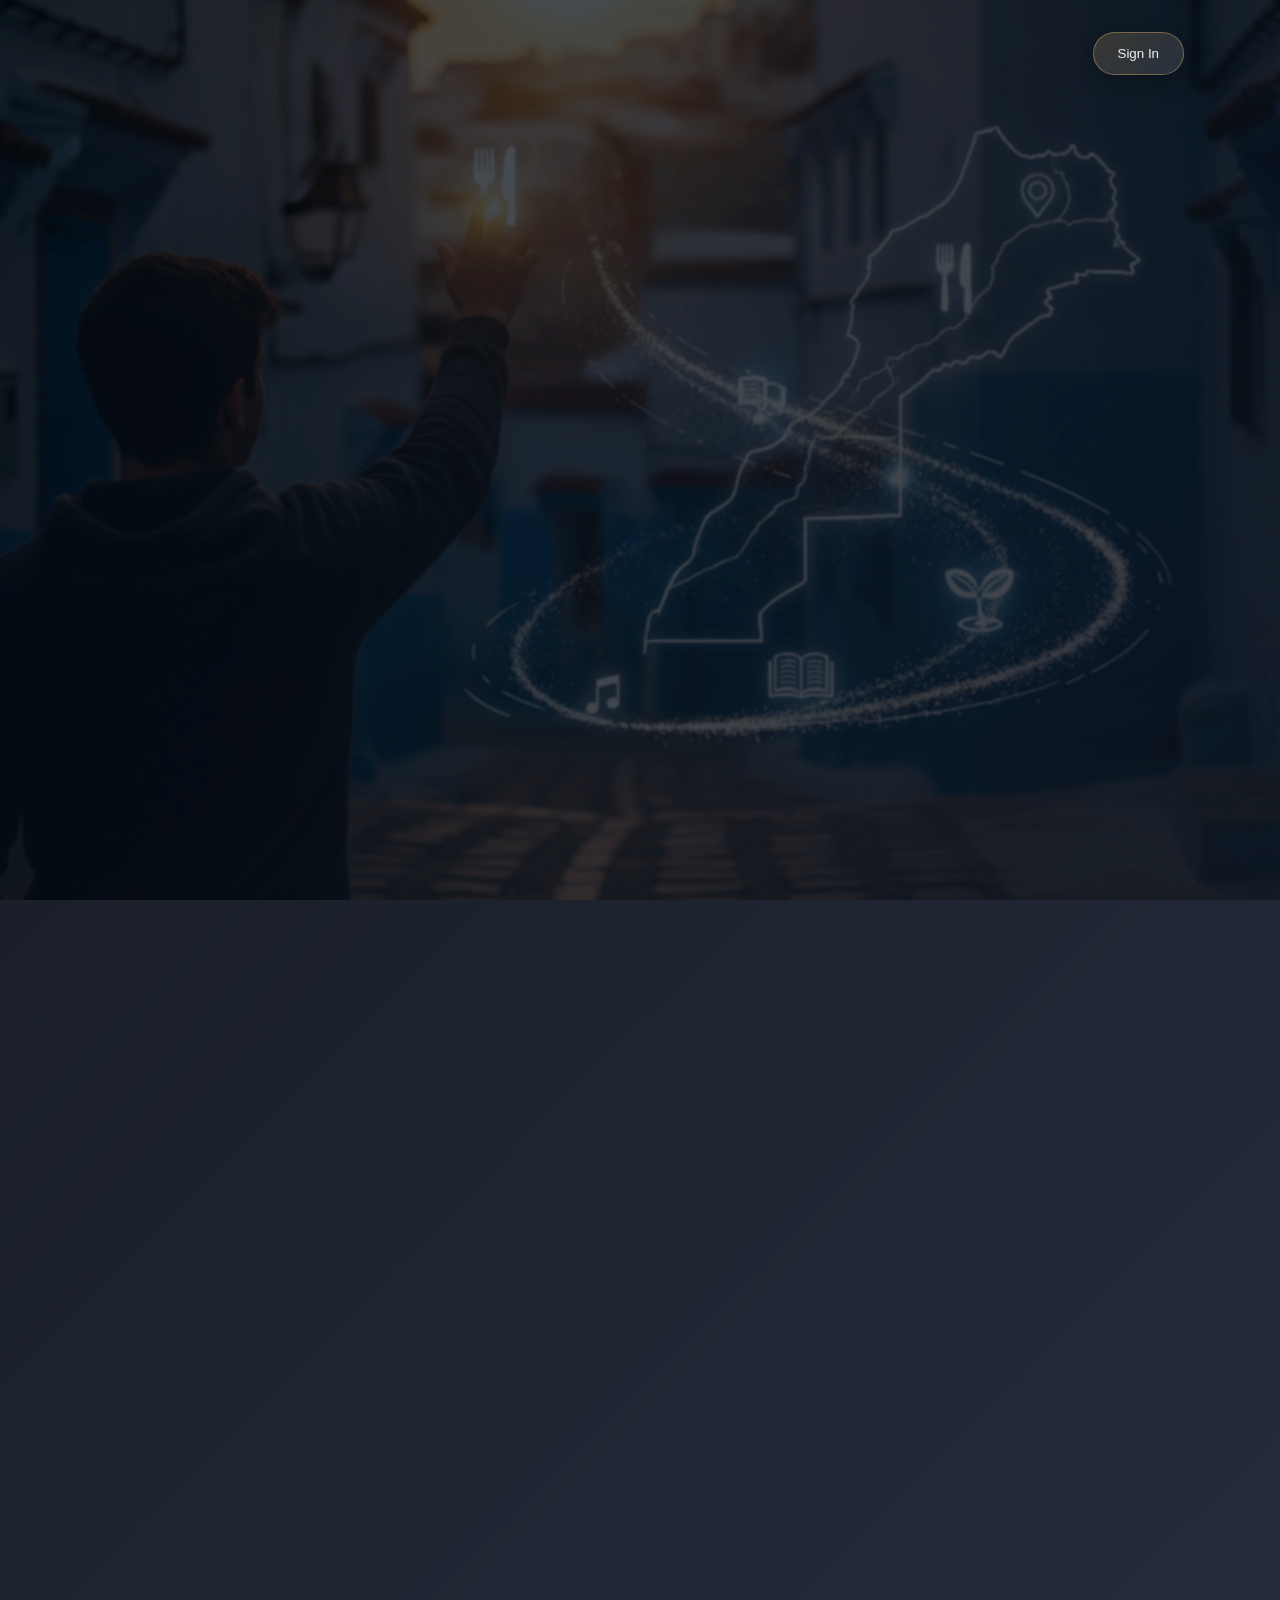
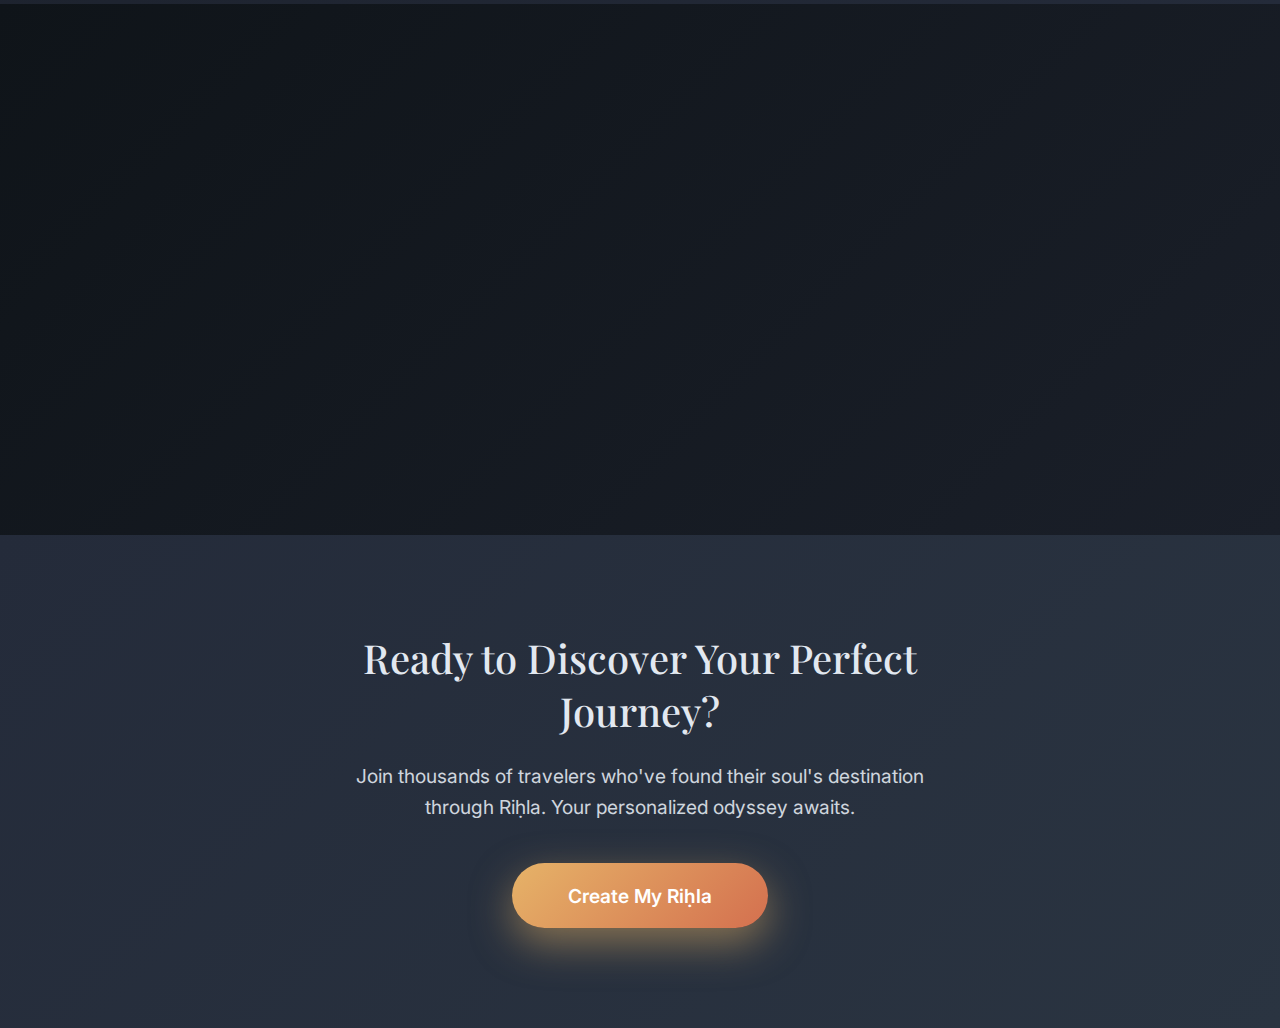
<file: backend/templates/index.html>
<!DOCTYPE html>
<html lang="en">
<head>
  <meta charset="UTF-8">
  <title>Riḥla - Journey of the Soul</title>
  <meta name="viewport" content="width=device-width, initial-scale=1.0">
  <link href="https://fonts.googleapis.com/css2?family=Playfair+Display:ital,wght@0,400;0,500;0,600;1,400&family=Inter:wght@300;400;500;600&display=swap" rel="stylesheet">
  <style>
    :root {
      --moroccan-terracotta: #D4704F;
      --deep-desert: #1A2F47;
      --sahara-gold: #E6B368;
      --atlas-blue: #2C5282;
      --moonlit-cream: #FBF9F6;
      --warm-sand: #F4F1EA;
      --soft-shadow: rgba(26, 47, 71, 0.12);
      --deep-shadow: rgba(26, 47, 71, 0.25);
      --thread-gold: #FFD700;
      --thread-copper: #CD7F32;
      --cosmic-purple: #6B46C1;
      --mystic-teal: #0D9488;
      
      /* Dark theme variables */
      --dark-primary: #0F1419;
      --dark-secondary: #1A1F29;
      --dark-tertiary: #242B3A;
      --dark-surface: #2A3441;
      --dark-surface-elevated: #334155;
      --dark-text-primary: #E2E8F0;
      --dark-text-secondary: #94A3B8;
      --dark-text-muted: #64748B;
      --dark-border: #334155;
      --dark-accent: #E6B368;
      --dark-accent-hover: #F4D03F;
    }

    * {
      margin: 0;
      padding: 0;
      box-sizing: border-box;
    }

    body {
      font-family: 'Inter', sans-serif;
      background: linear-gradient(135deg, var(--dark-primary) 0%, var(--dark-secondary) 50%, var(--dark-tertiary) 100%);
      color: var(--dark-text-primary);
      overflow-x: hidden;
      min-height: 100vh;
      position: relative;
      scroll-behavior: smooth;
    }

    /* Landing Page Sections */
    .landing-container {
      min-height: 100vh;
      position: relative;
      z-index: 1;
    }

    /* Hero Section */
    .hero-section {
      min-height: 100vh;
      display: flex;
      flex-direction: column;
      align-items: center;
      justify-content: center;
      padding: 2rem;
      text-align: center;
      position: relative;
      background-size: cover;
      background-position: center;
      background-repeat: no-repeat;
      overflow: hidden;
    }

    .hero-section.has-bg-image {
      background: 
        linear-gradient(135deg, rgba(15, 20, 25, 0.7) 0%, rgba(26, 31, 41, 0.8) 100%),
        url('/static/Rihla_background.png');
      background-size: cover;
      background-position: center;
      background-repeat: no-repeat;
    }

    .hero-section::before {
      content: '';
      position: absolute;
      top: 0;
      left: 0;
      width: 100%;
      height: 100%;
      background: rgba(15, 20, 25, 0.2);
      backdrop-filter: blur(1px);
      z-index: 1;
    }

    .hero-content {
      max-width: 800px;
      z-index: 2;
      opacity: 0;
      transform: translateY(50px);
      animation: heroAppear 1.2s ease-out forwards;
      animation-delay: 0.3s;
      position: relative;
    }

    @keyframes heroAppear {
      to {
        opacity: 1;
        transform: translateY(0);
      }
    }

    .hero-title {
      font-family: 'Playfair Display', serif;
      font-size: clamp(3.5rem, 8vw, 6.5rem);
      font-weight: 600;
      color: var(--dark-text-primary);
      margin-bottom: 1.5rem;
      letter-spacing: -2px;
      background: linear-gradient(135deg, var(--dark-text-primary) 0%, var(--dark-accent) 100%);
      -webkit-background-clip: text;
      -webkit-text-fill-color: transparent;
      background-clip: text;
    }

    .hero-subtitle {
      font-size: 1.5rem;
      color: var(--dark-accent);
      margin-bottom: 2rem;
      font-weight: 400;
      line-height: 1.6;
      opacity: 0.9;
    }

    .hero-description {
      font-size: 1.2rem;
      color: var(--dark-text-secondary);
      margin-bottom: 3rem;
      line-height: 1.7;
      opacity: 0.8;
    }

    .cta-button {
      background: linear-gradient(135deg, var(--moroccan-terracotta) 0%, var(--sahara-gold) 100%);
      border: none;
      padding: 1.2rem 3rem;
      border-radius: 50px;
      color: white;
      font-size: 1.1rem;
      font-weight: 600;
      cursor: pointer;
      transition: all 0.4s cubic-bezier(0.4, 0, 0.2, 1);
      text-decoration: none;
      display: inline-block;
      box-shadow: 0 10px 30px rgba(212, 112, 79, 0.4);
      position: relative;
      overflow: hidden;
    }

    .cta-button::before {
      content: '';
      position: absolute;
      top: 0;
      left: -100%;
      width: 100%;
      height: 100%;
      background: linear-gradient(90deg, transparent, rgba(255,255,255,0.3), transparent);
      transition: left 0.6s;
    }

    .cta-button:hover {
      transform: translateY(-5px) scale(1.05);
      box-shadow: 0 20px 50px rgba(212, 112, 79, 0.6);
    }

    .cta-button:hover::before {
      left: 100%;
    }

    /* Features Section */
    .features-section {
      padding: 6rem 2rem;
      background: linear-gradient(135deg, var(--dark-secondary) 0%, var(--dark-tertiary) 100%);
    }

    .features-container {
      max-width: 1200px;
      margin: 0 auto;
    }

    .section-title {
      font-family: 'Playfair Display', serif;
      font-size: 3rem;
      color: var(--dark-text-primary);
      text-align: center;
      margin-bottom: 3rem;
      font-weight: 500;
      position: relative;
      opacity: 0;
      transform: translateY(30px);
      animation: fadeInUp 0.8s ease-out forwards;
    }

    .section-title::after {
      content: '';
      position: absolute;
      bottom: -10px;
      left: 50%;
      transform: translateX(-50%);
      width: 80px;
      height: 3px;
      background: linear-gradient(90deg, var(--moroccan-terracotta), var(--sahara-gold));
      border-radius: 2px;
    }

    @keyframes fadeInUp {
      to {
        opacity: 1;
        transform: translateY(0);
      }
    }

    .features-grid {
      display: grid;
      grid-template-columns: repeat(auto-fit, minmax(300px, 1fr));
      gap: 3rem;
      margin-bottom: 4rem;
    }

    .feature-card {
      background: linear-gradient(135deg, rgba(230, 179, 104, 0.15) 0%, rgba(42, 52, 65, 0.8) 100%);
      backdrop-filter: blur(20px);
      border-radius: 20px;
      padding: 2.5rem;
      text-align: center;
      border: 1px solid rgba(230, 179, 104, 0.3);
      transition: all 0.4s cubic-bezier(0.4, 0, 0.2, 1);
      box-shadow: 0 10px 30px rgba(0, 0, 0, 0.3);
      position: relative;
      overflow: hidden;
      opacity: 0;
      transform: translateY(50px);
      animation: cardSlideIn 0.8s ease-out forwards;
    }

    .feature-card:nth-child(1) { animation-delay: 0.2s; }
    .feature-card:nth-child(2) { animation-delay: 0.4s; }
    .feature-card:nth-child(3) { animation-delay: 0.6s; }

    @keyframes cardSlideIn {
      to {
        opacity: 1;
        transform: translateY(0);
      }
    }

    .feature-card {
      background: linear-gradient(135deg, rgba(230, 179, 104, 0.15) 0%, rgba(42, 52, 65, 0.8) 100%);
      backdrop-filter: blur(20px);
      border-radius: 20px;
      padding: 2.5rem;
      text-align: center;
      border: 1px solid rgba(230, 179, 104, 0.3);
      transition: all 0.4s cubic-bezier(0.4, 0, 0.2, 1);
      box-shadow: 0 10px 30px rgba(0, 0, 0, 0.3);
      position: relative;
      overflow: hidden;
    }

    .feature-card::before {
      content: '';
      position: absolute;
      top: 0;
      left: -100%;
      width: 100%;
      height: 100%;
      background: linear-gradient(90deg, transparent, rgba(230, 179, 104, 0.1), transparent);
      transition: left 0.6s;
    }

    .feature-card:hover {
      transform: translateY(-15px) scale(1.02);
      box-shadow: 0 25px 60px rgba(0, 0, 0, 0.4);
      background: linear-gradient(135deg, rgba(230, 179, 104, 0.25) 0%, rgba(42, 52, 65, 0.9) 100%);
      border-color: var(--dark-accent);
    }

    .feature-card:hover::before {
      left: 100%;
    }

    .feature-icon {
      font-size: 3rem;
      margin-bottom: 1.5rem;
      display: block;
      filter: drop-shadow(0 5px 15px rgba(230, 179, 104, 0.3));
      transition: all 0.3s ease;
    }

    .feature-card:hover .feature-icon {
      transform: scale(1.1) rotateY(10deg);
      filter: drop-shadow(0 8px 25px rgba(230, 179, 104, 0.5));
    }

    .feature-title {
      font-size: 1.4rem;
      color: var(--dark-text-primary);
      margin-bottom: 1rem;
      font-weight: 600;
    }

    .feature-description {
      color: var(--dark-text-secondary);
      line-height: 1.6;
      opacity: 0.9;
    }

    /* How It Works Section */
    .how-it-works {
      padding: 6rem 2rem;
      background: linear-gradient(135deg, var(--dark-primary) 0%, var(--dark-secondary) 100%);
    }

    .steps-container {
      max-width: 1000px;
      margin: 0 auto;
    }

    .steps-grid {
      display: grid;
      grid-template-columns: repeat(auto-fit, minmax(250px, 1fr));
      gap: 3rem;
    }

    .step-card {
      text-align: center;
      position: relative;
      opacity: 0;
      transform: translateY(30px);
      animation: stepAppear 0.8s ease-out forwards;
    }

    .step-card:nth-child(1) { animation-delay: 0.3s; }
    .step-card:nth-child(2) { animation-delay: 0.5s; }
    .step-card:nth-child(3) { animation-delay: 0.7s; }

    @keyframes stepAppear {
      to {
        opacity: 1;
        transform: translateY(0);
      }
    }

    .step-number {
      width: 60px;
      height: 60px;
      background: linear-gradient(135deg, var(--moroccan-terracotta) 0%, var(--sahara-gold) 100%);
      border-radius: 50%;
      display: flex;
      align-items: center;
      justify-content: center;
      margin: 0 auto 1.5rem;
      color: white;
      font-size: 1.5rem;
      font-weight: 600;
      box-shadow: 0 10px 25px rgba(212, 112, 79, 0.4);
      transition: all 0.4s cubic-bezier(0.4, 0, 0.2, 1);
    }

    .step-card:hover .step-number {
      transform: scale(1.1) rotateY(15deg);
      box-shadow: 0 15px 35px rgba(212, 112, 79, 0.6);
    }

    .step-title {
      font-size: 1.3rem;
      color: var(--dark-text-primary);
      margin-bottom: 1rem;
      font-weight: 600;
    }

    .step-description {
      color: var(--dark-text-secondary);
      line-height: 1.6;
      opacity: 0.9;
    }

    /* Call to Action Section */
    .final-cta {
      padding: 6rem 2rem;
      background: linear-gradient(135deg, var(--dark-tertiary) 0%, var(--dark-surface) 100%);
      text-align: center;
      color: var(--dark-text-primary);
    }

    .final-cta-content {
      max-width: 600px;
      margin: 0 auto;
    }

    .final-cta-title {
      font-family: 'Playfair Display', serif;
      font-size: 2.5rem;
      margin-bottom: 1.5rem;
      font-weight: 500;
    }

    .final-cta-description {
      font-size: 1.2rem;
      margin-bottom: 2.5rem;
      opacity: 0.9;
      line-height: 1.6;
    }

    .final-cta-button {
      background: linear-gradient(135deg, var(--sahara-gold) 0%, var(--moroccan-terracotta) 100%);
      border: none;
      padding: 1.3rem 3.5rem;
      border-radius: 50px;
      color: white;
      font-size: 1.2rem;
      font-weight: 600;
      cursor: pointer;
      transition: all 0.4s cubic-bezier(0.4, 0, 0.2, 1);
      text-decoration: none;
      display: inline-block;
      box-shadow: 0 15px 40px rgba(230, 179, 104, 0.5);
      position: relative;
      overflow: hidden;
    }

    .final-cta-button::before {
      content: '';
      position: absolute;
      top: 0;
      left: -100%;
      width: 100%;
      height: 100%;
      background: linear-gradient(90deg, transparent, rgba(255,255,255,0.3), transparent);
      transition: left 0.6s;
    }

    .final-cta-button:hover {
      transform: translateY(-5px) scale(1.05);
      box-shadow: 0 25px 60px rgba(230, 179, 104, 0.7);
    }

    .final-cta-button:hover::before {
      left: 100%;
    }

    .floating-particles {
      position: fixed;
      top: 0;
      left: 0;
      width: 100%;
      height: 100%;
      z-index: -1;
      pointer-events: none;
    }

    .particle {
      position: absolute;
      width: 3px;
      height: 3px;
      background: var(--sahara-gold);
      border-radius: 50%;
      animation: particleFloat 20s linear infinite;
      opacity: 0;
      box-shadow: 0 0 6px var(--sahara-gold);
    }

    @keyframes particleFloat {
      0% { 
        opacity: 0;
        transform: translateY(100vh) rotate(0deg) scale(0.5);
      }
      10% { 
        opacity: 0.8;
      }
      90% { 
        opacity: 0.8;
      }
      100% { 
        opacity: 0;
        transform: translateY(-100px) rotate(360deg) scale(1);
      }
    }

    /* Floating ambient orbs */
    .ambient-effects {
      position: fixed;
      top: 0;
      left: 0;
      width: 100%;
      height: 100%;
      z-index: -2;
      pointer-events: none;
    }

    .floating-orb {
      position: absolute;
      border-radius: 50%;
      filter: blur(60px);
      animation: orbFloat 25s ease-in-out infinite;
      opacity: 0.4;
    }

    .orb-gold {
      width: 300px;
      height: 300px;
      background: radial-gradient(circle, var(--sahara-gold) 0%, transparent 70%);
      top: 10%;
      left: 10%;
      animation-delay: 0s;
    }

    .orb-terracotta {
      width: 250px;
      height: 250px;
      background: radial-gradient(circle, var(--moroccan-terracotta) 0%, transparent 70%);
      top: 60%;
      right: 15%;
      animation-delay: -10s;
    }

    .orb-teal {
      width: 200px;
      height: 200px;
      background: radial-gradient(circle, var(--mystic-teal) 0%, transparent 70%);
      bottom: 20%;
      left: 30%;
      animation-delay: -5s;
    }

    @keyframes orbFloat {
      0%, 100% { 
        transform: translate(0, 0) scale(1);
        opacity: 0.4;
      }
      25% { 
        transform: translate(50px, -30px) scale(1.1);
        opacity: 0.6;
      }
      50% { 
        transform: translate(-30px, 40px) scale(0.9);
        opacity: 0.3;
      }
      75% { 
        transform: translate(40px, 20px) scale(1.05);
        opacity: 0.5;
      }
    }

    /* Floating Stars Background */
    .stars-field {
      position: fixed;
      top: 0;
      left: 0;
      width: 100%;
      height: 100%;
      z-index: -3;
      pointer-events: none;
    }

    .floating-star {
      position: absolute;
      color: var(--sahara-gold);
      font-size: 12px;
      opacity: 0;
      animation: starFloat 8s ease-in-out infinite;
      text-shadow: 0 0 6px var(--sahara-gold);
    }

    .floating-star:nth-child(2n) {
      animation-duration: 10s;
      color: #FFD700;
    }

    .floating-star:nth-child(3n) {
      animation-duration: 12s;
      color: var(--moroccan-terracotta);
      font-size: 8px;
    }

    .floating-star:nth-child(4n) {
      animation-duration: 15s;
      color: var(--mystic-teal);
      font-size: 10px;
    }

    @keyframes starFloat {
      0% {
        opacity: 0;
        transform: translateY(0) rotate(0deg) scale(0.5);
      }
      20% {
        opacity: 1;
        transform: translateY(-20px) rotate(90deg) scale(1);
      }
      80% {
        opacity: 1;
        transform: translateY(-40px) rotate(270deg) scale(1);
      }
      100% {
        opacity: 0;
        transform: translateY(-60px) rotate(360deg) scale(0.5);
      }
    }

    /* Main sanctuary - Hidden by default */
    .digital-sanctuary {
      min-height: 100vh;
      display: flex;
      flex-direction: column;
      align-items: center;
      justify-content: center;
      padding: 3rem 2rem;
      position: relative;
      z-index: 1;
      display: none;
      background: linear-gradient(135deg, var(--dark-primary) 0%, var(--dark-secondary) 100%);
    }

    .digital-sanctuary.active {
      display: flex;
    }

    .loom-container {
      max-width: 700px;
      width: 100%;
      text-align: center;
      position: relative;
    }

    .sanctuary-title {
      font-family: 'Playfair Display', serif;
      font-size: clamp(3.5rem, 10vw, 6rem);
      font-weight: 600;
      color: var(--dark-text-primary);
      margin-bottom: 1.5rem;
      letter-spacing: -3px;
      position: relative;
      background: linear-gradient(135deg, var(--dark-text-primary) 0%, var(--dark-accent) 100%);
      -webkit-background-clip: text;
      -webkit-text-fill-color: transparent;
      background-clip: text;
    }

    .sanctuary-title::before {
      content: '';
      position: absolute;
      top: 50%;
      left: 50%;
      transform: translate(-50%, -50%);
      width: 120%;
      height: 120%;
      background: radial-gradient(ellipse, var(--sahara-gold) 0%, transparent 70%);
      opacity: 0.15;
      z-index: -1;
      border-radius: 50%;
    }

    .soul-invitation {
      font-size: 1.4rem;
      color: var(--dark-text-secondary);
      margin-bottom: 4rem;
      font-weight: 400;
      line-height: 1.7;
      max-width: 550px;
      margin-left: auto;
      margin-right: auto;
      opacity: 0.9;
    }

    .thread-input-space {
      position: relative;
      margin-bottom: 4rem;
    }

    .soul-thread-input {
      width: 100%;
      min-height: 180px;
      border: 2px solid var(--dark-border);
      background: rgba(42, 52, 65, 0.6);
      border-radius: 25px;
      padding: 2.5rem;
      font-size: 1.2rem;
      font-family: 'Inter', sans-serif;
      color: var(--dark-text-primary);
      box-shadow: 0 10px 30px rgba(0, 0, 0, 0.3);
      resize: none;
      outline: none;
      transition: all 0.6s cubic-bezier(0.4, 0, 0.2, 1);
      line-height: 1.8;
      backdrop-filter: blur(20px);
    }

    .soul-thread-input:focus {
      box-shadow: 0 20px 40px rgba(0, 0, 0, 0.4);
      border-color: var(--dark-accent);
      transform: translateY(-5px);
      background: rgba(42, 52, 65, 0.8);
    }

    .soul-thread-input::placeholder {
      color: var(--dark-text-muted);
      opacity: 0.8;
      font-style: italic;
      font-weight: 300;
    }

    .weave-button {
      background: linear-gradient(135deg, var(--moroccan-terracotta) 0%, var(--sahara-gold) 100%);
      border: none;
      padding: 1.2rem 4rem;
      border-radius: 60px;
      color: white;
      font-size: 1.2rem;
      font-weight: 600;
      cursor: pointer;
      transition: all 0.5s cubic-bezier(0.4, 0, 0.2, 1);
      box-shadow: 0 10px 25px rgba(212, 112, 79, 0.2);
      margin-top: 2rem;
      position: relative;
      overflow: hidden;
      text-transform: uppercase;
      letter-spacing: 1px;
    }

    .weave-button:hover {
      transform: translateY(-3px);
      box-shadow: 0 15px 35px rgba(212, 112, 79, 0.3);
    }

    .weave-button:active {
      transform: translateY(-2px) scale(1.02);
    }

    .weave-button::before {
      content: '';
      position: absolute;
      top: 0;
      left: -100%;
      width: 100%;
      height: 100%;
      background: linear-gradient(90deg, transparent, rgba(255,255,255,0.3), transparent);
      transition: left 0.7s;
    }

    .weave-button:hover::before {
      left: 100%;
    }

    /* Weaving Animation System */
    .loom-stage {
      position: fixed;
      top: 0;
      left: 0;
      width: 100%;
      height: 100%;
      pointer-events: none;
      z-index: 1000;
      opacity: 0;
      transition: opacity 0.8s ease;
      background: radial-gradient(ellipse at center, rgba(0,0,0,0.1) 0%, rgba(0,0,0,0.3) 100%);
    }

    .loom-stage.weaving {
      opacity: 1;
    }

    .soul-essence, .journey-manifestation {
      position: fixed;
      font-size: 4rem;
      opacity: 0;
      transition: all 2s cubic-bezier(0.4, 0, 0.2, 1);
      filter: drop-shadow(0 10px 20px rgba(0,0,0,0.2));
    }

    .soul-essence {
      left: 5%;
      top: 50%;
      transform: translateY(-50%) scale(0.8);
    }

    .journey-manifestation {
      right: 5%;
      top: 50%;
      transform: translateY(-50%) scale(0.8);
    }

    .loom-stage.weaving .soul-essence,
    .loom-stage.weaving .journey-manifestation {
      opacity: 1;
      transform: translateY(-50%) scale(1);
    }

    .magic-thread {
      position: absolute;
      height: 3px;
      background: linear-gradient(90deg, 
        var(--thread-gold) 0%, 
        var(--thread-copper) 30%, 
        var(--sahara-gold) 60%, 
        var(--thread-gold) 100%);
      transform-origin: left center;
      opacity: 0;
      border-radius: 2px;
      box-shadow: 0 0 10px var(--thread-gold);
    }

    .magic-thread.active {
      animation: threadWeave 3s ease-out forwards;
    }

    @keyframes threadWeave {
      0% {
        opacity: 0;
        transform: scaleX(0) rotateZ(0deg);
        filter: brightness(0.5);
      }
      30% {
        opacity: 1;
        filter: brightness(1.5);
      }
      70% {
        opacity: 0.9;
        filter: brightness(1.2);
      }
      100% {
        opacity: 0.7;
        transform: scaleX(1) rotateZ(2deg);
        filter: brightness(1);
      }
    }

    /* Meditation State */
    .weaving-meditation {
      position: fixed;
      top: 50%;
      left: 50%;
      transform: translate(-50%, -50%);
      text-align: center;
      z-index: 1500;
      opacity: 0;
      transition: opacity 0.8s ease;
      backdrop-filter: blur(10px);
      background: rgba(255, 255, 255, 0.1);
      padding: 3rem;
      border-radius: 30px;
      border: 1px solid rgba(255, 255, 255, 0.2);
    }

    .weaving-meditation.active {
      opacity: 1;
    }

    .meditation-verse {
      font-family: 'Playfair Display', serif;
      font-size: 1.8rem;
      color: var(--deep-desert);
      margin-bottom: 2.5rem;
      font-style: italic;
      line-height: 1.5;
    }

    .soul-mandala {
      width: 80px;
      height: 80px;
      margin: 0 auto;
      position: relative;
    }

    .mandala-ring {
      position: absolute;
      border: 3px solid;
      border-radius: 50%;
      border-color: var(--sahara-gold) transparent var(--moroccan-terracotta) transparent;
      animation: mandalaRotate 2s linear infinite;
    }

    .mandala-ring:nth-child(1) {
      width: 80px;
      height: 80px;
      animation-duration: 2s;
    }

    .mandala-ring:nth-child(2) {
      width: 60px;
      height: 60px;
      top: 10px;
      left: 10px;
      animation-duration: 1.5s;
      animation-direction: reverse;
    }

    .mandala-ring:nth-child(3) {
      width: 40px;
      height: 40px;
      top: 20px;
      left: 20px;
      animation-duration: 1s;
    }

    @keyframes mandalaRotate {
      0% { transform: rotate(0deg); }
      100% { transform: rotate(360deg); }
    }

    /* Journey Tapestry Result */
    .journey-tapestry {
      position: fixed;
      top: 0;
      left: 0;
      width: 100%;
      height: 100%;
      background: linear-gradient(135deg, var(--warm-sand) 0%, var(--moonlit-white) 100%);
      z-index: 2000;
      display: flex;
      flex-direction: column;
      opacity: 0;
      pointer-events: none;
      transition: all 1s cubic-bezier(0.4, 0, 0.2, 1);
      overflow-y: auto;
    }

    .journey-tapestry.unveiled {
      opacity: 1;
      pointer-events: auto;
    }

    .tapestry-header {
      text-align: center;
      padding: 3rem 2rem 2rem;
      background: linear-gradient(180deg, rgba(255,255,255,0.9) 0%, transparent 100%);
      backdrop-filter: blur(20px);
      position: sticky;
      top: 0;
      z-index: 10;
    }

    .journey-title {
      font-family: 'Playfair Display', serif;
      font-size: 3.5rem;
      color: var(--deep-desert);
      margin-bottom: 1rem;
      background: linear-gradient(135deg, var(--deep-desert) 0%, var(--atlas-blue) 100%);
      -webkit-background-clip: text;
      -webkit-text-fill-color: transparent;
      background-clip: text;
    }

    .return-portal {
      position: fixed;
      top: 2rem;
      right: 2rem;
      background: linear-gradient(135deg, var(--moroccan-terracotta) 0%, var(--sahara-gold) 100%);
      border: none;
      padding: 1rem;
      border-radius: 50%;
      color: white;
      font-size: 1.5rem;
      cursor: pointer;
      transition: all 0.4s cubic-bezier(0.4, 0, 0.2, 1);
      backdrop-filter: blur(10px);
      box-shadow: 0 10px 30px rgba(212, 112, 79, 0.3);
      z-index: 20;
    }

    .return-portal:hover {
      transform: scale(1.1) rotate(-10deg);
      box-shadow: 0 15px 40px rgba(212, 112, 79, 0.4);
    }

    .narrative-scroll {
      max-width: 1000px;
      margin: 0 auto;
      padding: 2rem;
    }

    .journey-card {
      background: linear-gradient(135deg, rgba(255,255,255,0.9) 0%, rgba(255,255,255,0.7) 100%);
      backdrop-filter: blur(20px);
      border-radius: 30px;
      padding: 3rem;
      margin-bottom: 2rem;
      box-shadow: 
        0 25px 70px var(--shadow-whisper),
        inset 0 1px 0 rgba(255, 255, 255, 0.8);
      border: 1px solid rgba(255, 255, 255, 0.3);
      transform: translateY(50px);
      opacity: 0;
      animation: cardRise 0.8s ease-out forwards;
    }

    .journey-card:nth-child(2) { animation-delay: 0.2s; }
    .journey-card:nth-child(3) { animation-delay: 0.4s; }
    .journey-card:nth-child(4) { animation-delay: 0.6s; }

    @keyframes cardRise {
      to {
        transform: translateY(0);
        opacity: 1;
      }
    }

    .journey-text {
      font-size: 1.2rem;
      line-height: 1.9;
      color: var(--deep-desert);
      white-space: pre-wrap;
      font-weight: 400;
    }

    /* Responsive Design */
    @media (max-width: 768px) {
      .sanctuary-title {
        font-size: 3rem;
        letter-spacing: -2px;
      }
      
      .soul-invitation {
        font-size: 1.2rem;
        margin-bottom: 3rem;
      }
      
      .soul-thread-input {
        padding: 2rem;
        min-height: 150px;
        font-size: 1.1rem;
      }
      
      .weave-button {
        padding: 1rem 3rem;
        font-size: 1.1rem;
      }
      
      .journey-card {
        padding: 2rem;
        margin-bottom: 1.5rem;
      }
      
      .soul-essence, .journey-manifestation {
        font-size: 3rem;
      }
      
      .meditation-verse {
        font-size: 1.5rem;
      }
      
      .journey-title {
        font-size: 2.5rem;
      }
    }

    @media (max-width: 480px) {
      .digital-sanctuary {
        padding: 2rem 1rem;
      }
      
      .soul-thread-input {
        padding: 1.5rem;
      }
      
      .journey-card {
        padding: 1.5rem;
      }
      
      .narrative-scroll {
        padding: 1rem;
      }
    }

    /* Authentication Sanctuary */
    .auth-sanctuary {
      position: fixed;
      top: 0;
      left: 0;
      width: 100%;
      height: 100%;
      background: linear-gradient(135deg, rgba(15, 20, 25, 0.98) 0%, rgba(26, 31, 41, 0.98) 100%);
      backdrop-filter: blur(20px);
      z-index: 3000;
      display: flex;
      align-items: center;
      justify-content: center;
      opacity: 0;
      pointer-events: none;
      transition: all 0.8s cubic-bezier(0.4, 0, 0.2, 1);
    }

    .auth-sanctuary.active {
      opacity: 1;
      pointer-events: auto;
    }

    .auth-container {
      max-width: 450px;
      width: 90%;
      position: relative;
    }

    .auth-form {
      background: rgba(42, 52, 65, 0.9);
      backdrop-filter: blur(20px);
      border: 1px solid var(--dark-border);
      border-radius: 30px;
      padding: 3rem;
      box-shadow: 0 20px 50px rgba(0, 0, 0, 0.4);
      transition: all 0.5s ease;
    }

    .auth-form.hidden {
      display: none;
    }

    .auth-header {
      text-align: center;
      margin-bottom: 2.5rem;
    }

    .auth-title {
      font-family: 'Playfair Display', serif;
      font-size: 2.2rem;
      color: var(--dark-text-primary);
      margin-bottom: 0.5rem;
      font-weight: 500;
    }

    .auth-whisper {
      color: var(--dark-accent);
      font-size: 1rem;
      opacity: 0.9;
      font-weight: 300;
    }

    .soul-form {
      display: flex;
      flex-direction: column;
      gap: 1.5rem;
    }

    .input-constellation {
      position: relative;
    }

    .cosmic-input {
      width: 100%;
      padding: 1.2rem 1.5rem;
      background: rgba(51, 65, 85, 0.6);
      border: 2px solid var(--dark-border);
      border-radius: 15px;
      color: var(--dark-text-primary);
      font-size: 1rem;
      font-family: 'Inter', sans-serif;
      outline: none;
      transition: all 0.4s ease;
      backdrop-filter: blur(10px);
    }

    .cosmic-input:focus {
      border-color: var(--dark-accent);
      box-shadow: 0 0 0 3px rgba(230, 179, 104, 0.2);
      background: rgba(51, 65, 85, 0.8);
    }

    .cosmic-input::placeholder {
      color: var(--dark-text-muted);
      font-style: italic;
    }

    .floating-label {
      position: absolute;
      top: -10px;
      left: 15px;
      background: linear-gradient(90deg, var(--deep-desert), var(--atlas-blue));
      color: white;
      font-size: 0.85rem;
      padding: 0.2rem 0.8rem;
      border-radius: 10px;
      font-weight: 500;
      opacity: 0;
      transform: translateY(10px);
      transition: all 0.3s ease;
    }

    .cosmic-input:focus + .floating-label,
    .cosmic-input:valid + .floating-label {
      opacity: 1;
      transform: translateY(0);
    }

    .soul-button {
      background: linear-gradient(135deg, var(--sahara-gold) 0%, var(--moroccan-terracotta) 100%);
      border: none;
      padding: 1.2rem 2rem;
      border-radius: 20px;
      color: white;
      font-size: 1.1rem;
      font-weight: 600;
      cursor: pointer;
      transition: all 0.5s cubic-bezier(0.4, 0, 0.2, 1);
      position: relative;
      overflow: hidden;
      margin-top: 1rem;
    }

    .soul-button:hover {
      transform: translateY(-3px);
      box-shadow: 0 20px 40px rgba(230, 179, 104, 0.4);
    }

    .button-text {
      position: relative;
      z-index: 2;
    }

    .button-aurora {
      position: absolute;
      top: 0;
      left: -100%;
      width: 100%;
      height: 100%;
      background: linear-gradient(90deg, transparent, rgba(255,255,255,0.3), transparent);
      transition: left 0.6s;
    }

    .soul-button:hover .button-aurora {
      left: 100%;
    }

    .auth-transition {
      text-align: center;
      margin-top: 2rem;
      color: var(--dark-text-secondary);
    }

    .link-button {
      background: none;
      border: none;
      color: var(--dark-accent);
      cursor: pointer;
      text-decoration: underline;
      font-weight: 500;
      transition: color 0.3s ease;
    }

    .link-button:hover {
      color: var(--dark-accent-hover);
    }

    .close-auth {
      position: absolute;
      top: 2rem;
      right: 2rem;
      background: rgba(42, 52, 65, 0.8);
      border: 1px solid rgba(230, 179, 104, 0.3);
      width: 50px;
      height: 50px;
      border-radius: 50%;
      color: var(--dark-text-primary);
      font-size: 1.5rem;
      cursor: pointer;
      transition: all 0.3s ease;
      backdrop-filter: blur(10px);
    }

    .close-auth:hover {
      background: rgba(42, 52, 65, 1);
      border-color: var(--dark-accent);
      transform: scale(1.1);
    }

    /* User Profile Constellation */
    .user-constellation {
      position: fixed;
      top: 2rem;
      left: 2rem;
      z-index: 100;
    }

    .user-constellation.hidden {
      display: none;
    }

    .constellation-trigger {
      background: linear-gradient(135deg, var(--moroccan-terracotta) 0%, var(--sahara-gold) 100%);
      border: none;
      border-radius: 50%;
      padding: 0;
      cursor: pointer;
      transition: all 0.4s ease;
      box-shadow: 0 10px 30px rgba(212, 112, 79, 0.3);
    }

    .constellation-trigger:hover {
      transform: scale(1.1);
      box-shadow: 0 15px 40px rgba(212, 112, 79, 0.4);
    }

    .user-avatar {
      width: 50px;
      height: 50px;
      border-radius: 50%;
      display: flex;
      align-items: center;
      justify-content: center;
      color: white;
      font-weight: 600;
      font-size: 1.2rem;
    }

    .constellation-menu {
      position: absolute;
      top: 60px;
      left: 0;
      background: linear-gradient(135deg, rgba(255,255,255,0.95) 0%, rgba(255,255,255,0.9) 100%);
      backdrop-filter: blur(20px);
      border-radius: 20px;
      padding: 1.5rem;
      box-shadow: 0 20px 60px var(--shadow-embrace);
      border: 1px solid rgba(255, 255, 255, 0.3);
      min-width: 250px;
      opacity: 0;
      transform: translateY(-10px);
      pointer-events: none;
      transition: all 0.4s cubic-bezier(0.4, 0, 0.2, 1);
    }

    .constellation-menu.active {
      opacity: 1;
      transform: translateY(0);
      pointer-events: auto;
    }

    .user-info h3 {
      color: var(--deep-desert);
      font-size: 1.2rem;
      margin-bottom: 0.3rem;
    }

    .user-info p {
      color: var(--moroccan-terracotta);
      font-size: 0.9rem;
      opacity: 0.8;
    }

    .menu-divider {
      height: 1px;
      background: linear-gradient(90deg, transparent, var(--moroccan-terracotta), transparent);
      margin: 1rem 0;
      opacity: 0.3;
    }

    .menu-item {
      width: 100%;
      background: none;
      border: none;
      padding: 0.8rem 1rem;
      border-radius: 12px;
      color: var(--deep-desert);
      font-size: 1rem;
      cursor: pointer;
      transition: all 0.3s ease;
      display: flex;
      align-items: center;
      gap: 0.8rem;
      margin-bottom: 0.5rem;
    }

    .menu-item:hover {
      background: rgba(212, 112, 79, 0.1);
      transform: translateX(5px);
    }

    .menu-item.logout {
      color: #e74c3c;
    }

    .menu-item.logout:hover {
      background: rgba(231, 76, 60, 0.1);
    }

    .menu-icon {
      font-size: 1.1rem;
    }

    /* Auth Button in Main Sanctuary */
    .auth-trigger {
      position: fixed;
      top: 2rem;
      right: 6rem;
      background: linear-gradient(135deg, rgba(230, 179, 104, 0.2) 0%, rgba(42, 52, 65, 0.9) 100%);
      backdrop-filter: blur(15px);
      border: 1px solid rgba(230, 179, 104, 0.4);
      border-radius: 25px;
      padding: 0.8rem 1.5rem;
      color: var(--dark-text-primary);
      font-weight: 500;
      cursor: pointer;
      transition: all 0.4s ease;
      z-index: 50;
      box-shadow: 0 5px 20px rgba(0, 0, 0, 0.3);
    }

    .auth-trigger:hover {
      background: linear-gradient(135deg, rgba(230, 179, 104, 0.3) 0%, rgba(42, 52, 65, 1) 100%);
      transform: translateY(-3px);
      box-shadow: 0 10px 30px rgba(0, 0, 0, 0.4);
      border-color: var(--dark-accent);
    }

    /* Background Image Container - Remove global background */
    .background-tapestry {
      display: none;
    }
  </style>
</head>
<body>
  <!-- Stars Field -->
  <div class="stars-field" id="starsField"></div>

  <!-- Ambient Effects -->
  <div class="ambient-effects">
    <div class="floating-orb orb-gold"></div>
    <div class="floating-orb orb-terracotta"></div>
    <div class="floating-orb orb-teal"></div>
  </div>

  <!-- Background Tapestry -->
  <div class="background-tapestry" id="backgroundTapestry"></div>

  <!-- Floating Particles -->
  <div class="floating-particles" id="particleField"></div>

  <!-- Authentication Trigger -->
  <button class="auth-trigger" onclick="showAuth()" id="authTrigger">
    Sign In
  </button>

  <!-- Landing Page -->
  <div class="landing-container" id="landingPage">
    <!-- Hero Section -->
    <section class="hero-section">
      <div class="hero-content">
        <h1 class="hero-title">Riḥla</h1>
        <p class="hero-subtitle">Where Your Soul Finds Its Perfect Journey</p>
        <p class="hero-description">
          Beyond ordinary travel planning. We don't just show you destinations – 
          we weave personalized odysseys from the threads of your passions, 
          creating journeys that resonate with your deepest self.
        </p>
        <a href="#" class="cta-button" onclick="startJourney()">Begin Your Riḥla</a>
      </div>
    </section>

    <!-- Features Section -->
    <section class="features-section">
      <div class="features-container">
        <h2 class="section-title">Why Riḥla is Different</h2>
        <div class="features-grid">
          <div class="feature-card">
            <span class="feature-icon">🧠</span>
            <h3 class="feature-title">Soul-Deep Personalization</h3>
            <p class="feature-description">
              Traditional platforms show popular destinations. We analyze your cultural tastes, 
              musical preferences, and literary influences to craft journeys that match your soul.
            </p>
          </div>
          <div class="feature-card">
            <span class="feature-icon">🎭</span>
            <h3 class="feature-title">Cultural DNA Mapping</h3>
            <p class="feature-description">
              Tell us about a song that moves you, a book that changed you, or a film that speaks to you. 
              Our AI understands the cultural threads that define your identity.
            </p>
          </div>
          <div class="feature-card">
            <span class="feature-icon">🌍</span>
            <h3 class="feature-title">Beyond Tourist Traps</h3>
            <p class="feature-description">
              No generic itineraries. Every recommendation is a carefully woven tapestry 
              of experiences that align with your unique perspective and interests.
            </p>
          </div>
        </div>
      </div>
    </section>

    <!-- How It Works Section -->
    <section class="how-it-works">
      <div class="steps-container">
        <h2 class="section-title">How It Works</h2>
        <div class="steps-grid">
          <div class="step-card">
            <div class="step-number">1</div>
            <h3 class="step-title">Share Your Universe</h3>
            <p class="step-description">
              Tell us about the art, music, literature, and films that define you. 
              Share fragments of your cultural DNA.
            </p>
          </div>
          <div class="step-card">
            <div class="step-number">2</div>
            <h3 class="step-title">AI Soul Analysis</h3>
            <p class="step-description">
              Our advanced AI weaves connections between your preferences and potential 
              destinations, finding patterns invisible to traditional travel tools.
            </p>
          </div>
          <div class="step-card">
            <div class="step-number">3</div>
            <h3 class="step-title">Your Perfect Riḥla</h3>
            <p class="step-description">
              Receive a personalized journey recommendation that goes beyond sightseeing – 
              a transformative experience crafted just for you.
            </p>
          </div>
        </div>
      </div>
    </section>

    <!-- Final CTA Section -->
    <section class="final-cta">
      <div class="final-cta-content">
        <h2 class="final-cta-title">Ready to Discover Your Perfect Journey?</h2>
        <p class="final-cta-description">
          Join thousands of travelers who've found their soul's destination through Riḥla. 
          Your personalized odyssey awaits.
        </p>
        <a href="#" class="final-cta-button" onclick="startJourney()">Create My Riḥla</a>
      </div>
    </section>
  </div>
  
  <!-- Main Sanctuary (Journey Creation) -->
  <div class="digital-sanctuary" id="sanctuary">
    <div class="loom-container">
      <h1 class="sanctuary-title">Riḥla</h1>
      <p class="soul-invitation">
        Whisper to me a fragment of your universe... A melody that transports you, 
        a book that haunts you, a film that reveals you. I will weave your perfect odyssey.
      </p>
      
      <div class="thread-input-space">
        <textarea 
          id="soulThread" 
          class="soul-thread-input" 
          placeholder="Miles Davis notes dance with the scent of mint tea... Blade Runner makes me dream of impossible futures... Murakami writes my silences..."></textarea>
      </div>
      
      <button class="weave-button" onclick="initiateWeaving()">
        Weave the Impossible
      </button>
      
      <button class="cta-button" onclick="backToLanding()" style="margin-top: 2rem; background: linear-gradient(135deg, rgba(230, 179, 104, 0.2) 0%, rgba(42, 52, 65, 0.9) 100%); color: var(--dark-text-primary); border: 1px solid rgba(230, 179, 104, 0.4); backdrop-filter: blur(10px);">
        ← Back to Home
      </button>
    </div>
  </div>

  <!-- Weaving Animation Stage -->
  <div class="loom-stage" id="weavingStage">
    <div class="soul-essence">📚 🎵 🎬 📖</div>
    <div class="journey-manifestation">🏔️ 🕌 🌅 🏛️</div>
  </div>

  <!-- Meditation State -->
  <div class="weaving-meditation" id="meditationState">
    <div class="meditation-verse">
      The threads of your soul<br>
      are weaving into journey...
    </div>
    <div class="soul-mandala">
      <div class="mandala-ring"></div>
      <div class="mandala-ring"></div>
      <div class="mandala-ring"></div>
    </div>
  </div>

  <!-- Journey Result Tapestry -->
  <div class="journey-tapestry" id="journeyTapestry">
    <button class="return-portal" onclick="returnToSanctuary()" title="Return to sanctuary">
      ←
    </button>
    
    <div class="tapestry-header">
      <h2 class="journey-title">Your Unique Riḥla</h2>
    </div>
    
    <div class="narrative-scroll">
      <div class="journey-card">
        <div class="journey-text" id="journeyNarrative">
          <!-- Journey content will be dynamically inserted here -->
        </div>
      </div>
    </div>
  </div>

  <!-- Authentication Sanctuary -->
  <div class="auth-sanctuary" id="authSanctuary">
    <div class="auth-container">
      <!-- Login Form -->
      <div class="auth-form" id="loginForm">
        <div class="auth-header">
          <h2 class="auth-title">Return to Sanctuary</h2>
          <p class="auth-whisper">Reconnect to your wandering soul</p>
        </div>
        
        <form class="soul-form" onsubmit="handleLogin(event)">
          <div class="input-constellation">
            <input type="email" id="loginEmail" class="cosmic-input" placeholder="Your digital essence" required>
            <label class="floating-label">Email</label>
          </div>
          
          <div class="input-constellation">
            <input type="password" id="loginPassword" class="cosmic-input" placeholder="Your secret key" required>
            <label class="floating-label">Password</label>
          </div>
          
          <button type="submit" class="soul-button">
            <span class="button-text">Enter the Sanctuary</span>
            <div class="button-aurora"></div>
          </button>
        </form>
        
        <div class="auth-transition">
          <p>New traveler? <button class="link-button" onclick="showSignup()">Create your essence</button></p>
        </div>
      </div>

      <!-- Signup Form -->
      <div class="auth-form hidden" id="signupForm">
        <div class="auth-header">
          <h2 class="auth-title">Birth of a Traveler</h2>
          <p class="auth-whisper">Create your identity in our universe</p>
        </div>
        
        <form class="soul-form" onsubmit="handleSignup(event)">
          <div class="input-constellation">
            <input type="text" id="signupName" class="cosmic-input" placeholder="Your cosmic name" required>
            <label class="floating-label">Full name</label>
          </div>
          
          <div class="input-constellation">
            <input type="email" id="signupEmail" class="cosmic-input" placeholder="Your digital essence" required>
            <label class="floating-label">Email</label>
          </div>
          
          <div class="input-constellation">
            <input type="password" id="signupPassword" class="cosmic-input" placeholder="Your secret key" required>
            <label class="floating-label">Password</label>
          </div>
          
          <div class="input-constellation">
            <input type="password" id="confirmPassword" class="cosmic-input" placeholder="Confirm your key" required>
            <label class="floating-label">Confirm password</label>
          </div>
          
          <button type="submit" class="soul-button">
            <span class="button-text">Join the Odyssey</span>
            <div class="button-aurora"></div>
          </button>
        </form>
        
        <div class="auth-transition">
          <p>Already a traveler? <button class="link-button" onclick="showLogin()">Return to sanctuary</button></p>
        </div>
      </div>
    </div>
    
    <button class="close-auth" onclick="closeAuth()" title="Close">×</button>
  </div>

  <!-- User Profile Constellation -->
  <div class="user-constellation hidden" id="userConstellation">
    <button class="constellation-trigger" onclick="toggleUserMenu()" title="Your profile">
      <div class="user-avatar">
        <span id="userInitials">U</span>
      </div>
    </button>
    
    <div class="constellation-menu" id="constellationMenu">
      <div class="user-info">
        <h3 id="userName">Traveler</h3>
        <p id="userEmail">traveler@rihla.com</p>
      </div>
      
      <div class="menu-divider"></div>
      
      <button class="menu-item" onclick="viewProfile()">
        <span class="menu-icon">👤</span>
        My Profile
      </button>
      
      <button class="menu-item" onclick="viewJourneys()">
        <span class="menu-icon">🗺️</span>
        My Riḥlas
      </button>
      
      <button class="menu-item" onclick="viewFavorites()">
        <span class="menu-icon">⭐</span>
        Favorites
      </button>
      
      <div class="menu-divider"></div>
      
      <button class="menu-item logout" onclick="handleLogout()">
        <span class="menu-icon">🚪</span>
        Sign Out
      </button>
    </div>
  </div>

  <script>
    // Global state
    let isWeaving = false;
    let pollInterval = null;
    let currentUser = null;

    // Initialize ambient effects and check auth state
    function initializeAmbience() {
      createFloatingParticles();
      createFloatingStars();
      setupBackgroundImage();
      checkAuthState();
      showLandingPage();
    }

    // Create floating stars
    function createFloatingStars() {
      const starsField = document.getElementById('starsField');
      const starSymbols = ['✦', '✧', '⋆', '✩', '✪', '✫', '✬', '✭', '✮', '✯', '✰', '✱'];
      
      for (let i = 0; i < 20; i++) {
        setTimeout(() => {
          const star = document.createElement('div');
          star.classList.add('floating-star');
          star.textContent = starSymbols[Math.floor(Math.random() * starSymbols.length)];
          star.style.left = Math.random() * 100 + '%';
          star.style.top = Math.random() * 100 + '%';
          star.style.animationDelay = Math.random() * 8 + 's';
          starsField.appendChild(star);
        }, i * 400);
      }
    }

    // Show landing page
    function showLandingPage() {
      document.getElementById('landingPage').style.display = 'block';
      document.getElementById('sanctuary').classList.remove('active');
    }

    // Start journey (navigate to journey creation)
    function startJourney() {
      document.getElementById('landingPage').style.display = 'none';
      document.getElementById('sanctuary').classList.add('active');
      setTimeout(() => {
        document.getElementById('soulThread').focus();
      }, 500);
    }

    // Back to landing page
    function backToLanding() {
      document.getElementById('sanctuary').classList.remove('active');
      document.getElementById('landingPage').style.display = 'block';
      // Clear any ongoing weaving
      if (isWeaving) {
        returnToSanctuary();
      }
    }

    // Setup background image - Robust solution with beautiful fallback
    function setupBackgroundImage() {
      const heroSection = document.querySelector('.hero-section');
      if (heroSection) {
        // First, ensure we have a beautiful gradient background
        console.log('🎨 Setting up hero section background...');
        
        // Test if the background image exists
        const testImg = new Image();
        
        testImg.onload = function() {
          console.log('✅ Background image loaded successfully!');
          heroSection.classList.add('has-bg-image');
          heroSection.style.filter = 'brightness(1.1) contrast(1.1)';
        };
        
        testImg.onerror = function() {
          console.log('ℹ️ Using beautiful gradient background (image not found)');
          // Keep the beautiful gradient we already have
          heroSection.style.background = `
            linear-gradient(135deg, rgba(15, 20, 25, 0.9) 0%, rgba(26, 31, 41, 0.95) 100%),
            radial-gradient(ellipse at top left, rgba(230, 179, 104, 0.2) 0%, transparent 60%),
            radial-gradient(ellipse at bottom right, rgba(212, 112, 79, 0.2) 0%, transparent 60%),
            radial-gradient(ellipse at center, rgba(13, 148, 136, 0.1) 0%, transparent 70%),
            linear-gradient(135deg, var(--dark-primary) 0%, var(--dark-secondary) 50%, var(--dark-tertiary) 100%)
          `;
        };
        
        // Test multiple paths
        const imagePaths = [
          '/static/Rihla_background.png',
          '/Rihla_background.png',
          '../Rihla_background.png'
        ];
        
        let pathIndex = 0;
        function tryNextPath() {
          if (pathIndex < imagePaths.length) {
            testImg.src = imagePaths[pathIndex];
            pathIndex++;
          }
        }
        
        testImg.onerror = function() {
          if (pathIndex < imagePaths.length) {
            tryNextPath();
          } else {
            console.log('ℹ️ All image paths tested - using beautiful gradient background');
          }
        };
        
        // Start testing
        tryNextPath();
      }
    }

    // Check authentication state
    function checkAuthState() {
      const token = localStorage.getItem('rihla_token');
      const userData = localStorage.getItem('rihla_user');
      
      if (token && userData) {
        currentUser = JSON.parse(userData);
        showUserConstellation();
      } else {
        showAuthTrigger();
      }
    }

    // Show user constellation
    function showUserConstellation() {
      document.getElementById('authTrigger').style.display = 'none';
      const constellation = document.getElementById('userConstellation');
      constellation.classList.remove('hidden');
      
      // Update user info
      document.getElementById('userInitials').textContent = 
        currentUser.name.split(' ').map(n => n[0]).join('').toUpperCase();
      document.getElementById('userName').textContent = currentUser.name;
      document.getElementById('userEmail').textContent = currentUser.email;
    }

    // Show auth trigger
    function showAuthTrigger() {
      document.getElementById('authTrigger').style.display = 'block';
      document.getElementById('userConstellation').classList.add('hidden');
    }

    // Authentication functions
    function showAuth() {
      document.getElementById('authSanctuary').classList.add('active');
      showLogin();
    }

    function closeAuth() {
      document.getElementById('authSanctuary').classList.remove('active');
    }

    function showLogin() {
      document.getElementById('loginForm').classList.remove('hidden');
      document.getElementById('signupForm').classList.add('hidden');
      setTimeout(() => document.getElementById('loginEmail').focus(), 300);
    }

    function showSignup() {
      document.getElementById('signupForm').classList.remove('hidden');
      document.getElementById('loginForm').classList.add('hidden');
      setTimeout(() => document.getElementById('signupName').focus(), 300);
    }

    // Handle login
    async function handleLogin(event) {
      event.preventDefault();
      
      const email = document.getElementById('loginEmail').value;
      const password = document.getElementById('loginPassword').value;
      
      try {
        // Add loading state
        const button = event.target.querySelector('.soul-button');
        const originalText = button.querySelector('.button-text').textContent;
        button.querySelector('.button-text').textContent = 'Connexion en cours...';
        button.disabled = true;
        
        const response = await fetch('/auth/login', {
          method: 'POST',
          headers: { 'Content-Type': 'application/json' },
          body: JSON.stringify({ email, password })
        });
        
        const data = await response.json();
        
        if (response.ok && data.token) {
          localStorage.setItem('rihla_token', data.token);
          localStorage.setItem('rihla_user', JSON.stringify(data.user));
          currentUser = data.user;
          
          closeAuth();
          showUserConstellation();
        } else {
          throw new Error(data.message || 'Erreur de connexion');
        }
      } catch (error) {
        console.error('Login error:', error);
        // Show elegant error
        showAuthError('Essence not found. Please check your cosmic coordinates.');
      } finally {
        // Reset button
        const button = event.target.querySelector('.soul-button');
        button.querySelector('.button-text').textContent = originalText;
        button.disabled = false;
      }
    }

    // Handle signup
    async function handleSignup(event) {
      event.preventDefault();
      
      const name = document.getElementById('signupName').value;
      const email = document.getElementById('signupEmail').value;
      const password = document.getElementById('signupPassword').value;
      const confirmPassword = document.getElementById('confirmPassword').value;
      
      if (password !== confirmPassword) {
        showAuthError('The secret keys do not match.');
        return;
      }
      
      try {
        const button = event.target.querySelector('.soul-button');
        const originalText = button.querySelector('.button-text').textContent;
        button.querySelector('.button-text').textContent = 'Creating essence...';
        button.disabled = true;
        
        const response = await fetch('/auth/register', {
          method: 'POST',
          headers: { 'Content-Type': 'application/json' },
          body: JSON.stringify({ name, email, password })
        });
        
        const data = await response.json();
        
        if (response.ok && data.token) {
          localStorage.setItem('rihla_token', data.token);
          localStorage.setItem('rihla_user', JSON.stringify(data.user));
          currentUser = data.user;
          
          closeAuth();
          showUserConstellation();
        } else {
          throw new Error(data.message || 'Error during creation');
        }
      } catch (error) {
        console.error('Signup error:', error);
        showAuthError('Unable to create your essence. This identity may already exist.');
      } finally {
        const button = event.target.querySelector('.soul-button');
        button.querySelector('.button-text').textContent = originalText;
        button.disabled = false;
      }
    }

    // Show auth error
    function showAuthError(message) {
      // Create elegant error notification
      const errorDiv = document.createElement('div');
      errorDiv.style.cssText = `
        position: fixed;
        top: 50%;
        left: 50%;
        transform: translate(-50%, -50%);
        background: linear-gradient(135deg, rgba(231, 76, 60, 0.9), rgba(192, 57, 43, 0.9));
        color: white;
        padding: 1rem 2rem;
        border-radius: 15px;
        backdrop-filter: blur(10px);
        z-index: 4000;
        opacity: 0;
        transition: opacity 0.3s ease;
      `;
      errorDiv.textContent = message;
      document.body.appendChild(errorDiv);
      
      setTimeout(() => errorDiv.style.opacity = '1', 100);
      setTimeout(() => {
        errorDiv.style.opacity = '0';
        setTimeout(() => document.body.removeChild(errorDiv), 300);
      }, 3000);
    }

    // User menu functions
    function toggleUserMenu() {
      const menu = document.getElementById('constellationMenu');
      menu.classList.toggle('active');
    }

    function viewProfile() {
      console.log('View profile');
      toggleUserMenu();
    }

    function viewJourneys() {
      console.log('View journeys');
      toggleUserMenu();
    }

    function viewFavorites() {
      console.log('View favorites');
      toggleUserMenu();
    }

    function handleLogout() {
      localStorage.removeItem('rihla_token');
      localStorage.removeItem('rihla_user');
      currentUser = null;
      toggleUserMenu();
      showAuthTrigger();
    }

    // Create floating particles
    function createFloatingParticles() {
      const particleField = document.getElementById('particleField');
      
      for (let i = 0; i < 25; i++) {
        setTimeout(() => {
          const particle = document.createElement('div');
          particle.classList.add('particle');
          particle.style.left = Math.random() * 100 + '%';
          particle.style.animationDelay = Math.random() * 20 + 's';
          particle.style.animationDuration = (15 + Math.random() * 10) + 's';
          particleField.appendChild(particle);
        }, i * 200);
      }
    }

    // Create magical weaving threads
    function createMagicalThreads() {
      const stage = document.getElementById('weavingStage');
      const windowWidth = window.innerWidth;
      const windowHeight = window.innerHeight;
      const centerY = windowHeight / 2;
      const leftX = windowWidth * 0.15;
      const rightX = windowWidth * 0.85;

      // Create multiple waves of threads
      for (let wave = 0; wave < 3; wave++) {
        for (let i = 0; i < 8; i++) {
          setTimeout(() => {
            const thread = document.createElement('div');
            thread.classList.add('magic-thread');
            
            // Calculate thread path with slight curve
            const startY = centerY + (Math.random() - 0.5) * 300;
            const endY = centerY + (Math.random() - 0.5) * 300;
            const controlY = (startY + endY) / 2 + (Math.random() - 0.5) * 100;
            
            const length = Math.sqrt(Math.pow(rightX - leftX, 2) + Math.pow(endY - startY, 2));
            const angle = Math.atan2(endY - startY, rightX - leftX) * 180 / Math.PI;
            
            thread.style.left = leftX + 'px';
            thread.style.top = startY + 'px';
            thread.style.width = length + 'px';
            thread.style.transform = `rotate(${angle}deg)`;
            
            stage.appendChild(thread);
            
            // Activate thread animation
            setTimeout(() => {
              thread.classList.add('active');
            }, 100);
            
            // Cleanup after animation
            setTimeout(() => {
              if (thread.parentNode) {
                thread.remove();
              }
            }, 5000);
            
          }, (wave * 2000) + (i * 300));
        }
      }
    }

    // Enhanced input validation with gentle feedback
    function validateSoulInput() {
      const input = document.getElementById("soulThread").value.trim();
      
      if (!input) {
        const inputElement = document.getElementById("soulThread");
        inputElement.style.animation = 'gentleShake 0.6s ease-in-out';
        inputElement.style.borderColor = 'var(--moroccan-terracotta)';
        
        setTimeout(() => {
          inputElement.style.animation = '';
          inputElement.style.borderColor = '';
        }, 600);
        
        return false;
      }
      
      return input;
    }

    // Main weaving orchestration
    async function initiateWeaving() {
      if (isWeaving) return;
      
      const soulInput = validateSoulInput();
      if (!soulInput) return;
      
      // Check if user is authenticated for premium features
      if (!currentUser) {
        showAuthError('Sign in to access the complete Riḥla experience');
        setTimeout(() => showAuth(), 1000);
        return;
      }
      
      isWeaving = true;
      
      // Phase 1: Begin the weaving visualization (2s)
      const stage = document.getElementById('weavingStage');
      stage.classList.add('weaving');
      
      // Phase 2: Create magical threads (1s delay)
      setTimeout(() => {
        createMagicalThreads();
      }, 1000);

      // Phase 3: Enter meditation state (3s delay)
      setTimeout(() => {
        const meditation = document.getElementById('meditationState');
        meditation.classList.add('active');
      }, 3000);

      try {
        // Phase 4: Initiate the soul-to-journey transformation
        const response = await fetch("/rihla", {
          method: "POST",
          headers: { 
            "Content-Type": "application/json",
            "Authorization": `Bearer ${localStorage.getItem('rihla_token')}`
          },
          body: JSON.stringify({ input: soulInput })
        });
        
        if (!response.ok) {
          throw new Error(`HTTP error! status: ${response.status}`);
        }
        
        const data = await response.json();
        
        // Handle different response patterns
        if (data.status_url) {
          // Backend provides polling URL
          await pollJourneyStatus(data.status_url);
        } else if (data.result || data.journey || data.narrative) {
          // Direct result
          await revealJourneyTapestry(data);
        } else {
          // Generic response - still display it beautifully
          await revealJourneyTapestry(data);
        }

      } catch (error) {
        console.error('Weaving error:', error);
        await handleWeavingError();
      }
    }

    // Poll for journey completion (if backend supports async processing)
    async function pollJourneyStatus(statusUrl) {
      let attempts = 0;
      const maxAttempts = 30; // 5 minutes max
      
      pollInterval = setInterval(async () => {
        attempts++;
        
        try {
          const response = await fetch(statusUrl);
          const data = await response.json();
          
          if (data.status === 'completed' && data.result) {
            clearInterval(pollInterval);
            await revealJourneyTapestry(data.result);
          } else if (data.status === 'failed' || attempts >= maxAttempts) {
            clearInterval(pollInterval);
            await handleWeavingError();
          }
          // Continue polling if status is 'processing'
          
        } catch (error) {
          console.error('Polling error:', error);
          if (attempts >= maxAttempts) {
            clearInterval(pollInterval);
            await handleWeavingError();
          }
        }
      }, 2000); // Poll every 2 seconds
    }

    // Reveal the completed journey tapestry
    async function revealJourneyTapestry(data) {
      // Minimum meditation time for dramatic effect
      await new Promise(resolve => setTimeout(resolve, 2000));
      
      // Hide weaving elements
      document.getElementById('meditationState').classList.remove('active');
      document.getElementById('weavingStage').classList.remove('weaving');
      
      // Format the journey narrative
      let narrativeText;
      if (typeof data === 'string') {
        narrativeText = data;
      } else if (data.result) {
        narrativeText = typeof data.result === 'string' ? data.result : JSON.stringify(data.result, null, 2);
      } else if (data.journey) {
        narrativeText = typeof data.journey === 'string' ? data.journey : JSON.stringify(data.journey, null, 2);
      } else if (data.narrative) {
        narrativeText = typeof data.narrative === 'string' ? data.narrative : JSON.stringify(data.narrative, null, 2);
      } else {
        narrativeText = JSON.stringify(data, null, 2);
      }
      
      // Reveal tapestry with journey
      setTimeout(() => {
        document.getElementById('journeyNarrative').textContent = narrativeText;
        document.getElementById('journeyTapestry').classList.add('unveiled');
        isWeaving = false;
      }, 800);
    }

    // Handle weaving errors gracefully
    async function handleWeavingError() {
      await new Promise(resolve => setTimeout(resolve, 1000));
      
      document.getElementById('meditationState').classList.remove('active');
      document.getElementById('weavingStage').classList.remove('weaving');
      
      // Elegant error presentation
      setTimeout(() => {
        document.getElementById('journeyNarrative').textContent = 
          "The cosmic threads seem tangled today... 🌟\n\n" +
          "Your soul is too complex to be woven at this moment. " +
          "Try again in a few moments, the spiritual loom will recalibrate.";
        document.getElementById('journeyTapestry').classList.add('unveiled');
        isWeaving = false;
      }, 800);
    }

    // Return to sanctuary
    function returnToSanctuary() {
      document.getElementById('journeyTapestry').classList.remove('unveiled');
      
      // Clean up any remaining threads
      const stage = document.getElementById('weavingStage');
      const threads = stage.querySelectorAll('.magic-thread');
      threads.forEach(thread => thread.remove());
      
      // Clear polling if active
      if (pollInterval) {
        clearInterval(pollInterval);
        pollInterval = null;
      }
      
      // Reset state and refocus
      setTimeout(() => {
        document.getElementById('soulThread').value = '';
        backToLanding(); // Return to landing page instead of just focusing input
        isWeaving = false;
      }, 1000);
    }

    // Add gentle shake animation
    const shakeStyle = document.createElement('style');
    shakeStyle.textContent = `
      @keyframes gentleShake {
        0%, 100% { transform: translateX(0); }
        25% { transform: translateX(-8px); }
        75% { transform: translateX(8px); }
      }
    `;
    document.head.appendChild(shakeStyle);

    // Enhanced keyboard interactions
    document.addEventListener('DOMContentLoaded', () => {
      initializeAmbience();
      
      const soulInput = document.getElementById('soulThread');
      
      // Ctrl/Cmd + Enter to weave
      soulInput.addEventListener('keydown', (e) => {
        if ((e.ctrlKey || e.metaKey) && e.key === 'Enter') {
          e.preventDefault();
          initiateWeaving();
        }
      });
      
      // Escape to return from tapestry or close modals
      document.addEventListener('keydown', (e) => {
        if (e.key === 'Escape') {
          const tapestry = document.getElementById('journeyTapestry');
          const auth = document.getElementById('authSanctuary');
          const userMenu = document.getElementById('constellationMenu');
          
          if (tapestry.classList.contains('unveiled')) {
            returnToSanctuary();
          } else if (auth.classList.contains('active')) {
            closeAuth();
          } else if (userMenu.classList.contains('active')) {
            toggleUserMenu();
          }
        }
      });
      
      // Click outside to close user menu
      document.addEventListener('click', (e) => {
        const constellation = document.getElementById('userConstellation');
        const menu = document.getElementById('constellationMenu');
        
        if (!constellation.contains(e.target) && menu.classList.contains('active')) {
          toggleUserMenu();
        }
      });
    });

    // Cleanup on page unload
    window.addEventListener('beforeunload', () => {
      if (pollInterval) {
        clearInterval(pollInterval);
      }
    });
  </script>
</body>
</html>
</file>
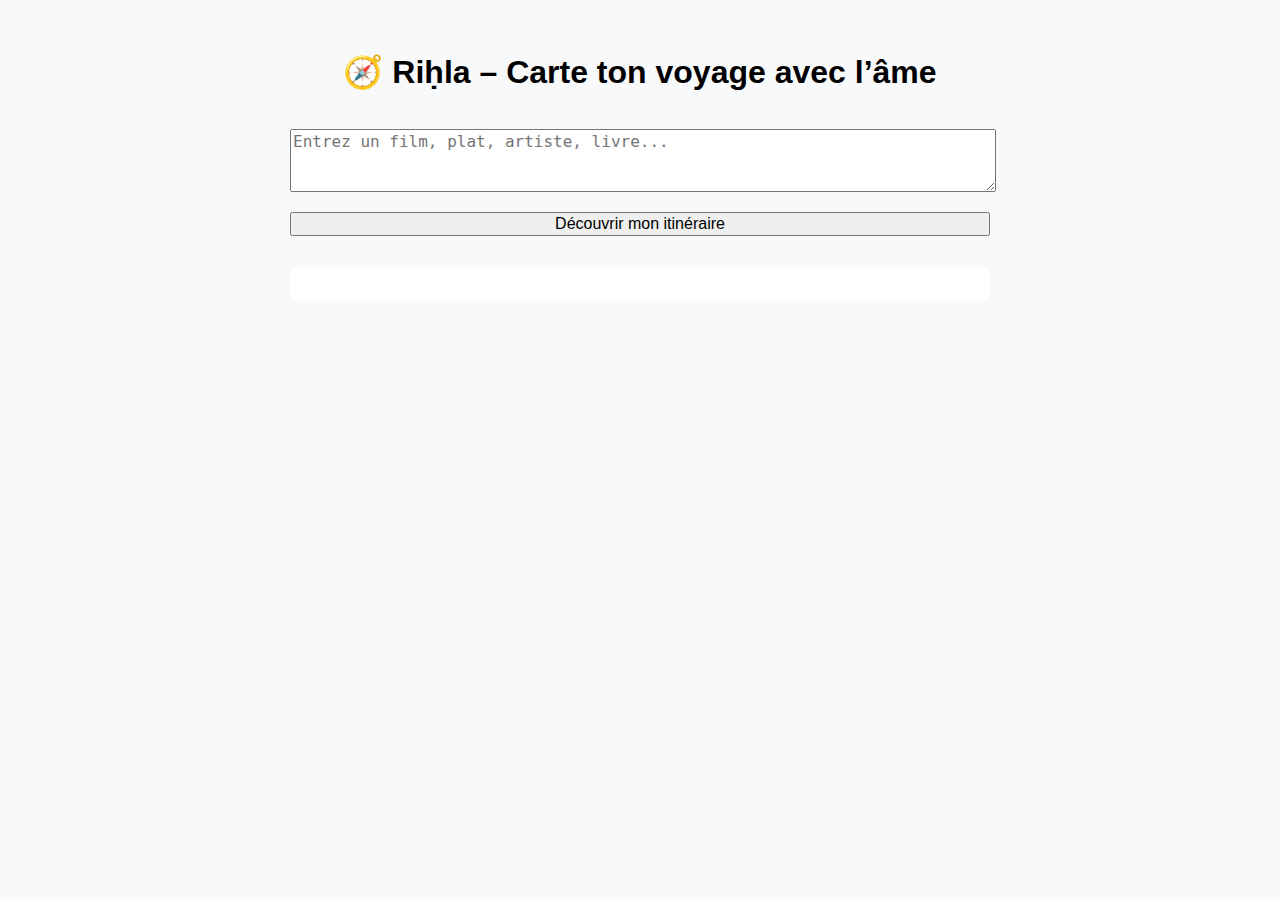
<file: rihla_test/templates/index.html>
<!DOCTYPE html>
<html lang="fr">
<head>
  <meta charset="UTF-8" />
  <meta name="viewport" content="width=device-width, initial-scale=1.0" />
  <title>Riḥla - Voyage Narratif</title>
  <style>
    body { font-family: sans-serif; max-width: 700px; margin: auto; padding: 2rem; background: #f8f9fa; }
    h1 { text-align: center; }
    textarea, button { width: 100%; margin-top: 1rem; font-size: 1rem; }
    .results { margin-top: 2rem; white-space: pre-wrap; background: #fff; padding: 1rem; border-radius: 8px; }
  </style>
</head>
<body>
  <h1>🧭 Riḥla – Carte ton voyage avec l’âme</h1>
  <textarea id="preference" rows="3" placeholder="Entrez un film, plat, artiste, livre..."></textarea>
  <button onclick="discover()">Découvrir mon itinéraire</button>
  <div class="results" id="output"></div>

  <script>
    async function discover() {
      const pref = document.getElementById("preference").value;
      const res = await fetch("/discover", {
        method: "POST",
        headers: {"Content-Type": "application/json"},
        body: JSON.stringify({ preference: pref })
      });
      const data = await res.json();
      document.getElementById("output").innerText = data.itinerary;
    }
  </script>
</body>
</html>
</file>
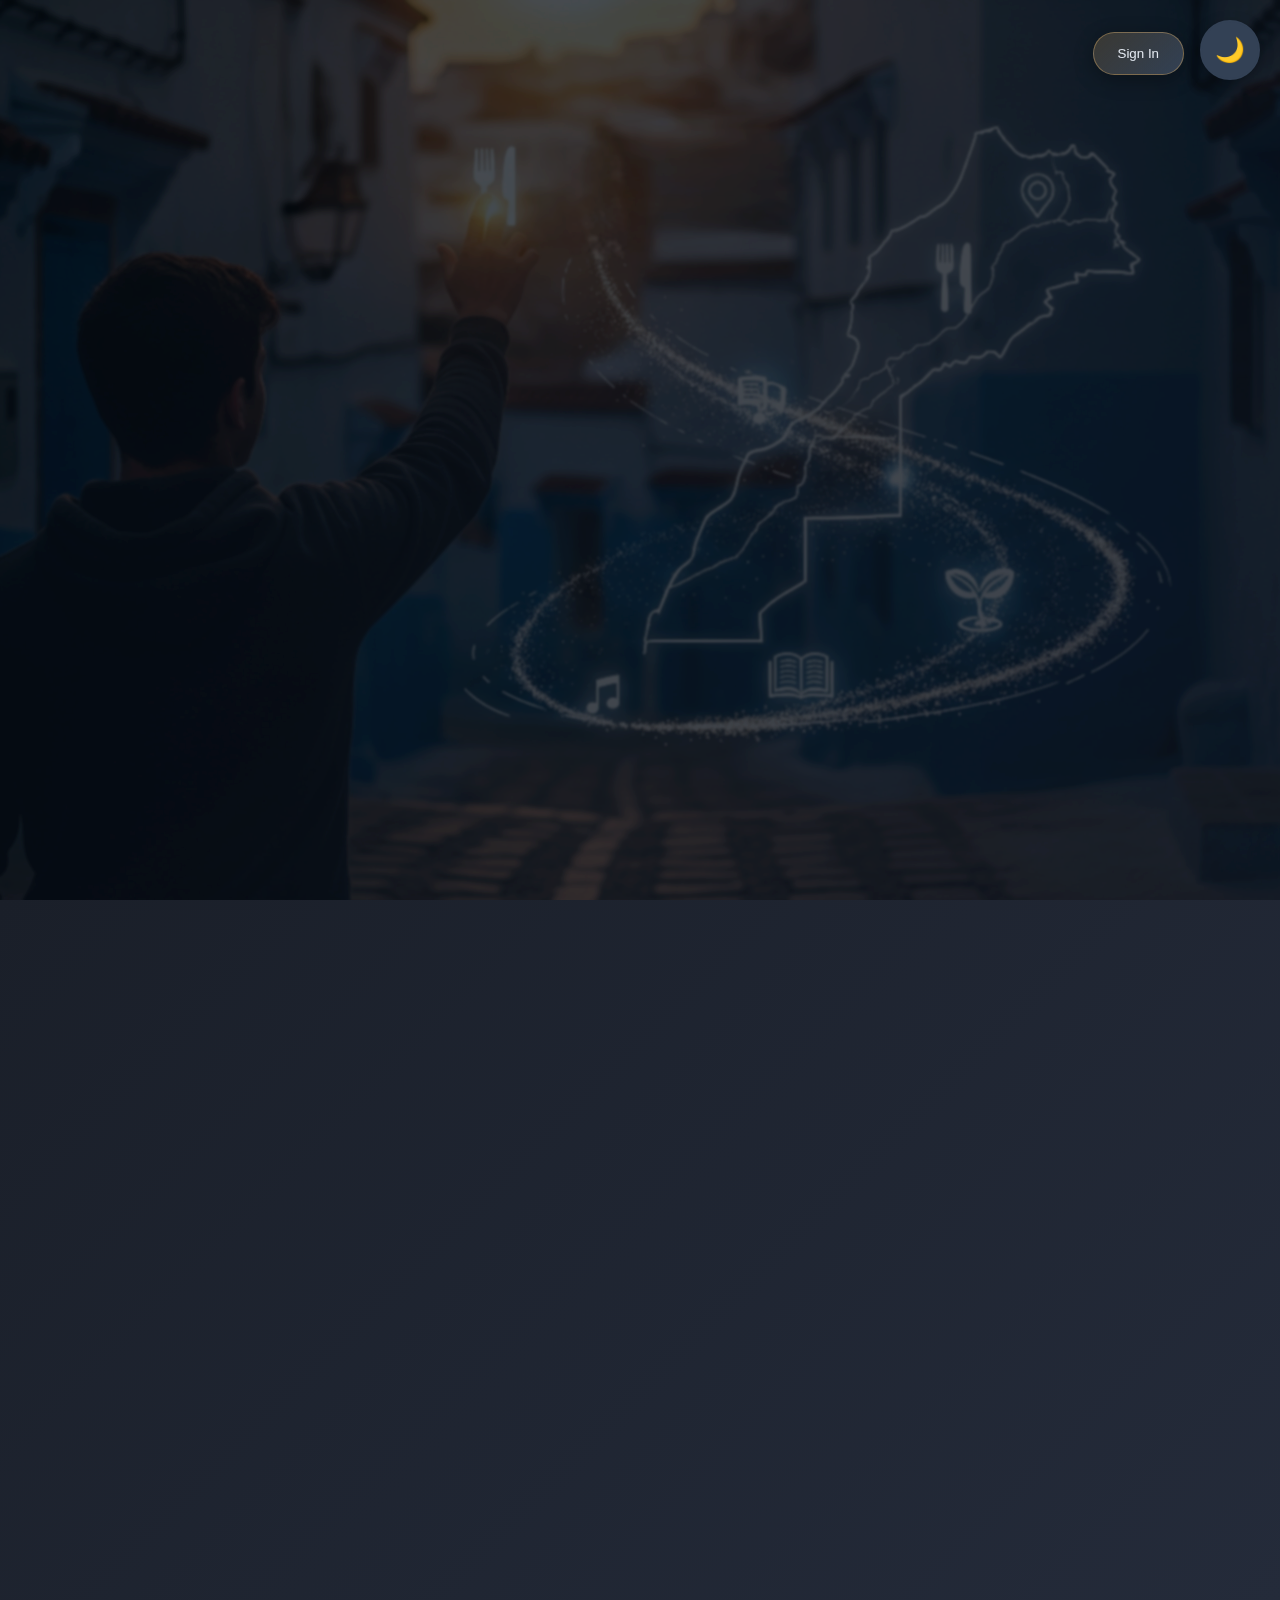
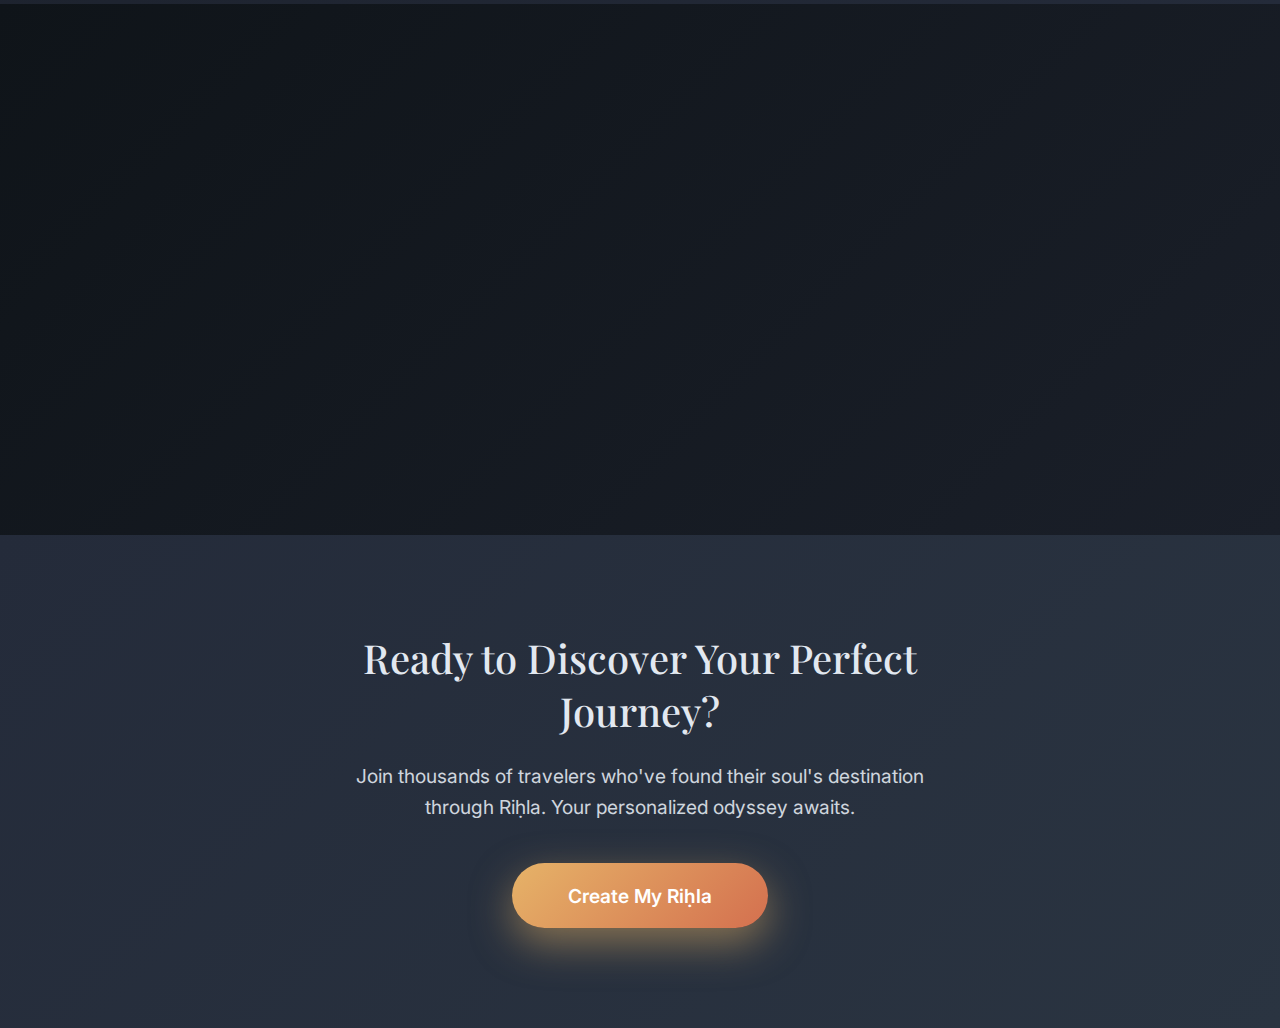
<file: templates/frontend_index.html>
<!DOCTYPE html>
<html lang="en">
<head>
  <meta charset="UTF-8">
  <title>Riḥla - Journey of the Soul</title>
  <meta name="viewport" content="width=device-width, initial-scale=1.0">
  <link href="https://fonts.googleapis.com/css2?family=Playfair+Display:ital,wght@0,400;0,500;0,600;1,400&family=Inter:wght@300;400;500;600&display=swap" rel="stylesheet">
  <style>
    :root {
      --moroccan-terracotta: #D4704F;
      --deep-desert: #1A2F47;
      --sahara-gold: #E6B368;
      --atlas-blue: #2C5282;
      --moonlit-cream: #FBF9F6;
      --warm-sand: #F4F1EA;
      --soft-shadow: rgba(26, 47, 71, 0.12);
      --deep-shadow: rgba(26, 47, 71, 0.25);
      --thread-gold: #FFD700;
      --thread-copper: #CD7F32;
      --cosmic-purple: #6B46C1;
      --mystic-teal: #0D9488;
      
      /* Dark theme variables */
      --dark-primary: #0F1419;
      --dark-secondary: #1A1F29;
      --dark-tertiary: #242B3A;
      --dark-surface: #2A3441;
      --dark-surface-elevated: #334155;
      --dark-text-primary: #E2E8F0;
      --dark-text-secondary: #94A3B8;
      --dark-text-muted: #64748B;
      --dark-border: #334155;
      --dark-accent: #E6B368;
      --dark-accent-hover: #F4D03F;

      /* Light theme variables */
      --light-primary: #FFFFFF;
      --light-secondary: #F8FAFC;
      --light-tertiary: #F1F5F9;
      --light-surface: #FFFFFF;
      --light-surface-elevated: #F8FAFC;
      --light-text-primary: #1E293B;
      --light-text-secondary: #475569;
      --light-text-muted: #64748B;
      --light-border: #E2E8F0;
      --light-accent: #D4704F;
      --light-accent-hover: #B45A3C;

      /* Current theme (default to dark) */
      --current-primary: var(--dark-primary);
      --current-secondary: var(--dark-secondary);
      --current-tertiary: var(--dark-tertiary);
      --current-surface: var(--dark-surface);
      --current-surface-elevated: var(--dark-surface-elevated);
      --current-text-primary: var(--dark-text-primary);
      --current-text-secondary: var(--dark-text-secondary);
      --current-text-muted: var(--dark-text-muted);
      --current-border: var(--dark-border);
      --current-accent: var(--dark-accent);
      --current-accent-hover: var(--dark-accent-hover);
    }

    body.light-mode {
      --current-primary: var(--light-primary);
      --current-secondary: var(--light-secondary);
      --current-tertiary: var(--light-tertiary);
      --current-surface: var(--light-surface);
      --current-surface-elevated: var(--light-surface-elevated);
      --current-text-primary: var(--light-text-primary);
      --current-text-secondary: var(--light-text-secondary);
      --current-text-muted: var(--light-text-muted);
      --current-border: var(--light-border);
      --current-accent: var(--light-accent);
      --current-accent-hover: var(--light-accent-hover);
    }

    * {
      margin: 0;
      padding: 0;
      box-sizing: border-box;
    }

    /* Theme Toggle Button */
    .theme-toggle {
      position: fixed;
      top: 20px;
      right: 20px;
      width: 60px;
      height: 60px;
      border-radius: 50%;
      background: var(--current-surface-elevated);
      border: 2px solid var(--current-border);
      cursor: pointer;
      display: flex;
      align-items: center;
      justify-content: center;
      font-size: 1.5rem;
      transition: all 0.3s ease;
      box-shadow: 0 4px 15px rgba(0, 0, 0, 0.2);
      z-index: 1000;
      backdrop-filter: blur(10px);
    }

    .theme-toggle:hover {
      transform: scale(1.1);
      box-shadow: 0 6px 20px rgba(0, 0, 0, 0.3);
    }

    body {
      font-family: 'Inter', sans-serif;
      background: linear-gradient(135deg, var(--current-primary) 0%, var(--current-secondary) 50%, var(--current-tertiary) 100%);
      color: var(--current-text-primary);
      overflow-x: hidden;
      min-height: 100vh;
      position: relative;
      transition: all 0.3s ease;
      scroll-behavior: smooth;
    }

    /* Landing Page Sections */
    .landing-container {
      min-height: 100vh;
      position: relative;
      z-index: 1;
    }

    /* Hero Section */
    .hero-section {
      min-height: 100vh;
      display: flex;
      flex-direction: column;
      align-items: center;
      justify-content: center;
      padding: 2rem;
      text-align: center;
      position: relative;
      background-size: cover;
      background-position: center;
      background-repeat: no-repeat;
      overflow: hidden;
    }

    .hero-section.has-bg-image {
      background: 
        linear-gradient(135deg, rgba(15, 20, 25, 0.7) 0%, rgba(26, 31, 41, 0.8) 100%),
        url('/static/Rihla_background.png');
      background-size: cover;
      background-position: center;
      background-repeat: no-repeat;
    }

    .hero-section::before {
      content: '';
      position: absolute;
      top: 0;
      left: 0;
      width: 100%;
      height: 100%;
      background: rgba(15, 20, 25, 0.2);
      backdrop-filter: blur(1px);
      z-index: 1;
    }

    body.light-mode .hero-section::before {
      background: transparent;
      backdrop-filter: blur(2px);
    }

    /* Additional light mode specific styles */
    body.light-mode .feature-card {
      background: rgba(255, 255, 255, 0.9);
      border: 1px solid var(--light-border);
      box-shadow: 0 4px 15px rgba(0, 0, 0, 0.1);
    }

    body.light-mode .step-card {
      background: rgba(255, 255, 255, 0.9);
      border: 1px solid var(--light-border);
      box-shadow: 0 4px 15px rgba(0, 0, 0, 0.1);
    }

    body.light-mode .floating-star {
      color: rgba(212, 112, 79, 0.6);
    }

    body.light-mode .floating-orb {
      opacity: 0.3;
    }

    /* Light mode hero text improvements */
    body.light-mode .hero-title {
      color: var(--current-text-primary);
      background: linear-gradient(135deg, var(--current-text-primary) 0%, var(--current-accent) 100%);
      -webkit-background-clip: text;
      -webkit-text-fill-color: transparent;
      background-clip: text;
    }

    body.light-mode .hero-subtitle {
      color: #ffffff;
      text-shadow: 0 2px 6px rgba(0, 0, 0, 0.8);
      opacity: 1;
    }

    body.light-mode .hero-description {
      color: #ffffff;
      text-shadow: 0 2px 6px rgba(0, 0, 0, 0.8);
      opacity: 0.95;
      font-weight: 500;
    }

    body.light-mode .cta-button {
      box-shadow: 
        0 10px 30px rgba(212, 112, 79, 0.4),
        0 4px 15px rgba(0, 0, 0, 0.1);
      border: 2px solid rgba(212, 112, 79, 0.2);
    }

    .hero-content {
      max-width: 800px;
      z-index: 2;
      opacity: 0;
      transform: translateY(50px);
      animation: heroAppear 1.2s ease-out forwards;
      animation-delay: 0.3s;
      position: relative;
    }

    @keyframes heroAppear {
      to {
        opacity: 1;
        transform: translateY(0);
      }
    }

    .hero-title {
      font-family: 'Playfair Display', serif;
      font-size: clamp(3.5rem, 8vw, 6.5rem);
      font-weight: 600;
      color: var(--current-text-primary);
      margin-bottom: 1.5rem;
      letter-spacing: -2px;
      background: linear-gradient(135deg, var(--current-text-primary) 0%, var(--current-accent) 100%);
      -webkit-background-clip: text;
      -webkit-text-fill-color: transparent;
      background-clip: text;
      filter: saturate(1.5);
    }

    .hero-subtitle {
      font-size: 1.5rem;
      color: var(--current-accent);
      margin-bottom: 2rem;
      font-weight: 400;
      line-height: 1.6;
      opacity: 0.9;
    }

    .hero-description {
      font-size: 1.2rem;
      color: var(--current-text-secondary);
      margin-bottom: 3rem;
      line-height: 1.7;
      opacity: 0.8;
    }

    .cta-button {
      background: linear-gradient(135deg, var(--moroccan-terracotta) 0%, var(--sahara-gold) 100%);
      border: none;
      padding: 1.2rem 3rem;
      border-radius: 50px;
      color: white;
      font-size: 1.1rem;
      font-weight: 600;
      cursor: pointer;
      transition: all 0.4s cubic-bezier(0.4, 0, 0.2, 1);
      text-decoration: none;
      display: inline-block;
      box-shadow: 0 10px 30px rgba(212, 112, 79, 0.4);
      position: relative;
      overflow: hidden;
    }

    .cta-button::before {
      content: '';
      position: absolute;
      top: 0;
      left: -100%;
      width: 100%;
      height: 100%;
      background: linear-gradient(90deg, transparent, rgba(255,255,255,0.3), transparent);
      transition: left 0.6s;
    }

    .cta-button:hover {
      transform: translateY(-5px) scale(1.05);
      box-shadow: 0 20px 50px rgba(212, 112, 79, 0.6);
    }

    .cta-button:hover::before {
      left: 100%;
    }

    /* Features Section */
    .features-section {
      padding: 6rem 2rem;
      background: linear-gradient(135deg, var(--current-secondary) 0%, var(--current-tertiary) 100%);
    }

    .features-container {
      max-width: 1200px;
      margin: 0 auto;
    }

    .section-title {
      font-family: 'Playfair Display', serif;
      font-size: 3rem;
      color: var(--current-text-primary);
      text-align: center;
      margin-bottom: 3rem;
      font-weight: 500;
      position: relative;
      opacity: 0;
      transform: translateY(30px);
      animation: fadeInUp 0.8s ease-out forwards;
    }

    .section-title::after {
      content: '';
      position: absolute;
      bottom: -10px;
      left: 50%;
      transform: translateX(-50%);
      width: 80px;
      height: 3px;
      background: linear-gradient(90deg, var(--moroccan-terracotta), var(--sahara-gold));
      border-radius: 2px;
    }

    @keyframes fadeInUp {
      to {
        opacity: 1;
        transform: translateY(0);
      }
    }

    .features-grid {
      display: grid;
      grid-template-columns: repeat(auto-fit, minmax(300px, 1fr));
      gap: 3rem;
      margin-bottom: 4rem;
    }

    .feature-card {
      background: linear-gradient(135deg, rgba(230, 179, 104, 0.15) 0%, rgba(42, 52, 65, 0.8) 100%);
      backdrop-filter: blur(20px);
      border-radius: 20px;
      padding: 2.5rem;
      text-align: center;
      border: 1px solid rgba(230, 179, 104, 0.3);
      transition: all 0.4s cubic-bezier(0.4, 0, 0.2, 1);
      box-shadow: 0 10px 30px rgba(0, 0, 0, 0.3);
      position: relative;
      overflow: hidden;
      opacity: 0;
      transform: translateY(50px);
      animation: cardSlideIn 0.8s ease-out forwards;
    }

    .feature-card:nth-child(1) { animation-delay: 0.2s; }
    .feature-card:nth-child(2) { animation-delay: 0.4s; }
    .feature-card:nth-child(3) { animation-delay: 0.6s; }

    @keyframes cardSlideIn {
      to {
        opacity: 1;
        transform: translateY(0);
      }
    }

    .feature-card {
      background: linear-gradient(135deg, rgba(230, 179, 104, 0.15) 0%, rgba(42, 52, 65, 0.8) 100%);
      backdrop-filter: blur(20px);
      border-radius: 20px;
      padding: 2.5rem;
      text-align: center;
      border: 1px solid rgba(230, 179, 104, 0.3);
      transition: all 0.4s cubic-bezier(0.4, 0, 0.2, 1);
      box-shadow: 0 10px 30px rgba(0, 0, 0, 0.3);
      position: relative;
      overflow: hidden;
    }

    .feature-card::before {
      content: '';
      position: absolute;
      top: 0;
      left: -100%;
      width: 100%;
      height: 100%;
      background: linear-gradient(90deg, transparent, rgba(230, 179, 104, 0.1), transparent);
      transition: left 0.6s;
    }

    .feature-card:hover {
      transform: translateY(-15px) scale(1.02);
      box-shadow: 0 25px 60px rgba(0, 0, 0, 0.4);
      background: linear-gradient(135deg, rgba(230, 179, 104, 0.25) 0%, rgba(42, 52, 65, 0.9) 100%);
      border-color: var(--current-accent);
    }

    .feature-card:hover::before {
      left: 100%;
    }

    .feature-icon {
      font-size: 3rem;
      margin-bottom: 1.5rem;
      display: block;
      filter: drop-shadow(0 5px 15px rgba(230, 179, 104, 0.3));
      transition: all 0.3s ease;
    }

    .feature-card:hover .feature-icon {
      transform: scale(1.1) rotateY(10deg);
      filter: drop-shadow(0 8px 25px rgba(230, 179, 104, 0.5));
    }

    .feature-title {
      font-size: 1.4rem;
      color: var(--current-text-primary);
      margin-bottom: 1rem;
      font-weight: 600;
    }

    .feature-description {
      color: var(--current-text-secondary);
      line-height: 1.6;
      opacity: 0.9;
    }

    /* How It Works Section */
    .how-it-works {
      padding: 6rem 2rem;
      background: linear-gradient(135deg, var(--current-primary) 0%, var(--current-secondary) 100%);
    }

    .steps-container {
      max-width: 1000px;
      margin: 0 auto;
    }

    .steps-grid {
      display: grid;
      grid-template-columns: repeat(auto-fit, minmax(250px, 1fr));
      gap: 3rem;
    }

    .step-card {
      text-align: center;
      position: relative;
      opacity: 0;
      transform: translateY(30px);
      animation: stepAppear 0.8s ease-out forwards;
    }

    .step-card:nth-child(1) { animation-delay: 0.3s; }
    .step-card:nth-child(2) { animation-delay: 0.5s; }
    .step-card:nth-child(3) { animation-delay: 0.7s; }

    @keyframes stepAppear {
      to {
        opacity: 1;
        transform: translateY(0);
      }
    }

    .step-number {
      width: 60px;
      height: 60px;
      background: linear-gradient(135deg, var(--moroccan-terracotta) 0%, var(--sahara-gold) 100%);
      border-radius: 50%;
      display: flex;
      align-items: center;
      justify-content: center;
      margin: 0 auto 1.5rem;
      color: white;
      font-size: 1.5rem;
      font-weight: 600;
      box-shadow: 0 10px 25px rgba(212, 112, 79, 0.4);
      transition: all 0.4s cubic-bezier(0.4, 0, 0.2, 1);
    }

    .step-card:hover .step-number {
      transform: scale(1.1) rotateY(15deg);
      box-shadow: 0 15px 35px rgba(212, 112, 79, 0.6);
    }

    .step-title {
      font-size: 1.3rem;
      color: var(--current-text-primary);
      margin-bottom: 1rem;
      font-weight: 600;
    }

    .step-description {
      color: var(--current-text-secondary);
      line-height: 1.6;
      opacity: 0.9;
    }

    /* Call to Action Section */
    .final-cta {
      padding: 6rem 2rem;
      background: linear-gradient(135deg, var(--current-tertiary) 0%, var(--current-surface) 100%);
      text-align: center;
      color: var(--current-text-primary);
    }

    .final-cta-content {
      max-width: 600px;
      margin: 0 auto;
    }

    .final-cta-title {
      font-family: 'Playfair Display', serif;
      font-size: 2.5rem;
      margin-bottom: 1.5rem;
      font-weight: 500;
    }

    .final-cta-description {
      font-size: 1.2rem;
      margin-bottom: 2.5rem;
      opacity: 0.9;
      line-height: 1.6;
    }

    .final-cta-button {
      background: linear-gradient(135deg, var(--sahara-gold) 0%, var(--moroccan-terracotta) 100%);
      border: none;
      padding: 1.3rem 3.5rem;
      border-radius: 50px;
      color: white;
      font-size: 1.2rem;
      font-weight: 600;
      cursor: pointer;
      transition: all 0.4s cubic-bezier(0.4, 0, 0.2, 1);
      text-decoration: none;
      display: inline-block;
      box-shadow: 0 15px 40px rgba(230, 179, 104, 0.5);
      position: relative;
      overflow: hidden;
    }

    .final-cta-button::before {
      content: '';
      position: absolute;
      top: 0;
      left: -100%;
      width: 100%;
      height: 100%;
      background: linear-gradient(90deg, transparent, rgba(255,255,255,0.3), transparent);
      transition: left 0.6s;
    }

    .final-cta-button:hover {
      transform: translateY(-5px) scale(1.05);
      box-shadow: 0 25px 60px rgba(230, 179, 104, 0.7);
    }

    .final-cta-button:hover::before {
      left: 100%;
    }

    .floating-particles {
      position: fixed;
      top: 0;
      left: 0;
      width: 100%;
      height: 100%;
      z-index: -1;
      pointer-events: none;
    }

    .particle {
      position: absolute;
      width: 3px;
      height: 3px;
      background: var(--sahara-gold);
      border-radius: 50%;
      animation: particleFloat 20s linear infinite;
      opacity: 0;
      box-shadow: 0 0 6px var(--sahara-gold);
    }

    @keyframes particleFloat {
      0% { 
        opacity: 0;
        transform: translateY(100vh) rotate(0deg) scale(0.5);
      }
      10% { 
        opacity: 0.8;
      }
      90% { 
        opacity: 0.8;
      }
      100% { 
        opacity: 0;
        transform: translateY(-100px) rotate(360deg) scale(1);
      }
    }

    /* Floating ambient orbs */
    .ambient-effects {
      position: fixed;
      top: 0;
      left: 0;
      width: 100%;
      height: 100%;
      z-index: -2;
      pointer-events: none;
    }

    .floating-orb {
      position: absolute;
      border-radius: 50%;
      filter: blur(60px);
      animation: orbFloat 25s ease-in-out infinite;
      opacity: 0.4;
    }

    .orb-gold {
      width: 300px;
      height: 300px;
      background: radial-gradient(circle, var(--sahara-gold) 0%, transparent 70%);
      top: 10%;
      left: 10%;
      animation-delay: 0s;
    }

    .orb-terracotta {
      width: 250px;
      height: 250px;
      background: radial-gradient(circle, var(--moroccan-terracotta) 0%, transparent 70%);
      top: 60%;
      right: 15%;
      animation-delay: -10s;
    }

    .orb-teal {
      width: 200px;
      height: 200px;
      background: radial-gradient(circle, var(--mystic-teal) 0%, transparent 70%);
      bottom: 20%;
      left: 30%;
      animation-delay: -5s;
    }

    @keyframes orbFloat {
      0%, 100% { 
        transform: translate(0, 0) scale(1);
        opacity: 0.4;
      }
      25% { 
        transform: translate(50px, -30px) scale(1.1);
        opacity: 0.6;
      }
      50% { 
        transform: translate(-30px, 40px) scale(0.9);
        opacity: 0.3;
      }
      75% { 
        transform: translate(40px, 20px) scale(1.05);
        opacity: 0.5;
      }
    }

    /* Floating Stars Background */
    .stars-field {
      position: fixed;
      top: 0;
      left: 0;
      width: 100%;
      height: 100%;
      z-index: -3;
      pointer-events: none;
    }

    .floating-star {
      position: absolute;
      color: var(--sahara-gold);
      font-size: 12px;
      opacity: 0;
      animation: starFloat 8s ease-in-out infinite;
      text-shadow: 0 0 6px var(--sahara-gold);
    }

    .floating-star:nth-child(2n) {
      animation-duration: 10s;
      color: #FFD700;
    }

    .floating-star:nth-child(3n) {
      animation-duration: 12s;
      color: var(--moroccan-terracotta);
      font-size: 8px;
    }

    .floating-star:nth-child(4n) {
      animation-duration: 15s;
      color: var(--mystic-teal);
      font-size: 10px;
    }

    @keyframes starFloat {
      0% {
        opacity: 0;
        transform: translateY(0) rotate(0deg) scale(0.5);
      }
      20% {
        opacity: 1;
        transform: translateY(-20px) rotate(90deg) scale(1);
      }
      80% {
        opacity: 1;
        transform: translateY(-40px) rotate(270deg) scale(1);
      }
      100% {
        opacity: 0;
        transform: translateY(-60px) rotate(360deg) scale(0.5);
      }
    }

    /* Main sanctuary - Hidden by default */
    .digital-sanctuary {
      min-height: 100vh;
      display: flex;
      flex-direction: column;
      align-items: center;
      justify-content: center;
      padding: 3rem 2rem;
      position: relative;
      z-index: 1;
      display: none;
      background: linear-gradient(135deg, var(--current-primary) 0%, var(--current-secondary) 100%);
    }

    .digital-sanctuary.active {
      display: flex;
    }

    .loom-container {
      max-width: 700px;
      width: 100%;
      text-align: center;
      position: relative;
    }

    .sanctuary-title {
      font-family: 'Playfair Display', serif;
      font-size: clamp(3.5rem, 10vw, 6rem);
      font-weight: 600;
      color: var(--current-text-primary);
      margin-bottom: 1.5rem;
      letter-spacing: -3px;
      position: relative;
      background: linear-gradient(135deg, var(--current-text-primary) 0%, var(--current-accent) 100%);
      -webkit-background-clip: text;
      -webkit-text-fill-color: transparent;
      background-clip: text;
    }

    .sanctuary-title::before {
      content: '';
      position: absolute;
      top: 50%;
      left: 50%;
      transform: translate(-50%, -50%);
      width: 120%;
      height: 120%;
      background: radial-gradient(ellipse, var(--sahara-gold) 0%, transparent 70%);
      opacity: 0.15;
      z-index: -1;
      border-radius: 50%;
    }

    .soul-invitation {
      font-size: 1.4rem;
      color: var(--dark-text-secondary);
      margin-bottom: 4rem;
      font-weight: 400;
      line-height: 1.7;
      max-width: 550px;
      margin-left: auto;
      margin-right: auto;
      opacity: 0.9;
    }

    .thread-input-space {
      position: relative;
      margin-bottom: 4rem;
    }

    .soul-thread-input {
      width: 100%;
      min-height: 180px;
      border: 2px solid var(--current-border);
      background: var(--current-surface);
      border-radius: 25px;
      padding: 2.5rem;
      font-size: 1.2rem;
      font-family: 'Inter', sans-serif;
      color: var(--current-text-primary);
      box-shadow: 0 10px 30px rgba(0, 0, 0, 0.3);
      resize: none;
      outline: none;
      transition: all 0.6s cubic-bezier(0.4, 0, 0.2, 1);
      line-height: 1.8;
      backdrop-filter: blur(20px);
    }

    body.light-mode .soul-thread-input {
      background: rgba(255, 255, 255, 0.9);
      box-shadow: 0 10px 30px rgba(0, 0, 0, 0.1);
    }

    .soul-thread-input:focus {
      box-shadow: 0 20px 40px rgba(0, 0, 0, 0.4);
      border-color: var(--current-accent);
      transform: translateY(-5px);
      background: var(--current-surface-elevated);
    }

    body.light-mode .soul-thread-input:focus {
      background: rgba(255, 255, 255, 0.95);
      box-shadow: 0 20px 40px rgba(0, 0, 0, 0.15);
    }

    .soul-thread-input::placeholder {
      color: var(--current-text-muted);
      opacity: 0.8;
      font-style: italic;
      font-weight: 300;
    }

    .weave-button {
      background: linear-gradient(135deg, var(--moroccan-terracotta) 0%, var(--sahara-gold) 100%);
      border: none;
      padding: 1.2rem 4rem;
      border-radius: 60px;
      color: white;
      font-size: 1.2rem;
      font-weight: 600;
      cursor: pointer;
      transition: all 0.5s cubic-bezier(0.4, 0, 0.2, 1);
      box-shadow: 0 10px 25px rgba(212, 112, 79, 0.2);
      margin-top: 2rem;
      position: relative;
      overflow: hidden;
      text-transform: uppercase;
      letter-spacing: 1px;
    }

    .weave-button:hover {
      transform: translateY(-3px);
      box-shadow: 0 15px 35px rgba(212, 112, 79, 0.3);
    }

    .weave-button:active {
      transform: translateY(-2px) scale(1.02);
    }

    .weave-button::before {
      content: '';
      position: absolute;
      top: 0;
      left: -100%;
      width: 100%;
      height: 100%;
      background: linear-gradient(90deg, transparent, rgba(255,255,255,0.3), transparent);
      transition: left 0.7s;
    }

    .weave-button:hover::before {
      left: 100%;
    }

    /* Weaving Animation System */
    .loom-stage {
      position: fixed;
      top: 0;
      left: 0;
      width: 100%;
      height: 100%;
      pointer-events: none;
      z-index: 1000;
      opacity: 0;
      transition: opacity 0.8s ease;
      background: radial-gradient(ellipse at center, rgba(0,0,0,0.1) 0%, rgba(0,0,0,0.3) 100%);
    }

    .loom-stage.weaving {
      opacity: 1;
    }

    .soul-essence, .journey-manifestation {
      position: fixed;
      font-size: 4rem;
      opacity: 0;
      transition: all 2s cubic-bezier(0.4, 0, 0.2, 1);
      filter: drop-shadow(0 10px 20px rgba(0,0,0,0.2));
    }

    .soul-essence {
      left: 5%;
      top: 50%;
      transform: translateY(-50%) scale(0.8);
    }

    .journey-manifestation {
      right: 5%;
      top: 50%;
      transform: translateY(-50%) scale(0.8);
    }

    .loom-stage.weaving .soul-essence,
    .loom-stage.weaving .journey-manifestation {
      opacity: 1;
      transform: translateY(-50%) scale(1);
    }

    .magic-thread {
      position: absolute;
      height: 3px;
      background: linear-gradient(90deg, 
        var(--thread-gold) 0%, 
        var(--thread-copper) 30%, 
        var(--sahara-gold) 60%, 
        var(--thread-gold) 100%);
      transform-origin: left center;
      opacity: 0;
      border-radius: 2px;
      box-shadow: 0 0 10px var(--thread-gold);
    }

    .magic-thread.active {
      animation: threadWeave 3s ease-out forwards;
    }

    @keyframes threadWeave {
      0% {
        opacity: 0;
        transform: scaleX(0) rotateZ(0deg);
        filter: brightness(0.5);
      }
      30% {
        opacity: 1;
        filter: brightness(1.5);
      }
      70% {
        opacity: 0.9;
        filter: brightness(1.2);
      }
      100% {
        opacity: 0.7;
        transform: scaleX(1) rotateZ(2deg);
        filter: brightness(1);
      }
    }

    /* Meditation State */
    .weaving-meditation {
      position: fixed;
      top: 50%;
      left: 50%;
      transform: translate(-50%, -50%);
      text-align: center;
      z-index: 1500;
      opacity: 0;
      transition: opacity 0.8s ease;
      backdrop-filter: blur(10px);
      background: rgba(255, 255, 255, 0.1);
      padding: 3rem;
      border-radius: 30px;
      border: 1px solid rgba(255, 255, 255, 0.2);
    }

    .weaving-meditation.active {
      opacity: 1;
    }

    .meditation-verse {
      font-family: 'Playfair Display', serif;
      font-size: 1.8rem;
      color: var(--current-text-primary);
      margin-bottom: 2.5rem;
      font-style: italic;
      line-height: 1.5;
    }

    .soul-mandala {
      width: 80px;
      height: 80px;
      margin: 0 auto;
      position: relative;
    }

    .mandala-ring {
      position: absolute;
      border: 3px solid;
      border-radius: 50%;
      border-color: var(--sahara-gold) transparent var(--moroccan-terracotta) transparent;
      animation: mandalaRotate 2s linear infinite;
    }

    .mandala-ring:nth-child(1) {
      width: 80px;
      height: 80px;
      animation-duration: 2s;
    }

    .mandala-ring:nth-child(2) {
      width: 60px;
      height: 60px;
      top: 10px;
      left: 10px;
      animation-duration: 1.5s;
      animation-direction: reverse;
    }

    .mandala-ring:nth-child(3) {
      width: 40px;
      height: 40px;
      top: 20px;
      left: 20px;
      animation-duration: 1s;
    }

    @keyframes mandalaRotate {
      0% { transform: rotate(0deg); }
      100% { transform: rotate(360deg); }
    }

    /* Journey Tapestry Result - THE MEMORY CONSTELLATION */
    .journey-tapestry {
      position: fixed;
      top: 0;
      left: 0;
      width: 100%;
      height: 100%;
      background: 
        radial-gradient(ellipse at 20% 30%, rgba(230, 179, 104, 0.1) 0%, transparent 50%),
        radial-gradient(ellipse at 80% 70%, rgba(212, 112, 79, 0.08) 0%, transparent 50%),
        radial-gradient(ellipse at 40% 80%, rgba(13, 148, 136, 0.06) 0%, transparent 50%),
        linear-gradient(135deg, var(--current-primary) 0%, #0a0f1a 50%, var(--current-secondary) 100%);
      z-index: 2000;
      display: flex;
      flex-direction: column;
      opacity: 0;
      pointer-events: none;
      transition: all 2s cubic-bezier(0.4, 0, 0.2, 1);
      overflow: hidden;
      perspective: 1000px;
    }

    .journey-tapestry.unveiled {
      opacity: 1;
      pointer-events: auto;
    }

    /* The Constellation Canvas */
    .memory-constellation {
      position: absolute;
      top: 0;
      left: 0;
      width: 100%;
      height: 100%;
      overflow: hidden;
    }

    /* Floating Memory Orbs */
    .memory-orb {
      position: absolute;
      width: 120px;
      height: 120px;
      border-radius: 50%;
      background: linear-gradient(135deg, rgba(230, 179, 104, 0.2) 0%, rgba(212, 112, 79, 0.1) 100%);
      backdrop-filter: blur(20px);
      border: 2px solid rgba(230, 179, 104, 0.3);
      cursor: pointer;
      transition: all 0.6s cubic-bezier(0.4, 0, 0.2, 1);
      display: flex;
      align-items: center;
      justify-content: center;
      font-size: 2rem;
      color: rgba(230, 179, 104, 0.8);
      animation: gentleFloat 8s infinite ease-in-out;
      box-shadow: 
        0 0 30px rgba(230, 179, 104, 0.2),
        inset 0 0 20px rgba(255, 255, 255, 0.1);
    }

    .memory-orb:nth-child(odd) {
      animation-delay: -2s;
      animation-direction: reverse;
    }

    .memory-orb:hover {
      transform: scale(1.3) rotateY(15deg);
      box-shadow: 
        0 0 60px rgba(230, 179, 104, 0.5),
        inset 0 0 30px rgba(255, 255, 255, 0.2);
      border-color: rgba(230, 179, 104, 0.8);
      background: linear-gradient(135deg, rgba(230, 179, 104, 0.4) 0%, rgba(212, 112, 79, 0.3) 100%);
    }

    @keyframes gentleFloat {
      0%, 100% { transform: translateY(0px) rotate(0deg); }
      25% { transform: translateY(-20px) rotate(3deg); }
      50% { transform: translateY(-10px) rotate(0deg); }
      75% { transform: translateY(-25px) rotate(-3deg); }
    }

    /* The Sacred Scroll - Journey Unfolder */
    .sacred-scroll {
      position: absolute;
      top: 50%;
      left: 50%;
      transform: translate(-50%, -50%) rotateX(-15deg);
      width: 800px;
      max-width: 90vw;
      height: 600px;
      max-height: 80vh;
      background: 
        linear-gradient(145deg, rgba(251, 249, 246, 0.95) 0%, rgba(244, 241, 234, 0.9) 100%);
      border-radius: 20px;
      box-shadow: 
        0 50px 100px rgba(0, 0, 0, 0.3),
        inset 0 1px 0 rgba(255, 255, 255, 0.8),
        inset 0 -1px 0 rgba(0, 0, 0, 0.1);
      border: 3px solid rgba(230, 179, 104, 0.4);
      opacity: 0;
      transform: translate(-50%, -50%) rotateX(-30deg) scale(0.8);
      transition: all 1.5s cubic-bezier(0.4, 0, 0.2, 1);
      overflow: hidden;
      backdrop-filter: blur(20px);
    }

    body.light-mode .sacred-scroll {
      background: 
        linear-gradient(145deg, rgba(255, 255, 255, 0.98) 0%, rgba(248, 250, 252, 0.95) 100%);
      box-shadow: 
        0 50px 100px rgba(0, 0, 0, 0.15),
        inset 0 1px 0 rgba(255, 255, 255, 1),
        inset 0 -1px 0 rgba(0, 0, 0, 0.05);
    }

    .sacred-scroll.revealed {
      opacity: 1;
      transform: translate(-50%, -50%) rotateX(0deg) scale(1);
    }

    /* Ancient Parchment Texture */
    .sacred-scroll::before {
      content: '';
      position: absolute;
      top: 0;
      left: 0;
      right: 0;
      bottom: 0;
      background: 
        radial-gradient(circle at 20% 30%, rgba(139, 69, 19, 0.03) 0%, transparent 30%),
        radial-gradient(circle at 80% 70%, rgba(160, 82, 45, 0.02) 0%, transparent 25%),
        linear-gradient(45deg, transparent 48%, rgba(139, 69, 19, 0.01) 50%, transparent 52%);
      pointer-events: none;
    }

    /* Mystical Journey Content */
    .journey-essence {
      position: relative;
      height: 100%;
      padding: 3rem;
      overflow-y: auto;
      scrollbar-width: none;
      -ms-overflow-style: none;
    }

    .journey-essence::-webkit-scrollbar {
      display: none;
    }

    /* Constellation Header */
    .constellation-header {
      text-align: center;
      margin-bottom: 2rem;
      padding-bottom: 1rem;
      border-bottom: 2px solid rgba(230, 179, 104, 0.3);
    }

    .constellation-header .journey-title {
      font-family: 'Playfair Display', serif;
      font-size: 2.5rem;
      color: var(--current-text-primary);
      margin: 0;
      font-weight: 600;
      text-shadow: 0 2px 10px rgba(230, 179, 104, 0.3);
    }

    /* Dark mode constellation title */
    body:not(.light-mode) .constellation-header .journey-title {
      color: rgba(255, 255, 255, 0.95);
      text-shadow: 0 2px 10px rgba(230, 179, 104, 0.4);
    }

    /* Light mode constellation title */
    body.light-mode .constellation-header .journey-title {
      color: rgba(15, 23, 42, 0.9);
      text-shadow: 0 2px 10px rgba(212, 112, 79, 0.3);
    }

    /* Memory Fragments Container - Card Carousel System */
    .memory-fragments-container {
      position: relative;
      height: 650px; /* Increased height */
      min-height: 600px;
      overflow: hidden;
      width: 100%;
      max-width: 1400px; /* Increased max width */
      margin: 0 auto;
      padding: 2rem;
      box-sizing: border-box;
    }

    /* Journey Cards Carousel */
    .journey-carousel {
      position: relative;
      width: 100%;
      height: 600px; /* Increased height from default */
      max-width: 1200px; /* Increased width */
      margin: 2rem auto; /* Center the carousel */
      overflow: hidden;
      border-radius: 25px;
      background: linear-gradient(135deg, 
        rgba(42, 52, 65, 0.95) 0%, 
        rgba(51, 65, 85, 0.9) 100%);
      backdrop-filter: blur(20px);
      border: 2px solid rgba(230, 179, 104, 0.3);
      box-shadow: 0 25px 50px rgba(0, 0, 0, 0.3);
      padding: 0 80px; /* Add horizontal padding for navigation buttons */
    }

    /* Light mode carousel */
    body.light-mode .journey-carousel {
      background: linear-gradient(135deg, 
        rgba(255, 255, 255, 0.98) 0%, 
        rgba(248, 250, 252, 0.95) 100%);
      border-color: rgba(212, 112, 79, 0.3);
      box-shadow: 0 25px 50px rgba(0, 0, 0, 0.08);
    }

    .journey-card-container {
      display: flex;
      transition: transform 0.8s cubic-bezier(0.4, 0, 0.2, 1);
      height: 100%;
      width: 100%;
    }

    .journey-card {
      min-width: 100%;
      height: 100%;
      padding: 2rem;
      display: flex;
      flex-direction: column;
      box-sizing: border-box;
    }

    /* Individual Day Card */
    .day-card {
      background: linear-gradient(135deg, 
        rgba(42, 52, 65, 0.95) 0%, 
        rgba(51, 65, 85, 0.9) 100%);
      border-radius: 25px;
      padding: 3rem;
      height: 100%;
      border: 2px solid rgba(230, 179, 104, 0.3);
      box-shadow: 
        0 25px 50px rgba(0, 0, 0, 0.3),
        inset 0 1px 0 rgba(255, 255, 255, 0.1);
      backdrop-filter: blur(20px);
      overflow-y: auto;
      scrollbar-width: thin;
      scrollbar-color: rgba(230, 179, 104, 0.3) transparent;
    }

    /* Light mode day card */
    body.light-mode .day-card {
      background: linear-gradient(135deg, 
        rgba(255, 255, 255, 0.98) 0%, 
        rgba(248, 250, 252, 0.95) 100%);
      border-color: rgba(212, 112, 79, 0.3);
      box-shadow: 
        0 25px 50px rgba(0, 0, 0, 0.08),
        inset 0 1px 0 rgba(255, 255, 255, 1);
    }

    /* Day Card Header */
    .day-card-header {
      display: flex;
      align-items: center;
      margin-bottom: 2.5rem;
      padding-bottom: 1.5rem;
      border-bottom: 2px solid rgba(230, 179, 104, 0.2);
    }

    body.light-mode .day-card-header {
      border-bottom-color: rgba(212, 112, 79, 0.2);
    }

    .day-star {
      width: 80px;
      height: 80px;
      border-radius: 50%;
      background: linear-gradient(135deg, rgba(230, 179, 104, 0.9) 0%, rgba(212, 112, 79, 0.8) 100%);
      display: flex;
      align-items: center;
      justify-content: center;
      font-size: 2rem;
      margin-right: 2rem;
      box-shadow: 
        0 15px 30px rgba(230, 179, 104, 0.4),
        inset 0 2px 0 rgba(255, 255, 255, 0.3);
      animation: starPulse 3s infinite ease-in-out;
      flex-shrink: 0;
    }

    @keyframes starPulse {
      0%, 100% { 
        transform: scale(1);
        box-shadow: 0 15px 30px rgba(230, 179, 104, 0.4), inset 0 2px 0 rgba(255, 255, 255, 0.3);
      }
      50% { 
        transform: scale(1.05);
        box-shadow: 0 20px 40px rgba(230, 179, 104, 0.6), inset 0 2px 0 rgba(255, 255, 255, 0.4);
      }
    }

    .day-card-title {
      font-family: 'Playfair Display', serif;
      font-size: 2.2rem;
      color: rgba(255, 255, 255, 0.95);
      margin: 0;
      font-weight: 600;
      flex: 1;
      line-height: 1.2;
    }

    /* Light mode day title */
    body.light-mode .day-card-title {
      color: rgba(15, 23, 42, 0.9);
    }

    /* Day Content */
    .day-content {
      flex: 1;
      overflow-y: auto;
    }

    .day-description {
      font-size: 1.2rem;
      line-height: 1.8;
      color: rgba(255, 255, 255, 0.9);
      margin-bottom: 2rem;
      font-weight: 400;
    }

    /* Light mode description */
    body.light-mode .day-description {
      color: rgba(15, 23, 42, 0.85);
    }

    /* Expandable content */
    .day-details {
      background: rgba(0, 0, 0, 0.2);
      border-radius: 15px;
      padding: 1.5rem;
      margin-top: 1.5rem;
      border: 1px solid rgba(230, 179, 104, 0.2);
      max-height: 120px;
      overflow: hidden;
      transition: all 0.6s cubic-bezier(0.4, 0, 0.2, 1);
      position: relative;
    }

    /* Light mode details */
    body.light-mode .day-details {
      background: rgba(212, 112, 79, 0.05);
      border-color: rgba(212, 112, 79, 0.2);
    }

    .day-details.expanded {
      max-height: 500px;
    }

    .day-details-content {
      color: rgba(255, 255, 255, 0.85);
      line-height: 1.7;
      font-size: 1.1rem;
    }

    /* Light mode details content */
    body.light-mode .day-details-content {
      color: rgba(15, 23, 42, 0.8);
    }

    .show-more-btn {
      background: linear-gradient(135deg, rgba(230, 179, 104, 0.8) 0%, rgba(212, 112, 79, 0.7) 100%);
      border: none;
      color: white;
      padding: 0.8rem 1.5rem;
      border-radius: 25px;
      font-weight: 600;
      cursor: pointer;
      margin-top: 1rem;
      transition: all 0.3s ease;
      font-size: 0.9rem;
      text-transform: uppercase;
      letter-spacing: 0.5px;
    }

    .show-more-btn:hover {
      transform: translateY(-2px);
      box-shadow: 0 10px 25px rgba(230, 179, 104, 0.3);
    }

    /* Navigation Arrows */
    .carousel-nav {
      position: absolute;
      top: 50%;
      transform: translateY(-50%);
      background: linear-gradient(135deg, rgba(230, 179, 104, 0.9) 0%, rgba(212, 112, 79, 0.8) 100%);
      border: 2px solid rgba(255, 255, 255, 0.2);
      width: 55px;
      height: 55px;
      border-radius: 50%;
      color: white;
      font-size: 1.4rem;
      font-weight: bold;
      cursor: pointer;
      transition: all 0.4s cubic-bezier(0.4, 0, 0.2, 1);
      backdrop-filter: blur(10px);
      box-shadow: 0 10px 30px rgba(230, 179, 104, 0.3);
      z-index: 10;
      display: flex;
      align-items: center;
      justify-content: center;
    }

    .carousel-nav:hover {
      transform: translateY(-50%) scale(1.15);
      box-shadow: 0 15px 40px rgba(230, 179, 104, 0.5);
      background: linear-gradient(135deg, rgba(230, 179, 104, 1) 0%, rgba(212, 112, 79, 0.9) 100%);
    }

    .carousel-nav.prev {
      left: 15px; /* Moved inside the container */
    }

    .carousel-nav.next {
      right: 15px; /* Moved inside the container */
    }

    .carousel-nav:disabled {
      opacity: 0.4;
      cursor: not-allowed;
      transform: translateY(-50%) scale(0.9);
      background: linear-gradient(135deg, rgba(100, 100, 100, 0.5) 0%, rgba(80, 80, 80, 0.4) 100%);
    }

    /* Card Indicators */
    .carousel-indicators {
      position: absolute;
      bottom: 2rem;
      left: 50%;
      transform: translateX(-50%);
      display: flex;
      gap: 1rem;
      z-index: 10;
    }

    .indicator {
      width: 12px;
      height: 12px;
      border-radius: 50%;
      background: rgba(230, 179, 104, 0.3);
      cursor: pointer;
      transition: all 0.3s ease;
    }

    .indicator.active {
      background: rgba(230, 179, 104, 0.9);
      transform: scale(1.3);
    }

    /* Responsive adjustments */
    @media (max-width: 768px) {
      .journey-carousel {
        height: 500px;
        padding: 0 60px; /* Reduced padding for mobile */
      }
      
      .day-card {
        padding: 1.5rem;
      }
      
      .day-star {
        width: 60px;
        height: 60px;
        font-size: 1.5rem;
        margin-right: 1.5rem;
      }
      
      .day-card-title {
        font-size: 1.6rem;
      }
      
      .carousel-nav {
        width: 45px;
        height: 45px;
        font-size: 1.2rem;
      }
      
      .carousel-nav.prev {
        left: 10px;
      }

      .carousel-nav.next {
        right: 10px;
      }
      
      .memory-fragments-container {
        height: 550px;
        padding: 1rem;
      }
    }

    @media (max-width: 480px) {
      .journey-carousel {
        height: 450px;
        padding: 0 50px;
      }
      
      .carousel-nav {
        width: 40px;
        height: 40px;
        font-size: 1rem;
      }
      
      .memory-fragments-container {
        height: 500px;
        padding: 0.5rem;
      }
    }

    /* Day Constellation - Each day as a celestial body */
    .day-constellation {
      margin-bottom: 4rem;
      position: relative;
      opacity: 0;
      transform: translateY(50px);
      animation: dayMaterialize 1.2s ease-out forwards;
    }

    .day-constellation:nth-child(1) { animation-delay: 0.5s; }
    .day-constellation:nth-child(2) { animation-delay: 0.8s; }
    .day-constellation:nth-child(3) { animation-delay: 1.1s; }
    .day-constellation:nth-child(4) { animation-delay: 1.4s; }

    @keyframes dayMaterialize {
      to {
        opacity: 1;
        transform: translateY(0);
      }
    }

    /* Celestial Day Header */
    .celestial-day {
      display: flex;
      align-items: center;
      margin-bottom: 2rem;
      position: relative;
    }

    .day-star {
      width: 60px;
      height: 60px;
      background: radial-gradient(circle, #e6b368 0%, #d4704f 100%);
      border-radius: 50%;
      display: flex;
      align-items: center;
      justify-content: center;
      font-weight: bold;
      color: white;
      margin-right: 2rem;
      box-shadow: 
        0 0 30px rgba(230, 179, 104, 0.4),
        inset 0 2px 0 rgba(255, 255, 255, 0.3);
      animation: starPulse 3s infinite ease-in-out;
    }

    @keyframes starPulse {
      0%, 100% { box-shadow: 0 0 30px rgba(230, 179, 104, 0.4), inset 0 2px 0 rgba(255, 255, 255, 0.3); }
      50% { box-shadow: 0 0 50px rgba(230, 179, 104, 0.6), inset 0 2px 0 rgba(255, 255, 255, 0.4); }
    }

    .day-title {
      font-family: 'Playfair Display', serif;
      font-size: 2rem;
      color: var(--current-text-primary);
      font-weight: 600;
      text-shadow: 0 2px 4px rgba(0, 0, 0, 0.1);
    }

    /* Memory Fragments - Polaroid Style */
    .memory-fragment {
      background: rgba(255, 255, 255, 0.95);
      border-radius: 15px;
      padding: 1.5rem;
      margin: 1.5rem 0;
      box-shadow: 
        0 8px 25px rgba(0, 0, 0, 0.15),
        0 2px 8px rgba(0, 0, 0, 0.1);
      border: 1px solid rgba(230, 179, 104, 0.2);
      position: relative;
      transform: rotate(-1deg);
      transition: all 0.4s cubic-bezier(0.4, 0, 0.2, 1);
      cursor: pointer;
    }

    .memory-fragment:nth-child(even) {
      transform: rotate(1deg);
      margin-left: 2rem;
    }

    .memory-fragment:hover {
      transform: rotate(0deg) scale(1.02);
      box-shadow: 
        0 15px 40px rgba(0, 0, 0, 0.2),
        0 5px 15px rgba(0, 0, 0, 0.15);
      border-color: rgba(230, 179, 104, 0.4);
    }

    body.light-mode .memory-fragment {
      background: rgba(255, 255, 255, 0.98);
      box-shadow: 
        0 8px 25px rgba(0, 0, 0, 0.08),
        0 2px 8px rgba(0, 0, 0, 0.05);
    }

    .memory-fragment::before {
      content: '';
      position: absolute;
      top: -5px;
      left: 50%;
      transform: translateX(-50%);
      width: 40px;
      height: 15px;
      background: rgba(230, 179, 104, 0.3);
      border-radius: 0 0 10px 10px;
      box-shadow: 0 2px 5px rgba(0, 0, 0, 0.1);
    }

    .fragment-type {
      font-size: 0.9rem;
      color: rgba(212, 112, 79, 0.8);
      font-weight: 600;
      text-transform: uppercase;
      letter-spacing: 1px;
      margin-bottom: 0.5rem;
      display: flex;
      align-items: center;
    }

    .fragment-type::before {
      content: '✦';
      margin-right: 0.5rem;
      color: #e6b368;
    }

    .fragment-content {
      color: var(--current-text-primary);
      line-height: 1.7;
      font-size: 1rem;
    }

    /* Constellation Connection Lines */
    .constellation-line {
      position: absolute;
      height: 2px;
      background: linear-gradient(90deg, transparent 0%, rgba(230, 179, 104, 0.3) 50%, transparent 100%);
      top: 50%;
      left: 100px;
      right: -100px;
      z-index: -1;
      animation: lineShimmer 4s infinite ease-in-out;
    }

    @keyframes lineShimmer {
      0%, 100% { opacity: 0.3; }
      50% { opacity: 0.7; }
    }

    .return-portal {
      position: fixed;
      top: 2rem;
      right: 2rem;
      width: 60px;
      height: 60px;
      background: 
        radial-gradient(circle at 30% 30%, rgba(230, 179, 104, 0.9) 0%, rgba(212, 112, 79, 0.8) 100%);
      border: 2px solid rgba(255, 255, 255, 0.3);
      border-radius: 50%;
      color: white;
      font-size: 1.5rem;
      cursor: pointer;
      transition: all 0.6s cubic-bezier(0.4, 0, 0.2, 1);
      backdrop-filter: blur(10px);
      box-shadow: 
        0 10px 30px rgba(212, 112, 79, 0.3),
        inset 0 2px 0 rgba(255, 255, 255, 0.3);
      z-index: 20;
      display: flex;
      align-items: center;
      justify-content: center;
      animation: portalPulse 4s infinite ease-in-out;
    }

    @keyframes portalPulse {
      0%, 100% { 
        transform: scale(1);
        box-shadow: 0 10px 30px rgba(212, 112, 79, 0.3), inset 0 2px 0 rgba(255, 255, 255, 0.3);
      }
      50% { 
        transform: scale(1.1);
        box-shadow: 0 15px 40px rgba(212, 112, 79, 0.5), inset 0 2px 0 rgba(255, 255, 255, 0.4);
      }
    }

    .return-portal:hover {
      transform: scale(1.2) rotate(-10deg);
      box-shadow: 
        0 20px 50px rgba(212, 112, 79, 0.5),
        inset 0 3px 0 rgba(255, 255, 255, 0.4);
      background: 
        radial-gradient(circle at 30% 30%, rgba(230, 179, 104, 1) 0%, rgba(212, 112, 79, 0.9) 100%);
    }

    /* Mystical Particle Effects */
    .memory-particle {
      position: absolute;
      width: 4px;
      height: 4px;
      background: radial-gradient(circle, rgba(230, 179, 104, 0.8) 0%, transparent 70%);
      border-radius: 50%;
      pointer-events: none;
      animation: particleDrift 15s infinite linear;
    }

    @keyframes particleDrift {
      0% {
        transform: translateY(100vh) rotate(0deg);
        opacity: 0;
      }
      10% {
        opacity: 1;
      }
      90% {
        opacity: 1;
      }
      100% {
        transform: translateY(-10vh) rotate(360deg);
        opacity: 0;
      }
    }

    /* Scroll Enhancement */
    .journey-essence {
      scroll-behavior: smooth;
    }

    .journey-essence:hover {
      scrollbar-width: thin;
      scrollbar-color: rgba(230, 179, 104, 0.3) transparent;
    }

    /* Mobile Responsiveness for the Sacred Experience */
    @media (max-width: 768px) {
      .sacred-scroll {
        width: 95vw;
        height: 85vh;
        transform: translate(-50%, -50%) rotateX(-10deg);
      }
      
      .sacred-scroll.revealed {
        transform: translate(-50%, -50%) rotateX(0deg) scale(1);
      }
      
      .memory-orb {
        width: 80px;
        height: 80px;
        font-size: 1.5rem;
      }
      
      .day-star {
        width: 40px;
        height: 40px;
        font-size: 0.9rem;
        margin-right: 1rem;
      }
      
      .day-title {
        font-size: 1.5rem;
      }
      
      .journey-essence {
        padding: 2rem;
      }
      
      .memory-fragment:nth-child(even) {
        margin-left: 0;
      }
    }

    .journey-text {
      font-size: 1.2rem;
      line-height: 1.9;
      color: var(--current-text-primary);
      white-space: pre-wrap;
      font-weight: 400;
    }

    /* Responsive Design */
    @media (max-width: 768px) {
      .sanctuary-title {
        font-size: 3rem;
        letter-spacing: -2px;
      }
      
      .soul-invitation {
        font-size: 1.2rem;
        margin-bottom: 3rem;
      }
      
      .soul-thread-input {
        padding: 2rem;
        min-height: 150px;
        font-size: 1.1rem;
      }
      
      .weave-button {
        padding: 1rem 3rem;
        font-size: 1.1rem;
      }
      
      .journey-card {
        padding: 2rem;
        margin-bottom: 1.5rem;
      }
      
      .soul-essence, .journey-manifestation {
        font-size: 3rem;
      }
      
      .meditation-verse {
        font-size: 1.5rem;
      }
      
      .journey-title {
        font-size: 2.5rem;
      }
    }

    @media (max-width: 480px) {
      .digital-sanctuary {
        padding: 2rem 1rem;
      }
      
      .soul-thread-input {
        padding: 1.5rem;
      }
      
      .journey-card {
        padding: 1.5rem;
      }
      
      .narrative-scroll {
        padding: 1rem;
      }
    }

    /* Authentication Sanctuary */
    .auth-sanctuary {
      position: fixed;
      top: 0;
      left: 0;
      width: 100%;
      height: 100%;
      background: linear-gradient(135deg, rgba(15, 20, 25, 0.98) 0%, rgba(26, 31, 41, 0.98) 100%);
      backdrop-filter: blur(20px);
      z-index: 3000;
      display: flex;
      align-items: center;
      justify-content: center;
      opacity: 0;
      pointer-events: none;
      transition: all 0.8s cubic-bezier(0.4, 0, 0.2, 1);
    }

    .auth-sanctuary.active {
      opacity: 1;
      pointer-events: auto;
    }

    .auth-container {
      max-width: 450px;
      width: 90%;
      position: relative;
    }

    .auth-form {
      background: rgba(42, 52, 65, 0.9);
      backdrop-filter: blur(20px);
      border: 1px solid var(--current-border);
      border-radius: 30px;
      padding: 3rem;
      box-shadow: 0 20px 50px rgba(0, 0, 0, 0.4);
      transition: all 0.5s ease;
    }

    body.light-mode .auth-form {
      background: rgba(255, 255, 255, 0.95);
      border: 1px solid var(--light-border);
      box-shadow: 0 20px 50px rgba(0, 0, 0, 0.15);
    }

    .auth-form.hidden {
      display: none;
    }

    .auth-header {
      text-align: center;
      margin-bottom: 2.5rem;
    }

    .auth-title {
      font-family: 'Playfair Display', serif;
      font-size: 2.2rem;
      color: var(--current-text-primary);
      margin-bottom: 0.5rem;
      font-weight: 500;
    }

    .auth-whisper {
      color: var(--current-accent);
      font-size: 1rem;
      opacity: 0.9;
      font-weight: 300;
    }

    .soul-form {
      display: flex;
      flex-direction: column;
      gap: 1.5rem;
    }

    .input-constellation {
      position: relative;
    }

    .cosmic-input {
      width: 100%;
      padding: 1.2rem 1.5rem;
      background: rgba(51, 65, 85, 0.6);
      border: 2px solid var(--current-border);
      border-radius: 15px;
      color: var(--current-text-primary);
      font-size: 1rem;
      font-family: 'Inter', sans-serif;
      outline: none;
      transition: all 0.4s ease;
      backdrop-filter: blur(10px);
    }

    body.light-mode .cosmic-input {
      background: rgba(255, 255, 255, 0.8);
      border: 2px solid var(--light-border);
      color: var(--light-text-primary);
    }

    .cosmic-input:focus {
      border-color: var(--current-accent);
      box-shadow: 0 0 0 3px rgba(230, 179, 104, 0.2);
      background: rgba(51, 65, 85, 0.8);
    }

    body.light-mode .cosmic-input:focus {
      background: rgba(255, 255, 255, 0.95);
      box-shadow: 0 0 0 3px rgba(212, 112, 79, 0.2);
    }

    .cosmic-input::placeholder {
      color: var(--current-text-muted);
      font-style: italic;
    }

    .floating-label {
      position: absolute;
      top: -10px;
      left: 15px;
      background: linear-gradient(90deg, var(--deep-desert), var(--atlas-blue));
      color: white;
      font-size: 0.85rem;
      padding: 0.2rem 0.8rem;
      border-radius: 10px;
      font-weight: 500;
      opacity: 0;
      transform: translateY(10px);
      transition: all 0.3s ease;
    }

    .cosmic-input:focus + .floating-label,
    .cosmic-input:valid + .floating-label {
      opacity: 1;
      transform: translateY(0);
    }

    .soul-button {
      background: linear-gradient(135deg, var(--sahara-gold) 0%, var(--moroccan-terracotta) 100%);
      border: none;
      padding: 1.2rem 2rem;
      border-radius: 20px;
      color: white;
      font-size: 1.1rem;
      font-weight: 600;
      cursor: pointer;
      transition: all 0.5s cubic-bezier(0.4, 0, 0.2, 1);
      position: relative;
      overflow: hidden;
      margin-top: 1rem;
    }

    .soul-button:hover {
      transform: translateY(-3px);
      box-shadow: 0 20px 40px rgba(230, 179, 104, 0.4);
    }

    .button-text {
      position: relative;
      z-index: 2;
    }

    .button-aurora {
      position: absolute;
      top: 0;
      left: -100%;
      width: 100%;
      height: 100%;
      background: linear-gradient(90deg, transparent, rgba(255,255,255,0.3), transparent);
      transition: left 0.6s;
    }

    .soul-button:hover .button-aurora {
      left: 100%;
    }

    .auth-transition {
      text-align: center;
      margin-top: 2rem;
      color: var(--current-text-secondary);
    }

    .link-button {
      background: none;
      border: none;
      color: var(--current-accent);
      cursor: pointer;
      text-decoration: underline;
      font-weight: 500;
      transition: color 0.3s ease;
    }

    .link-button:hover {
      color: var(--current-accent-hover);
    }

    .close-auth {
      position: absolute;
      top: 2rem;
      right: 2rem;
      background: rgba(42, 52, 65, 0.8);
      border: 1px solid rgba(230, 179, 104, 0.3);
      width: 50px;
      height: 50px;
      border-radius: 50%;
      color: var(--dark-text-primary);
      font-size: 1.5rem;
      cursor: pointer;
      transition: all 0.3s ease;
      backdrop-filter: blur(10px);
    }

    .close-auth:hover {
      background: rgba(42, 52, 65, 1);
      border-color: var(--dark-accent);
      transform: scale(1.1);
    }

    /* User Profile Constellation */
    .user-constellation {
      position: fixed;
      top: 2rem;
      left: 2rem;
      z-index: 100;
    }

    .user-constellation.hidden {
      display: none;
    }

    .constellation-trigger {
      background: linear-gradient(135deg, var(--moroccan-terracotta) 0%, var(--sahara-gold) 100%);
      border: none;
      border-radius: 50%;
      padding: 0;
      cursor: pointer;
      transition: all 0.4s ease;
      box-shadow: 0 10px 30px rgba(212, 112, 79, 0.3);
    }

    .constellation-trigger:hover {
      transform: scale(1.1);
      box-shadow: 0 15px 40px rgba(212, 112, 79, 0.4);
    }

    .user-avatar {
      width: 50px;
      height: 50px;
      border-radius: 50%;
      display: flex;
      align-items: center;
      justify-content: center;
      color: white;
      font-weight: 600;
      font-size: 1.2rem;
    }

    .constellation-menu {
      position: absolute;
      top: 60px;
      left: 0;
      background: linear-gradient(135deg, rgba(255,255,255,0.95) 0%, rgba(255,255,255,0.9) 100%);
      backdrop-filter: blur(20px);
      border-radius: 20px;
      padding: 1.5rem;
      box-shadow: 0 20px 60px var(--shadow-embrace);
      border: 1px solid rgba(255, 255, 255, 0.3);
      min-width: 250px;
      opacity: 0;
      transform: translateY(-10px);
      pointer-events: none;
      transition: all 0.4s cubic-bezier(0.4, 0, 0.2, 1);
    }

    .constellation-menu.active {
      opacity: 1;
      transform: translateY(0);
      pointer-events: auto;
    }

    .user-info h3 {
      color: var(--deep-desert);
      font-size: 1.2rem;
      margin-bottom: 0.3rem;
    }

    .user-info p {
      color: var(--moroccan-terracotta);
      font-size: 0.9rem;
      opacity: 0.8;
    }

    .menu-divider {
      height: 1px;
      background: linear-gradient(90deg, transparent, var(--moroccan-terracotta), transparent);
      margin: 1rem 0;
      opacity: 0.3;
    }

    .menu-item {
      width: 100%;
      background: none;
      border: none;
      padding: 0.8rem 1rem;
      border-radius: 12px;
      color: var(--deep-desert);
      font-size: 1rem;
      cursor: pointer;
      transition: all 0.3s ease;
      display: flex;
      align-items: center;
      gap: 0.8rem;
      margin-bottom: 0.5rem;
    }

    .menu-item:hover {
      background: rgba(212, 112, 79, 0.1);
      transform: translateX(5px);
    }

    .menu-item.logout {
      color: #e74c3c;
    }

    .menu-item.logout:hover {
      background: rgba(231, 76, 60, 0.1);
    }

    .menu-icon {
      font-size: 1.1rem;
    }

    /* Auth Button in Main Sanctuary */
    .auth-trigger {
      position: fixed;
      top: 2rem;
      right: 6rem;
      background: linear-gradient(135deg, rgba(230, 179, 104, 0.2) 0%, var(--current-surface-elevated) 100%);
      backdrop-filter: blur(15px);
      border: 1px solid rgba(230, 179, 104, 0.4);
      border-radius: 25px;
      padding: 0.8rem 1.5rem;
      color: var(--current-text-primary);
      font-weight: 500;
      cursor: pointer;
      transition: all 0.4s ease;
      z-index: 50;
      box-shadow: 0 5px 20px rgba(0, 0, 0, 0.3);
    }

    body.light-mode .auth-trigger {
      background: linear-gradient(135deg, rgba(212, 112, 79, 0.1) 0%, rgba(255, 255, 255, 0.9) 100%);
      border: 1px solid rgba(212, 112, 79, 0.3);
      box-shadow: 0 5px 20px rgba(0, 0, 0, 0.1);
    }

    .auth-trigger:hover {
      background: linear-gradient(135deg, rgba(230, 179, 104, 0.3) 0%, var(--current-surface) 100%);
      transform: translateY(-3px);
      box-shadow: 0 10px 30px rgba(0, 0, 0, 0.4);
      border-color: var(--current-accent);
    }

    body.light-mode .auth-trigger:hover {
      background: linear-gradient(135deg, rgba(212, 112, 79, 0.2) 0%, rgba(255, 255, 255, 0.95) 100%);
      box-shadow: 0 10px 30px rgba(0, 0, 0, 0.15);
    }

    /* Back to Home button in sanctuary */
    .cta-button[onclick="backToLanding()"] {
      background: linear-gradient(135deg, rgba(230, 179, 104, 0.2) 0%, var(--current-surface-elevated) 100%) !important;
      color: var(--current-text-primary) !important;
      border: 1px solid rgba(230, 179, 104, 0.4) !important;
    }

    body.light-mode .cta-button[onclick="backToLanding()"] {
      background: linear-gradient(135deg, rgba(212, 112, 79, 0.1) 0%, rgba(255, 255, 255, 0.9) 100%) !important;
      color: var(--light-text-primary) !important;
      border: 1px solid rgba(212, 112, 79, 0.3) !important;
    }

    /* ============================================ */
    /* CLEAN DIRECT JOURNEY CARDS - NO BOXES! */
    /* Remove all containers, show cards directly on screen */
    /* ============================================ */
    
    /* Journey tapestry - full screen clean */
    .journey-tapestry {
      background: var(--current-primary) !important;
      padding: 2rem !important;
    }

    /* Main journey title */
    .journey-main-title {
      text-align: center !important;
      font-size: 4rem !important;
      color: var(--sahara-gold) !important;
      margin: 2rem 0 3rem 0 !important;
      font-family: 'Playfair Display', serif !important;
      font-weight: 600 !important;
      text-shadow: 2px 2px 4px rgba(0, 0, 0, 0.7) !important;
    }

    /* Light mode main title */
    body.light-mode .journey-main-title {
      color: var(--deep-desert) !important;
      text-shadow: 1px 1px 2px rgba(255, 255, 255, 0.8) !important;
    }

    /* Direct journey cards container */
    .journey-cards-direct {
      width: 100% !important;
      height: 100vh !important;
      display: flex !important;
      flex-direction: column !important;
      justify-content: center !important;
      align-items: center !important;
      position: relative !important;
      background: none !important;
      border: none !important;
      box-shadow: none !important;
      border-radius: 0 !important;
      padding: 0 !important;
      margin: 0 !important;
      max-width: none !important;
      max-height: none !important;
    }

    /* Journey card container - direct display */
    .journey-card-container {
      width: 90% !important;
      max-width: 1200px !important;
      height: 70vh !important;
      min-height: 600px !important;
      display: flex !important;
      transition: transform 0.8s cubic-bezier(0.4, 0, 0.2, 1) !important;
      background: none !important;
      border: none !important;
      box-shadow: none !important;
      border-radius: 0 !important;
      padding: 0 !important;
      margin: 0 auto !important;
    }

    /* Individual journey card - bigger and cleaner */
    .journey-card {
      width: 100% !important;
      min-width: 100% !important;
      height: 100% !important;
      display: flex !important;
      flex-shrink: 0 !important;
      background: none !important;
      border: none !important;
      box-shadow: none !important;
      border-radius: 0 !important;
      padding: 0 !important;
      margin: 0 !important;
    }

    /* Day card - make it prominent and clean */
    .day-card {
      width: 100% !important;
      height: 100% !important;
      padding: 4rem !important;
      background: linear-gradient(135deg, 
        rgba(42, 52, 65, 0.98) 0%, 
        rgba(51, 65, 85, 0.95) 100%) !important;
      border-radius: 25px !important;
      border: 3px solid rgba(230, 179, 104, 0.5) !important;
      box-shadow: 0 25px 60px rgba(0, 0, 0, 0.4) !important;
      backdrop-filter: blur(20px) !important;
      overflow-y: auto !important;
      font-size: 1.4rem !important;
      line-height: 1.8 !important;
    }

    /* Light mode day card */
    body.light-mode .day-card {
      background: linear-gradient(135deg, 
        rgba(255, 255, 255, 0.98) 0%, 
        rgba(248, 250, 252, 0.95) 100%) !important;
      border: 3px solid rgba(212, 112, 79, 0.5) !important;
      box-shadow: 0 25px 60px rgba(0, 0, 0, 0.15) !important;
    }

    /* Day card titles - much bigger with proper contrast */
    .day-card-title {
      font-size: 3.5rem !important;
      margin-bottom: 2.5rem !important;
      text-align: center !important;
      color: var(--sahara-gold) !important;
      text-shadow: 2px 2px 4px rgba(0, 0, 0, 0.7) !important;
    }

    /* Light mode day card title - dark text for light background */
    body.light-mode .day-card-title {
      color: var(--deep-desert) !important;
      text-shadow: 1px 1px 2px rgba(255, 255, 255, 0.8) !important;
    }

    /* Day card content - bigger text with proper contrast */
    .day-card-content,
    .day-description,
    .day-details-content {
      font-size: 1.5rem !important;
      line-height: 1.9 !important;
      color: var(--dark-text-primary) !important;
    }

    /* Light mode day card content - dark text for light background */
    body.light-mode .day-card-content,
    body.light-mode .day-description,
    body.light-mode .day-details-content {
      color: var(--light-text-primary) !important;
    }

    /* Day card headers and stars - visible in both modes */
    .day-card-header {
      border-bottom: 2px solid rgba(230, 179, 104, 0.3) !important;
    }

    body.light-mode .day-card-header {
      border-bottom: 2px solid rgba(212, 112, 79, 0.3) !important;
    }

    .day-star {
      color: var(--deep-desert) !important;
      background: linear-gradient(135deg, rgba(230, 179, 104, 0.9) 0%, rgba(212, 112, 79, 0.8) 100%) !important;
    }

    /* Show more buttons - visible in both modes */
    .show-more-btn {
      background: rgba(230, 179, 104, 0.8) !important;
      color: var(--deep-desert) !important;
      border: 2px solid rgba(230, 179, 104, 1) !important;
    }

    body.light-mode .show-more-btn {
      background: rgba(212, 112, 79, 0.8) !important;
      color: white !important;
      border: 2px solid rgba(212, 112, 79, 1) !important;
    }

    .show-more-btn:hover {
      background: rgba(230, 179, 104, 1) !important;
      color: var(--deep-desert) !important;
    }

    body.light-mode .show-more-btn:hover {
      background: rgba(212, 112, 79, 1) !important;
      color: white !important;
    }

    /* Remove all the nested box styles */
    .sacred-scroll,
    .journey-essence,
    .memory-constellation,
    .memory-fragments-container {
      display: none !important;
    }

    /* Navigation arrows - bigger and more prominent */
    .carousel-nav {
      position: absolute !important;
      top: 50% !important;
      transform: translateY(-50%) !important;
      width: 80px !important;
      height: 80px !important;
      border-radius: 50% !important;
      background: rgba(230, 179, 104, 0.9) !important;
      border: 3px solid rgba(230, 179, 104, 1) !important;
      color: var(--deep-desert) !important;
      font-size: 2.5rem !important;
      font-weight: bold !important;
      cursor: pointer !important;
      transition: all 0.3s ease !important;
      z-index: 100 !important;
      display: flex !important;
      align-items: center !important;
      justify-content: center !important;
    }

    /* Light mode navigation arrows */
    body.light-mode .carousel-nav {
      background: rgba(212, 112, 79, 0.9) !important;
      border: 3px solid rgba(212, 112, 79, 1) !important;
      color: white !important;
    }

    .carousel-nav:hover {
      background: rgba(230, 179, 104, 1) !important;
      transform: translateY(-50%) scale(1.1) !important;
      color: var(--deep-desert) !important;
    }

    body.light-mode .carousel-nav:hover {
      background: rgba(212, 112, 79, 1) !important;
      color: white !important;
    }

    .carousel-nav.prev {
      left: 2rem !important;
    }

    .carousel-nav.next {
      right: 2rem !important;
    }

    /* Card indicators - bigger and cleaner */
    .carousel-indicators {
      position: absolute !important;
      bottom: 3rem !important;
      left: 50% !important;
      transform: translateX(-50%) !important;
      display: flex !important;
      gap: 1rem !important;
      z-index: 100 !important;
    }

    .indicator {
      width: 20px !important;
      height: 20px !important;
      border-radius: 50% !important;
      background: rgba(230, 179, 104, 0.4) !important;
      border: 2px solid rgba(230, 179, 104, 0.8) !important;
      cursor: pointer !important;
      transition: all 0.3s ease !important;
    }

    /* Light mode indicators */
    body.light-mode .indicator {
      background: rgba(212, 112, 79, 0.4) !important;
      border: 2px solid rgba(212, 112, 79, 0.8) !important;
    }

    .indicator.active {
      background: rgba(230, 179, 104, 1) !important;
      transform: scale(1.3) !important;
    }

    body.light-mode .indicator.active {
      background: rgba(212, 112, 79, 1) !important;
    }

    /* Return portal - keep it visible */
    .return-portal {
      position: fixed !important;
      top: 3rem !important;
      left: 3rem !important;
      width: 80px !important;
      height: 80px !important;
      border-radius: 50% !important;
      background: rgba(230, 179, 104, 0.9) !important;
      border: 3px solid rgba(230, 179, 104, 1) !important;
      color: var(--deep-desert) !important;
      font-size: 2.5rem !important;
      font-weight: bold !important;
      cursor: pointer !important;
      transition: all 0.3s ease !important;
      z-index: 1000 !important;
      display: flex !important;
      align-items: center !important;
      justify-content: center !important;
    }

    /* Light mode return portal */
    body.light-mode .return-portal {
      background: rgba(212, 112, 79, 0.9) !important;
      border: 3px solid rgba(212, 112, 79, 1) !important;
      color: white !important;
    }

    .return-portal:hover {
      background: rgba(230, 179, 104, 1) !important;
      transform: scale(1.1) !important;
      color: var(--deep-desert) !important;
    }

    body.light-mode .return-portal:hover {
      background: rgba(212, 112, 79, 1) !important;
      color: white !important;
    }

    /* Mobile responsiveness */
    @media (max-width: 768px) {
      .journey-card-container {
        width: 95% !important;
        height: 60vh !important;
      }
      
      .day-card {
        padding: 2rem !important;
        font-size: 1.2rem !important;
      }
      
      .day-card-title {
        font-size: 2.5rem !important;
      }
      
      .carousel-nav {
        width: 60px !important;
        height: 60px !important;
        font-size: 2rem !important;
      }
      
      .carousel-nav.prev {
        left: 1rem !important;
      }
      
      .carousel-nav.next {
        right: 1rem !important;
      }
    }
  </style>
</head>
<body>
  <!-- Theme Toggle Button -->
  <button class="theme-toggle" onclick="toggleTheme()" id="themeToggle">
    🌙
  </button>

  <!-- Stars Field -->
  <div class="stars-field" id="starsField"></div>

  <!-- Ambient Effects -->
  <div class="ambient-effects">
    <div class="floating-orb orb-gold"></div>
    <div class="floating-orb orb-terracotta"></div>
    <div class="floating-orb orb-teal"></div>
  </div>

  <!-- Background Tapestry -->
  <div class="background-tapestry" id="backgroundTapestry"></div>

  <!-- Floating Particles -->
  <div class="floating-particles" id="particleField"></div>

  <!-- Authentication Trigger - Hidden for testing -->
  <button class="auth-trigger" onclick="showAuth()" id="authTrigger" style="display: none;">
    Sign In
  </button>

  <!-- Landing Page -->
  <div class="landing-container" id="landingPage">
    <!-- Hero Section -->
    <section class="hero-section">
      <div class="hero-content">
        <h1 class="hero-title">Riḥla</h1>
        <p class="hero-subtitle">Where Your Soul Finds Its Perfect Journey</p>
        <p class="hero-description">
          Beyond ordinary travel planning. We don't just show you destinations – 
          we weave personalized odysseys from the threads of your passions, 
          creating journeys that resonate with your deepest self.
        </p>
        <a href="#" class="cta-button" onclick="startJourney()">Begin Your Riḥla</a>
      </div>
    </section>

    <!-- Features Section -->
    <section class="features-section">
      <div class="features-container">
        <h2 class="section-title">Why Riḥla is Different</h2>
        <div class="features-grid">
          <div class="feature-card">
            <span class="feature-icon">🧠</span>
            <h3 class="feature-title">Soul-Deep Personalization</h3>
            <p class="feature-description">
              Traditional platforms show popular destinations. We analyze your cultural tastes, 
              musical preferences, and literary influences to craft journeys that match your soul.
            </p>
          </div>
          <div class="feature-card">
            <span class="feature-icon">🎭</span>
            <h3 class="feature-title">Cultural DNA Mapping</h3>
            <p class="feature-description">
              Tell us about a song that moves you, a book that changed you, or a film that speaks to you. 
              Our AI understands the cultural threads that define your identity.
            </p>
          </div>
          <div class="feature-card">
            <span class="feature-icon">🌍</span>
            <h3 class="feature-title">Beyond Tourist Traps</h3>
            <p class="feature-description">
              No generic itineraries. Every recommendation is a carefully woven tapestry 
              of experiences that align with your unique perspective and interests.
            </p>
          </div>
        </div>
      </div>
    </section>

    <!-- How It Works Section -->
    <section class="how-it-works">
      <div class="steps-container">
        <h2 class="section-title">How It Works</h2>
        <div class="steps-grid">
          <div class="step-card">
            <div class="step-number">1</div>
            <h3 class="step-title">Share Your Universe</h3>
            <p class="step-description">
              Tell us about the art, music, literature, and films that define you. 
              Share fragments of your cultural DNA.
            </p>
          </div>
          <div class="step-card">
            <div class="step-number">2</div>
            <h3 class="step-title">AI Soul Analysis</h3>
            <p class="step-description">
              Our advanced AI weaves connections between your preferences and potential 
              destinations, finding patterns invisible to traditional travel tools.
            </p>
          </div>
          <div class="step-card">
            <div class="step-number">3</div>
            <h3 class="step-title">Your Perfect Riḥla</h3>
            <p class="step-description">
              Receive a personalized journey recommendation that goes beyond sightseeing – 
              a transformative experience crafted just for you.
            </p>
          </div>
        </div>
      </div>
    </section>

    <!-- Final CTA Section -->
    <section class="final-cta">
      <div class="final-cta-content">
        <h2 class="final-cta-title">Ready to Discover Your Perfect Journey?</h2>
        <p class="final-cta-description">
          Join thousands of travelers who've found their soul's destination through Riḥla. 
          Your personalized odyssey awaits.
        </p>
        <a href="#" class="final-cta-button" onclick="startJourney()">Create My Riḥla</a>
      </div>
    </section>
  </div>
  
  <!-- Main Sanctuary (Journey Creation) -->
  <div class="digital-sanctuary" id="sanctuary">
    <div class="loom-container">
      <h1 class="sanctuary-title">Riḥla</h1>
      <p class="soul-invitation">
        Whisper to me a fragment of your universe... A melody that transports you, 
        a book that haunts you, a film that reveals you. I will weave your perfect odyssey.
      </p>
      
      <div class="thread-input-space">
        <textarea 
          id="soulThread" 
          class="soul-thread-input" 
          placeholder="Miles Davis notes dance with the scent of mint tea... Blade Runner makes me dream of impossible futures... Murakami writes my silences..."></textarea>
      </div>
      
      <button class="weave-button" onclick="initiateWeaving()">
        Weave the Impossible
      </button>
      
      <button class="cta-button" onclick="backToLanding()" style="margin-top: 2rem; background: linear-gradient(135deg, rgba(230, 179, 104, 0.2) 0%, rgba(42, 52, 65, 0.9) 100%); color: var(--dark-text-primary); border: 1px solid rgba(230, 179, 104, 0.4); backdrop-filter: blur(10px);">
        ← Back to Home
      </button>
    </div>
  </div>

  <!-- Weaving Animation Stage -->
  <div class="loom-stage" id="weavingStage">
    <div class="soul-essence">📚 🎵 🎬 📖</div>
    <div class="journey-manifestation">🏔️ 🕌 🌅 🏛️</div>
  </div>

  <!-- Meditation State -->
  <div class="weaving-meditation" id="meditationState">
    <div class="meditation-verse">
      The threads of your soul<br>
      are weaving into journey...
    </div>
    <div class="soul-mandala">
      <div class="mandala-ring"></div>
      <div class="mandala-ring"></div>
      <div class="mandala-ring"></div>
    </div>
  </div>

  <!-- Journey Result Display - Clean and Direct -->
  <div class="journey-tapestry" id="journeyTapestry">
    <button class="return-portal" onclick="returnToSanctuary()" title="Return to sanctuary">
      ←
    </button>
    
    <!-- Journey Title -->
    <h1 class="journey-main-title">✨ Your Mystical Riḥla ✨</h1>
    
    <!-- Direct Journey Cards Display -->
    <div class="journey-cards-direct" id="journeyCarousel">
      <div class="journey-card-container" id="cardContainer">
        <!-- Journey cards will be dynamically inserted here -->
      </div>
      
      <!-- Navigation Arrows -->
      <button class="carousel-nav prev" id="prevBtn" onclick="previousCard()">
        ←
      </button>
      <button class="carousel-nav next" id="nextBtn" onclick="nextCard()">
        →
      </button>
      
      <!-- Card Indicators -->
      <div class="carousel-indicators" id="cardIndicators">
        <!-- Indicators will be dynamically inserted here -->
      </div>
    </div>
  </div>

  <!-- Authentication Sanctuary -->
  <div class="auth-sanctuary" id="authSanctuary">
    <div class="auth-container">
      <!-- Login Form -->
      <div class="auth-form" id="loginForm">
        <div class="auth-header">
          <h2 class="auth-title">Return to Sanctuary</h2>
          <p class="auth-whisper">Reconnect to your wandering soul</p>
        </div>
        
        <form class="soul-form" onsubmit="handleLogin(event)">
          <div class="input-constellation">
            <input type="email" id="loginEmail" class="cosmic-input" placeholder="Your digital essence" required>
            <label class="floating-label">Email</label>
          </div>
          
          <div class="input-constellation">
            <input type="password" id="loginPassword" class="cosmic-input" placeholder="Your secret key" required>
            <label class="floating-label">Password</label>
          </div>
          
          <button type="submit" class="soul-button">
            <span class="button-text">Enter the Sanctuary</span>
            <div class="button-aurora"></div>
          </button>
        </form>
        
        <div class="auth-transition">
          <p>New traveler? <button class="link-button" onclick="showSignup()">Create your essence</button></p>
        </div>
      </div>

      <!-- Signup Form -->
      <div class="auth-form hidden" id="signupForm">
        <div class="auth-header">
          <h2 class="auth-title">Birth of a Traveler</h2>
          <p class="auth-whisper">Create your identity in our universe</p>
        </div>
        
        <form class="soul-form" onsubmit="handleSignup(event)">
          <div class="input-constellation">
            <input type="text" id="signupName" class="cosmic-input" placeholder="Your cosmic name" required>
            <label class="floating-label">Full name</label>
          </div>
          
          <div class="input-constellation">
            <input type="email" id="signupEmail" class="cosmic-input" placeholder="Your digital essence" required>
            <label class="floating-label">Email</label>
          </div>
          
          <div class="input-constellation">
            <input type="password" id="signupPassword" class="cosmic-input" placeholder="Your secret key" required>
            <label class="floating-label">Password</label>
          </div>
          
          <div class="input-constellation">
            <input type="password" id="confirmPassword" class="cosmic-input" placeholder="Confirm your key" required>
            <label class="floating-label">Confirm password</label>
          </div>
          
          <button type="submit" class="soul-button">
            <span class="button-text">Join the Odyssey</span>
            <div class="button-aurora"></div>
          </button>
        </form>
        
        <div class="auth-transition">
          <p>Already a traveler? <button class="link-button" onclick="showLogin()">Return to sanctuary</button></p>
        </div>
      </div>
    </div>
    
    <button class="close-auth" onclick="closeAuth()" title="Close">×</button>
  </div>

  <!-- User Profile Constellation -->
  <div class="user-constellation hidden" id="userConstellation">
    <button class="constellation-trigger" onclick="toggleUserMenu()" title="Your profile">
      <div class="user-avatar">
        <span id="userInitials">U</span>
      </div>
    </button>
    
    <div class="constellation-menu" id="constellationMenu">
      <div class="user-info">
        <h3 id="userName">Traveler</h3>
        <p id="userEmail">traveler@rihla.com</p>
      </div>
      
      <div class="menu-divider"></div>
      
      <button class="menu-item" onclick="viewProfile()">
        <span class="menu-icon">👤</span>
        My Profile
      </button>
      
      <button class="menu-item" onclick="viewJourneys()">
        <span class="menu-icon">🗺️</span>
        My Riḥlas
      </button>
      
      <button class="menu-item" onclick="viewFavorites()">
        <span class="menu-icon">⭐</span>
        Favorites
      </button>
      
      <div class="menu-divider"></div>
      
      <button class="menu-item logout" onclick="handleLogout()">
        <span class="menu-icon">🚪</span>
        Sign Out
      </button>
    </div>
  </div>

  <script>
    // Global state
    let isWeaving = false;
    let pollInterval = null;
    let currentUser = null;

    // Initialize ambient effects and check auth state
    function initializeAmbience() {
      createFloatingParticles();
      createFloatingStars();
      setupBackgroundImage();
      checkAuthState();
      showLandingPage();
      loadThemePreference();
    }

    // Theme Toggle Functions
    function toggleTheme() {
      console.log('🎨 Toggle theme clicked!');
      const body = document.body;
      const themeToggle = document.getElementById('themeToggle');
      
      body.classList.toggle('light-mode');
      console.log('🎭 Light mode active:', body.classList.contains('light-mode'));
      
      if (body.classList.contains('light-mode')) {
        themeToggle.textContent = '☀️';
        localStorage.setItem('theme', 'light');
        console.log('☀️ Switched to light mode');
      } else {
        themeToggle.textContent = '🌙';
        localStorage.setItem('theme', 'dark');
        console.log('🌙 Switched to dark mode');
      }
    }

    function loadThemePreference() {
      const savedTheme = localStorage.getItem('theme');
      const body = document.body;
      const themeToggle = document.getElementById('themeToggle');
      
      if (savedTheme === 'light') {
        body.classList.add('light-mode');
        themeToggle.textContent = '☀️';
      } else {
        body.classList.remove('light-mode');
        themeToggle.textContent = '🌙';
      }
    }

    // Create floating stars
    function createFloatingStars() {
      const starsField = document.getElementById('starsField');
      const starSymbols = ['✦', '✧', '⋆', '✩', '✪', '✫', '✬', '✭', '✮', '✯', '✰', '✱'];
      
      for (let i = 0; i < 20; i++) {
        setTimeout(() => {
          const star = document.createElement('div');
          star.classList.add('floating-star');
          star.textContent = starSymbols[Math.floor(Math.random() * starSymbols.length)];
          star.style.left = Math.random() * 100 + '%';
          star.style.top = Math.random() * 100 + '%';
          star.style.animationDelay = Math.random() * 8 + 's';
          starsField.appendChild(star);
        }, i * 400);
      }
    }

    // Show landing page
    function showLandingPage() {
      document.getElementById('landingPage').style.display = 'block';
      document.getElementById('sanctuary').classList.remove('active');
    }

    // Start journey (navigate to journey creation) - No authentication required for testing
    function startJourney() {
      console.log('🚀 Starting journey...');
      
      // Hide landing page
      document.getElementById('landingPage').style.display = 'none';
      
      // Show the sanctuary (journey creation interface)
      document.getElementById('sanctuary').classList.add('active');
      
      // Focus on input after animation
      setTimeout(() => {
        const soulInput = document.getElementById('soulThread');
        if (soulInput) {
          soulInput.focus();
          console.log('✅ Input focused');
        }
      }, 500);
    }

    // Back to landing page
    function backToLanding() {
      document.getElementById('sanctuary').classList.remove('active');
      document.getElementById('landingPage').style.display = 'block';
      // Clear any ongoing weaving
      if (isWeaving) {
        returnToSanctuary();
      }
    }

    // Setup background image - Robust solution with beautiful fallback
    function setupBackgroundImage() {
      const heroSection = document.querySelector('.hero-section');
      if (heroSection) {
        // First, ensure we have a beautiful gradient background
        console.log('🎨 Setting up hero section background...');
        
        // Test if the background image exists
        const testImg = new Image();
        
        testImg.onload = function() {
          console.log('✅ Background image loaded successfully!');
          heroSection.classList.add('has-bg-image');
          heroSection.style.filter = 'brightness(1.1) contrast(1.1)';
        };
        
        testImg.onerror = function() {
          console.log('ℹ️ Using beautiful gradient background (image not found)');
          // Keep the beautiful gradient we already have
          heroSection.style.background = `
            linear-gradient(135deg, rgba(15, 20, 25, 0.9) 0%, rgba(26, 31, 41, 0.95) 100%),
            radial-gradient(ellipse at top left, rgba(230, 179, 104, 0.2) 0%, transparent 60%),
            radial-gradient(ellipse at bottom right, rgba(212, 112, 79, 0.2) 0%, transparent 60%),
            radial-gradient(ellipse at center, rgba(13, 148, 136, 0.1) 0%, transparent 70%),
            linear-gradient(135deg, var(--dark-primary) 0%, var(--dark-secondary) 50%, var(--dark-tertiary) 100%)
          `;
        };
        
        // Test multiple paths
        const imagePaths = [
          '/static/Rihla_background.png',
          '/Rihla_background.png',
          '../Rihla_background.png'
        ];
        
        let pathIndex = 0;
        function tryNextPath() {
          if (pathIndex < imagePaths.length) {
            testImg.src = imagePaths[pathIndex];
            pathIndex++;
          }
        }
        
        testImg.onerror = function() {
          if (pathIndex < imagePaths.length) {
            tryNextPath();
          } else {
            console.log('ℹ️ All image paths tested - using beautiful gradient background');
          }
        };
        
        // Start testing
        tryNextPath();
      }
    }

    // Check authentication state
    function checkAuthState() {
      const token = localStorage.getItem('rihla_token');
      const userData = localStorage.getItem('rihla_user');
      
      if (token && userData) {
        currentUser = JSON.parse(userData);
        showUserConstellation();
      } else {
        showAuthTrigger();
      }
    }

    // Show user constellation
    function showUserConstellation() {
      document.getElementById('authTrigger').style.display = 'none';
      const constellation = document.getElementById('userConstellation');
      constellation.classList.remove('hidden');
      
      // Update user info
      document.getElementById('userInitials').textContent = 
        currentUser.name.split(' ').map(n => n[0]).join('').toUpperCase();
      document.getElementById('userName').textContent = currentUser.name;
      document.getElementById('userEmail').textContent = currentUser.email;
    }

    // Show auth trigger
    function showAuthTrigger() {
      document.getElementById('authTrigger').style.display = 'block';
      document.getElementById('userConstellation').classList.add('hidden');
    }

    // Authentication functions
    function showAuth() {
      document.getElementById('authSanctuary').classList.add('active');
      showLogin();
    }

    function closeAuth() {
      document.getElementById('authSanctuary').classList.remove('active');
    }

    function showLogin() {
      document.getElementById('loginForm').classList.remove('hidden');
      document.getElementById('signupForm').classList.add('hidden');
      setTimeout(() => document.getElementById('loginEmail').focus(), 300);
    }

    function showSignup() {
      document.getElementById('signupForm').classList.remove('hidden');
      document.getElementById('loginForm').classList.add('hidden');
      setTimeout(() => document.getElementById('signupName').focus(), 300);
    }

    // Handle login
    async function handleLogin(event) {
      event.preventDefault();
      
      const email = document.getElementById('loginEmail').value;
      const password = document.getElementById('loginPassword').value;
      
      try {
        // Add loading state
        const button = event.target.querySelector('.soul-button');
        const originalText = button.querySelector('.button-text').textContent;
        button.querySelector('.button-text').textContent = 'Connexion en cours...';
        button.disabled = true;
        
        const response = await fetch('/auth/login', {
          method: 'POST',
          headers: { 'Content-Type': 'application/json' },
          body: JSON.stringify({ email, password })
        });
        
        const data = await response.json();
        
        if (response.ok && data.token) {
          localStorage.setItem('rihla_token', data.token);
          localStorage.setItem('rihla_user', JSON.stringify(data.user));
          currentUser = data.user;
          
          closeAuth();
          showUserConstellation();
        } else {
          throw new Error(data.message || 'Erreur de connexion');
        }
      } catch (error) {
        console.error('Login error:', error);
        // Show elegant error
        showAuthError('Essence not found. Please check your cosmic coordinates.');
      } finally {
        // Reset button
        const button = event.target.querySelector('.soul-button');
        button.querySelector('.button-text').textContent = originalText;
        button.disabled = false;
      }
    }

    // Handle signup
    async function handleSignup(event) {
      event.preventDefault();
      
      const name = document.getElementById('signupName').value;
      const email = document.getElementById('signupEmail').value;
      const password = document.getElementById('signupPassword').value;
      const confirmPassword = document.getElementById('confirmPassword').value;
      
      if (password !== confirmPassword) {
        showAuthError('The secret keys do not match.');
        return;
      }
      
      try {
        const button = event.target.querySelector('.soul-button');
        const originalText = button.querySelector('.button-text').textContent;
        button.querySelector('.button-text').textContent = 'Creating essence...';
        button.disabled = true;
        
        const response = await fetch('/auth/register', {
          method: 'POST',
          headers: { 'Content-Type': 'application/json' },
          body: JSON.stringify({ name, email, password })
        });
        
        const data = await response.json();
        
        if (response.ok && data.token) {
          localStorage.setItem('rihla_token', data.token);
          localStorage.setItem('rihla_user', JSON.stringify(data.user));
          currentUser = data.user;
          
          closeAuth();
          showUserConstellation();
        } else {
          throw new Error(data.message || 'Error during creation');
        }
      } catch (error) {
        console.error('Signup error:', error);
        showAuthError('Unable to create your essence. This identity may already exist.');
      } finally {
        const button = event.target.querySelector('.soul-button');
        button.querySelector('.button-text').textContent = originalText;
        button.disabled = false;
      }
    }

    // Show auth error
    function showAuthError(message) {
      // Create elegant error notification
      const errorDiv = document.createElement('div');
      errorDiv.style.cssText = `
        position: fixed;
        top: 50%;
        left: 50%;
        transform: translate(-50%, -50%);
        background: linear-gradient(135deg, rgba(231, 76, 60, 0.9), rgba(192, 57, 43, 0.9));
        color: white;
        padding: 1rem 2rem;
        border-radius: 15px;
        backdrop-filter: blur(10px);
        z-index: 4000;
        opacity: 0;
        transition: opacity 0.3s ease;
      `;
      errorDiv.textContent = message;
      document.body.appendChild(errorDiv);
      
      setTimeout(() => errorDiv.style.opacity = '1', 100);
      setTimeout(() => {
        errorDiv.style.opacity = '0';
        setTimeout(() => document.body.removeChild(errorDiv), 300);
      }, 3000);
    }

    // User menu functions
    function toggleUserMenu() {
      const menu = document.getElementById('constellationMenu');
      menu.classList.toggle('active');
    }

    function viewProfile() {
      console.log('View profile');
      toggleUserMenu();
    }

    function viewJourneys() {
      console.log('View journeys');
      toggleUserMenu();
    }

    function viewFavorites() {
      console.log('View favorites');
      toggleUserMenu();
    }

    function handleLogout() {
      localStorage.removeItem('rihla_token');
      localStorage.removeItem('rihla_user');
      currentUser = null;
      toggleUserMenu();
      showAuthTrigger();
    }

    // Create floating particles
    function createFloatingParticles() {
      const particleField = document.getElementById('particleField');
      
      for (let i = 0; i < 25; i++) {
        setTimeout(() => {
          const particle = document.createElement('div');
          particle.classList.add('particle');
          particle.style.left = Math.random() * 100 + '%';
          particle.style.animationDelay = Math.random() * 20 + 's';
          particle.style.animationDuration = (15 + Math.random() * 10) + 's';
          particleField.appendChild(particle);
        }, i * 200);
      }
    }

    // Create magical weaving threads
    function createMagicalThreads() {
      const stage = document.getElementById('weavingStage');
      const windowWidth = window.innerWidth;
      const windowHeight = window.innerHeight;
      const centerY = windowHeight / 2;
      const leftX = windowWidth * 0.15;
      const rightX = windowWidth * 0.85;

      // Create multiple waves of threads
      for (let wave = 0; wave < 3; wave++) {
        for (let i = 0; i < 8; i++) {
          setTimeout(() => {
            const thread = document.createElement('div');
            thread.classList.add('magic-thread');
            
            // Calculate thread path with slight curve
            const startY = centerY + (Math.random() - 0.5) * 300;
            const endY = centerY + (Math.random() - 0.5) * 300;
            const controlY = (startY + endY) / 2 + (Math.random() - 0.5) * 100;
            
            const length = Math.sqrt(Math.pow(rightX - leftX, 2) + Math.pow(endY - startY, 2));
            const angle = Math.atan2(endY - startY, rightX - leftX) * 180 / Math.PI;
            
            thread.style.left = leftX + 'px';
            thread.style.top = startY + 'px';
            thread.style.width = length + 'px';
            thread.style.transform = `rotate(${angle}deg)`;
            
            stage.appendChild(thread);
            
            // Activate thread animation
            setTimeout(() => {
              thread.classList.add('active');
            }, 100);
            
            // Cleanup after animation
            setTimeout(() => {
              if (thread.parentNode) {
                thread.remove();
              }
            }, 5000);
            
          }, (wave * 2000) + (i * 300));
        }
      }
    }

    // Enhanced input validation with gentle feedback
    function validateSoulInput() {
      const input = document.getElementById("soulThread").value.trim();
      
      if (!input) {
        const inputElement = document.getElementById("soulThread");
        inputElement.style.animation = 'gentleShake 0.6s ease-in-out';
        inputElement.style.borderColor = 'var(--moroccan-terracotta)';
        
        setTimeout(() => {
          inputElement.style.animation = '';
          inputElement.style.borderColor = '';
        }, 600);
        
        return false;
      }
      
      return input;
    }

    // Main weaving orchestration
    async function initiateWeaving() {
      if (isWeaving) return;
      
      const soulInput = validateSoulInput();
      if (!soulInput) return;
      
      // For frontend testing, skip authentication requirement
      // if (!currentUser) {
      //   showAuthError('Sign in to access the complete Riḥla experience');
      //   setTimeout(() => showAuth(), 1000);
      //   return;
      // }
      
      isWeaving = true;
      
      // Phase 1: Begin the weaving visualization (2s)
      const stage = document.getElementById('weavingStage');
      stage.classList.add('weaving');
      
      // Phase 2: Create magical threads (1s delay)
      setTimeout(() => {
        createMagicalThreads();
      }, 1000);

      // Phase 3: Enter meditation state (3s delay)
      setTimeout(() => {
        const meditation = document.getElementById('meditationState');
        meditation.classList.add('active');
      }, 3000);

      try {
        // Call the real backend API instead of mock data
        const response = await fetch('/api/weave-journey', {
          method: 'POST',
          headers: {
            'Content-Type': 'application/json',
          },
          body: JSON.stringify({
            soulThread: soulInput
          })
        });

        const journeyData = await response.json();
        
        if (!response.ok) {
          throw new Error(journeyData.message || 'Failed to weave journey');
        }

        if (journeyData.success) {
          await revealJourneyTapestry(journeyData.itinerary);
        } else {
          throw new Error(journeyData.message || 'Journey weaving failed');
        }

      } catch (error) {
        console.error('Weaving error:', error);
        await handleWeavingError(error.message);
      }
    }

    // Generate mock journey data for frontend testing
    function generateMockJourney(userInput) {
      const mockJourneys = {
        "morocco": `🌟 Your Mystical Riḥla Through Morocco 🌟

🏜️ **Day 1: Arrival in Marrakech - The Red City Awakens**
Land in the beating heart of Morocco, where ancient medina walls hold centuries of stories. Walk through Jemaa el-Fnaa square as the sun sets, painting the sky in Saharan gold. Tonight, rest in a traditional riad with intricate zellige tiles and the gentle sound of fountain water.

🏛️ **Day 2: Fez - The Spiritual Soul of Morocco**
Journey to Fez, the spiritual capital where time stands still. Lose yourself in the world's largest medina, where leather tanners work as their ancestors did 1000 years ago. Visit the ancient Qarawiyyin University and feel the wisdom of ages in the air.

🏔️ **Day 3-4: Atlas Mountains - Touch the Sky**
Ascend into the High Atlas Mountains, where Berber villages cling to mountainsides like precious gems. Trek through valleys painted in every shade of earth, meet nomadic families, and sleep under stars so bright they seem close enough to touch.

🏜️ **Day 5-6: Sahara Desert - Dance with Infinity**
Ride camels into the Erg Chebbi dunes as the sun transforms sand into liquid gold. Camp under the vast desert sky, where shooting stars write poetry across the darkness. Wake to sunrise over infinite dunes - a moment that will live in your soul forever.

🌊 **Day 7: Essaouira - Where Ocean Meets Dream**
End your journey in the coastal gem of Essaouira, where Atlantic winds carry the scent of argan trees and ancient Portuguese ramparts guard secrets of the sea. Watch fishermen bring in their catch as seagulls dance overhead.

✨ *Total Journey Investment: $2,400 per person*
🌙 *Best Time: October - April for perfect weather*
🎭 *Cultural Immersion Level: Authentic & Transformative*`,

        "atlas": `⛰️ **Atlas Mountains Adventure - Where Earth Touches Sky**

🏔️ **Day 1-2: Imlil Valley Base Camp**
Begin your mountain odyssey in Imlil, gateway to Mount Toubkal. Stay in a traditional Berber guesthouse where hospitality flows like mountain streams. Acclimatize with gentle walks through terraced gardens and ancient irrigation channels.

🗻 **Day 3-4: Mount Toubkal Summit**
Ascend North Africa's highest peak (4,167m). Cross boulder fields and snow patches, guided by Berber mountaineers whose families have walked these paths for generations. Stand atop Morocco, with the Sahara stretching endlessly to the south.

🏘️ **Day 5-6: Berber Village Immersion**
Descend to remote villages where time moves differently. Share tagines with families, learn traditional carpet weaving, and listen to stories told in Tamazight under star-filled skies. Sleep in mountain refuges warmed by wood fires.

🌺 **Day 7: Valley of Roses**
Journey through the Dadès Valley, known as the Valley of Roses. Visit rose cooperatives where women distill petals into precious rose water, and walk through landscapes that inspired countless artists.

💎 *Adventure Level: Challenging but Rewarding*
🎯 *Best Season: May-October for optimal conditions*`,

        "desert": `🏜️ **Sahara Desert - Dance with Infinity**

🐪 **Day 1: Merzouga - Gateway to Forever**
Arrive at the edge of the Erg Chebbi dunes, where the Sahara begins its endless dance. Mount camels as the sun begins its descent, painting dunes in gold, amber, and crimson. Trek into the heart of silence.

⭐ **Night 1: Desert Camp Under Infinite Stars**
Sleep in traditional nomad tents where the only sound is wind singing through sand. Watch the Milky Way unfurl like a cosmic carpet, brighter than you've ever seen. Listen to Berber musicians weave ancient melodies around crackling fires.

🌅 **Day 2: Sunrise & Sandboarding**
Wake before dawn to witness sunrise transform the desert into liquid gold. Try sandboarding down massive dunes, or simply sit in meditation as the desert teaches you about stillness and vastness.

🏘️ **Day 3: Nomad Family Encounter**
Meet genuine nomad families who still follow ancient rhythms, moving with their animals across seasonal grazing grounds. Share mint tea and learn how they navigate by stars and read weather in sand patterns.

🎶 **Final Evening: Gnawa Music & Desert Philosophy**
Experience authentic Gnawa music sessions where rhythm becomes prayer and desert becomes temple. Leave with sand between your toes and infinity in your heart.

🌟 *Journey Investment: $800 for 3 days*
🌙 *Magical Season: October-April*`,

        "default": `✨ **Your Personalized Moroccan Journey**

🌟 Based on your soul's calling, here's a mystical adventure crafted just for you:

🏛️ **Cultural Immersion Days**
- Explore ancient medinas where every corner holds secrets
- Learn traditional crafts from master artisans
- Share meals with local families in their homes

🏞️ **Natural Wonders**
- Discover hidden waterfalls in the Atlas Mountains
- Walk through cedar forests where Barbary macaques play
- Experience the dramatic landscapes of the Anti-Atlas

🎭 **Authentic Experiences**
- Attend a traditional Berber wedding ceremony
- Learn to cook tagines in a family kitchen
- Join a caravan crossing ancient trade routes

🏨 **Accommodation: Mix of traditional riads, mountain lodges, and desert camps**
💰 **Investment: Customized based on your preferences**
🕰️ **Duration: Flexible from 7-21 days**

*This is just the beginning - your actual journey will be tailored to your specific dreams and desires.*`
      };

      // Determine which mock journey to show based on user input
      const input = userInput.toLowerCase();
      if (input.includes('morocco') || input.includes('marrakech') || input.includes('fez')) {
        return mockJourneys.morocco;
      } else if (input.includes('atlas') || input.includes('mountain') || input.includes('toubkal')) {
        return mockJourneys.atlas;
      } else if (input.includes('desert') || input.includes('sahara') || input.includes('dune')) {
        return mockJourneys.desert;
      } else {
        return mockJourneys.default;
      }
    }

    // Poll for journey completion (if backend supports async processing)
    async function pollJourneyStatus(statusUrl) {
      let attempts = 0;
      const maxAttempts = 30; // 5 minutes max
      
      pollInterval = setInterval(async () => {
        attempts++;
        
        try {
          const response = await fetch(statusUrl);
          const data = await response.json();
          
          if (data.status === 'completed' && data.result) {
            clearInterval(pollInterval);
            await revealJourneyTapestry(data.result);
          } else if (data.status === 'failed' || attempts >= maxAttempts) {
            clearInterval(pollInterval);
            await handleWeavingError();
          }
          // Continue polling if status is 'processing'
          
        } catch (error) {
          console.error('Polling error:', error);
          if (attempts >= maxAttempts) {
            clearInterval(pollInterval);
            await handleWeavingError();
          }
        }
      }, 2000); // Poll every 2 seconds
    }

    // Reveal the completed journey tapestry
    async function revealJourneyTapestry(data) {
      // Minimum meditation time for dramatic effect
      await new Promise(resolve => setTimeout(resolve, 2000));
      
      // Hide weaving elements
      document.getElementById('meditationState').classList.remove('active');
      document.getElementById('weavingStage').classList.remove('weaving');
      
      // Format the journey narrative
      let narrativeText;
      if (typeof data === 'string') {
        narrativeText = data;
      } else if (data.result) {
        narrativeText = typeof data.result === 'string' ? data.result : JSON.stringify(data.result, null, 2);
      } else if (data.journey) {
        narrativeText = typeof data.journey === 'string' ? data.journey : JSON.stringify(data.journey, null, 2);
      } else if (data.narrative) {
        narrativeText = typeof data.narrative === 'string' ? data.narrative : JSON.stringify(data.narrative, null, 2);
      } else {
        narrativeText = JSON.stringify(data, null, 2);
      }
      
      // Reveal tapestry with journey
      setTimeout(() => {
        const journeyContainer = document.getElementById('cardContainer');
        
        // Parse and format the journey into beautiful day cards
        const journeyCards = parseJourneyIntoCards(narrativeText);
        journeyContainer.innerHTML = journeyCards.html;
        
        // Initialize carousel
        initializeJourneyCarousel(journeyCards.count);
        
        document.getElementById('journeyTapestry').classList.add('unveiled');
        isWeaving = false;
      }, 800);
    }

    // Global carousel state
    let currentCardIndex = 0;
    let totalCards = 0;

    // Magic function to transform journey text into interactive day cards
    function parseJourneyIntoCards(journeyText) {
      // Extract title
      const titleMatch = journeyText.match(/^[🌟✨⛰️🏜️].+$/m);
      const title = titleMatch ? titleMatch[0] : '✨ Your Mystical Riḥla ✨';
      
      // Split into day sections
      const dayPattern = /(?:🏜️|🏛️|🏔️|🌊|🌅|🗻|🏘️|🌺|🐪|⭐|🎶|🏞️|🎭)\s*\*\*Day\s*(\d+(?:-\d+)?)[:\-]\s*([^*]+)\*\*\s*([\s\S]*?)(?=(?:🏜️|🏛️|🏔️|🌊|🌅|🗻|🏘️|🌺|🐪|⭐|🎶|🏞️|🎭)\s*\*\*Day|\*Total Journey|$)/g;
      
      const days = [];
      let match;
      
      while ((match = dayPattern.exec(journeyText)) !== null) {
        const dayNumber = match[1];
        const dayTitle = match[2].trim();
        const dayContent = match[3].trim();
        const dayEmoji = match[0].charAt(0);
        
        days.push({
          number: dayNumber,
          title: dayTitle,
          content: dayContent,
          emoji: dayEmoji
        });
      }
      
      // If no days found, try alternative parsing
      if (days.length === 0) {
        const alternativePattern = /\*\*([^*]+)\*\*\s*([\s\S]*?)(?=\*\*|$)/g;
        let altMatch;
        let dayCounter = 1;
        
        while ((altMatch = alternativePattern.exec(journeyText)) !== null) {
          const sectionTitle = altMatch[1].trim();
          const sectionContent = altMatch[2].trim();
          
          if (sectionContent && !sectionTitle.includes('Journey Investment') && !sectionTitle.includes('Best Time')) {
            days.push({
              number: dayCounter.toString(),
              title: sectionTitle,
              content: sectionContent,
              emoji: getEmojiForDay(dayCounter)
            });
            dayCounter++;
          }
        }
      }
      
      // Build the cards HTML
      let cardsHTML = '';
      
      if (days.length > 0) {
        days.forEach((day, index) => {
          const shortContent = truncateContent(day.content, 200);
          const fullContent = day.content;
          
          cardsHTML += `
            <div class="journey-card">
              <div class="day-card">
                <div class="day-card-header">
                  <div class="day-star">${day.emoji}</div>
                  <h3 class="day-card-title">Day ${day.number}<br><span style="font-size: 0.8em; opacity: 0.8;">${day.title}</span></h3>
                </div>
                <div class="day-content">
                  <div class="day-description" id="description-${index}">
                    ${formatDayContent(shortContent)}
                  </div>
                  <div class="day-details" id="details-${index}">
                    <div class="day-details-content">
                      ${formatDayContent(fullContent)}
                    </div>
                  </div>
                  <button class="show-more-btn" onclick="toggleCardDetails(${index})">
                    <span id="btn-text-${index}">Show More</span>
                  </button>
                </div>
              </div>
            </div>
          `;
        });
        
        // Add journey summary card if available
        const summaryMatch = journeyText.match(/\*Total Journey[^*]*\*([^*]+)\*/);
        const bestTimeMatch = journeyText.match(/\*Best Time[^*]*\*([^*]+)\*/);
        const levelMatch = journeyText.match(/\*[^*]*Level[^*]*\*([^*]+)\*/);
        
        if (summaryMatch || bestTimeMatch || levelMatch) {
          cardsHTML += `
            <div class="journey-card">
              <div class="day-card">
                <div class="day-card-header">
                  <div class="day-star">📋</div>
                  <h3 class="day-card-title">Journey<br><span style="font-size: 0.8em; opacity: 0.8;">Summary</span></h3>
                </div>
                <div class="day-content">
                  <div class="day-description">
                    <h4 style="color: rgba(230, 179, 104, 0.9); margin-bottom: 1rem;">Trip Details</h4>
                    ${summaryMatch ? `<p><strong>💰 Investment:</strong> ${summaryMatch[1].trim()}</p>` : ''}
                    ${bestTimeMatch ? `<p><strong>🌙 Best Time:</strong> ${bestTimeMatch[1].trim()}</p>` : ''}
                    ${levelMatch ? `<p><strong>🎯 Experience Level:</strong> ${levelMatch[1].trim()}</p>` : ''}
                  </div>
                </div>
              </div>
            </div>
          `;
          days.push({ summary: true });
        }
      } else {
        // Fallback for text that doesn't match day pattern
        cardsHTML += `
          <div class="journey-card">
            <div class="day-card">
              <div class="day-card-header">
                <div class="day-star">✨</div>
                <h3 class="day-card-title">Your Personalized<br><span style="font-size: 0.8em; opacity: 0.8;">Journey</span></h3>
              </div>
              <div class="day-content">
                <div class="day-description">
                  ${formatDayContent(journeyText)}
                </div>
              </div>
            </div>
          </div>
        `;
        days.push({ single: true });
      }
      
      return {
        html: cardsHTML,
        count: days.length
      };
    }

    // Initialize the carousel functionality
    function initializeJourneyCarousel(cardCount) {
      totalCards = cardCount;
      currentCardIndex = 0;
      
      // Create indicators
      const indicatorsContainer = document.getElementById('cardIndicators');
      let indicatorsHTML = '';
      
      for (let i = 0; i < totalCards; i++) {
        indicatorsHTML += `<div class="indicator ${i === 0 ? 'active' : ''}" onclick="goToCard(${i})"></div>`;
      }
      
      indicatorsContainer.innerHTML = indicatorsHTML;
      
      // Update navigation buttons
      updateNavigationButtons();
    }

    // Navigation functions
    function nextCard() {
      if (currentCardIndex < totalCards - 1) {
        currentCardIndex++;
        updateCarousel();
      }
    }

    function previousCard() {
      if (currentCardIndex > 0) {
        currentCardIndex--;
        updateCarousel();
      }
    }

    function goToCard(index) {
      currentCardIndex = index;
      updateCarousel();
    }

    function updateCarousel() {
      const container = document.getElementById('cardContainer');
      const translateX = -currentCardIndex * 100;
      container.style.transform = `translateX(${translateX}%)`;
      
      // Update indicators
      const indicators = document.querySelectorAll('.indicator');
      indicators.forEach((indicator, index) => {
        indicator.classList.toggle('active', index === currentCardIndex);
      });
      
      updateNavigationButtons();
    }

    function updateNavigationButtons() {
      const prevBtn = document.getElementById('prevBtn');
      const nextBtn = document.getElementById('nextBtn');
      
      prevBtn.disabled = currentCardIndex === 0;
      nextBtn.disabled = currentCardIndex === totalCards - 1;
    }

    // Toggle card details (show more/less)
    function toggleCardDetails(cardIndex) {
      const details = document.getElementById(`details-${cardIndex}`);
      const btnText = document.getElementById(`btn-text-${cardIndex}`);
      
      if (details.classList.contains('expanded')) {
        details.classList.remove('expanded');
        btnText.textContent = 'Show More';
      } else {
        details.classList.add('expanded');
        btnText.textContent = 'Show Less';
      }
    }

    // Helper function to truncate content
    function truncateContent(content, maxLength) {
      if (content.length <= maxLength) return content;
      return content.substring(0, maxLength) + '...';
    }

    // Helper function to get emoji for day number
    function getEmojiForDay(dayNumber) {
      const emojis = ['🌅', '🏔️', '🏛️', '🌊', '🏜️', '⭐', '🌟', '🎭', '🐪', '🌺'];
      return emojis[(dayNumber - 1) % emojis.length];
    }

    // Helper function to format day content
    function formatDayContent(content) {
      return content
        .replace(/\n/g, '<br>')
        .replace(/\*\*([^*]+)\*\*/g, '<strong>$1</strong>')
        .replace(/\*([^*]+)\*/g, '<em>$1</em>')
        .trim();
    }

    // Handle weaving errors gracefully
    async function handleWeavingError(errorMessage = null) {
      await new Promise(resolve => setTimeout(resolve, 1000));
      
      document.getElementById('meditationState').classList.remove('active');
      document.getElementById('weavingStage').classList.remove('weaving');
      
      // Elegant error presentation
      setTimeout(() => {
        const defaultMessage = "The cosmic threads seem tangled today... 🌟\n\n" +
          "Your soul is too complex to be woven at this moment. " +
          "Try again in a few moments, the spiritual loom will recalibrate.";
        
        const finalMessage = errorMessage ? 
          `The loom whispers of a disturbance... 🌟\n\n${errorMessage}\n\nPlease try weaving your journey again.` : 
          defaultMessage;
        
        document.getElementById('journeyNarrative').textContent = finalMessage;
        document.getElementById('journeyTapestry').classList.add('unveiled');
        isWeaving = false;
      }, 800);
    }

    // Return to sanctuary
    function returnToSanctuary() {
      document.getElementById('journeyTapestry').classList.remove('unveiled');
      
      // Clean up any remaining threads
      const stage = document.getElementById('weavingStage');
      const threads = stage.querySelectorAll('.magic-thread');
      threads.forEach(thread => thread.remove());
      
      // Clear polling if active
      if (pollInterval) {
        clearInterval(pollInterval);
        pollInterval = null;
      }
      
      // Reset state and refocus
      setTimeout(() => {
        document.getElementById('soulThread').value = '';
        backToLanding(); // Return to landing page instead of just focusing input
        isWeaving = false;
      }, 1000);
    }

    // Add gentle shake animation
    const shakeStyle = document.createElement('style');
    shakeStyle.textContent = `
      @keyframes gentleShake {
        0%, 100% { transform: translateX(0); }
        25% { transform: translateX(-8px); }
        75% { transform: translateX(8px); }
      }
    `;
    document.head.appendChild(shakeStyle);

    // Enhanced keyboard interactions
    document.addEventListener('DOMContentLoaded', () => {
      initializeAmbience();
      initializeMemoryConstellation(); // Initialize the Memory Constellation
      
      const soulInput = document.getElementById('soulThread');
      
      // Set up input listeners only if the element exists
      if (soulInput) {
        // Ctrl/Cmd + Enter to weave
        soulInput.addEventListener('keydown', (e) => {
          if ((e.ctrlKey || e.metaKey) && e.key === 'Enter') {
            e.preventDefault();
            initiateWeaving();
          }
          // Also allow simple Enter to weave
          if (e.key === 'Enter' && !e.shiftKey) {
            e.preventDefault();
            initiateWeaving();
          }
        });
      }
      
      // Escape to return from tapestry or close modals
      document.addEventListener('keydown', (e) => {
        if (e.key === 'Escape') {
          const tapestry = document.getElementById('journeyTapestry');
          const auth = document.getElementById('authSanctuary');
          const userMenu = document.getElementById('constellationMenu');
          
          if (tapestry.classList.contains('unveiled')) {
            returnToSanctuary();
          } else if (auth.classList.contains('active')) {
            closeAuth();
          } else if (userMenu.classList.contains('active')) {
            toggleUserMenu();
          }
        }
      });
      
      // Click outside to close user menu
      document.addEventListener('click', (e) => {
        const constellation = document.getElementById('userConstellation');
        const menu = document.getElementById('constellationMenu');
        
        if (!constellation.contains(e.target) && menu.classList.contains('active')) {
          toggleUserMenu();
        }
      });
    });

    // Memory Constellation JavaScript Magic
    function initializeMemoryConstellation() {
      // Create mystical particles
      function createParticle() {
        const particle = document.createElement('div');
        particle.className = 'memory-particle';
        particle.style.left = Math.random() * 100 + 'vw';
        particle.style.animationDelay = Math.random() * 15 + 's';
        particle.style.animationDuration = (15 + Math.random() * 10) + 's';
        
        const tapestry = document.querySelector('.journey-tapestry');
        if (tapestry) {
          tapestry.appendChild(particle);
          
          setTimeout(() => {
            if (particle.parentNode) {
              particle.remove();
            }
          }, 25000);
        }
      }

      // Generate particles periodically when tapestry is visible
      const particleInterval = setInterval(() => {
        const tapestry = document.querySelector('.journey-tapestry');
        if (tapestry && tapestry.classList.contains('unveiled')) {
          createParticle();
        }
      }, 3000);
      
      // Initialize some particles immediately
      setTimeout(() => {
        for (let i = 0; i < 10; i++) {
          setTimeout(createParticle, i * 500);
        }
      }, 1000);

      // Sacred scroll reveal animation
      setTimeout(() => {
        const scroll = document.querySelector('.sacred-scroll');
        if (scroll) {
          scroll.classList.add('revealed');
        }
      }, 1500);

      // Memory orb interactions - initialize when tapestry is shown
      function initializeOrbs() {
        document.querySelectorAll('.memory-orb').forEach((orb, index) => {
          orb.addEventListener('mouseenter', function() {
            this.style.transform = 'scale(1.3) rotate(' + (Math.random() * 20 - 10) + 'deg)';
            this.style.boxShadow = '0 25px 60px rgba(230, 179, 104, 0.6), inset 0 5px 0 rgba(255, 255, 255, 0.4)';
            
            // Ripple effect
            const ripple = document.createElement('div');
            ripple.style.cssText = `
              position: absolute;
              top: 50%;
              left: 50%;
              width: 0;
              height: 0;
              border-radius: 50%;
              background: radial-gradient(circle, rgba(230, 179, 104, 0.3) 0%, transparent 70%);
              transform: translate(-50%, -50%);
              animation: rippleExpand 1s ease-out;
              pointer-events: none;
              z-index: -1;
            `;
            this.appendChild(ripple);
            
            setTimeout(() => ripple.remove(), 1000);
          });

          orb.addEventListener('mouseleave', function() {
            this.style.transform = 'scale(1) rotate(0deg)';
            this.style.boxShadow = '0 15px 40px rgba(230, 179, 104, 0.4), inset 0 3px 0 rgba(255, 255, 255, 0.3)';
          });

          // Floating animation with unique timing
          orb.style.animationDelay = (index * 0.5) + 's';
        });
      }

      // Day fragments reveal on scroll
      const observer = new IntersectionObserver((entries) => {
        entries.forEach(entry => {
          if (entry.isIntersecting) {
            entry.target.style.transform = 'translateY(0) rotate(0deg)';
            entry.target.style.opacity = '1';
          }
        });
      }, { threshold: 0.3 });

      // Observe fragments when they exist
      function observeFragments() {
        document.querySelectorAll('.memory-fragment').forEach(fragment => {
          observer.observe(fragment);
        });
      }

      // Initialize orbs and fragments when tapestry is revealed
      const tapestryObserver = new MutationObserver((mutations) => {
        mutations.forEach((mutation) => {
          if (mutation.type === 'attributes' && mutation.attributeName === 'class') {
            const tapestry = mutation.target;
            if (tapestry.classList.contains('unveiled')) {
              setTimeout(() => {
                initializeOrbs();
                observeFragments();
              }, 1000);
            }
          }
        });
      });

      const tapestry = document.getElementById('journeyTapestry');
      if (tapestry) {
        tapestryObserver.observe(tapestry, { attributes: true });
      }
    }

    // CSS Animation for ripple effect
    const rippleStyle = document.createElement('style');
    rippleStyle.textContent = `
      @keyframes rippleExpand {
        0% {
          width: 0;
          height: 0;
          opacity: 1;
        }
        100% {
          width: 200px;
          height: 200px;
          opacity: 0;
        }
      }
    `;
    document.head.appendChild(rippleStyle);

    // Cleanup on page unload
    window.addEventListener('beforeunload', () => {
      if (pollInterval) {
        clearInterval(pollInterval);
      }
    });
  </script>
</body>
</html>
</file>
